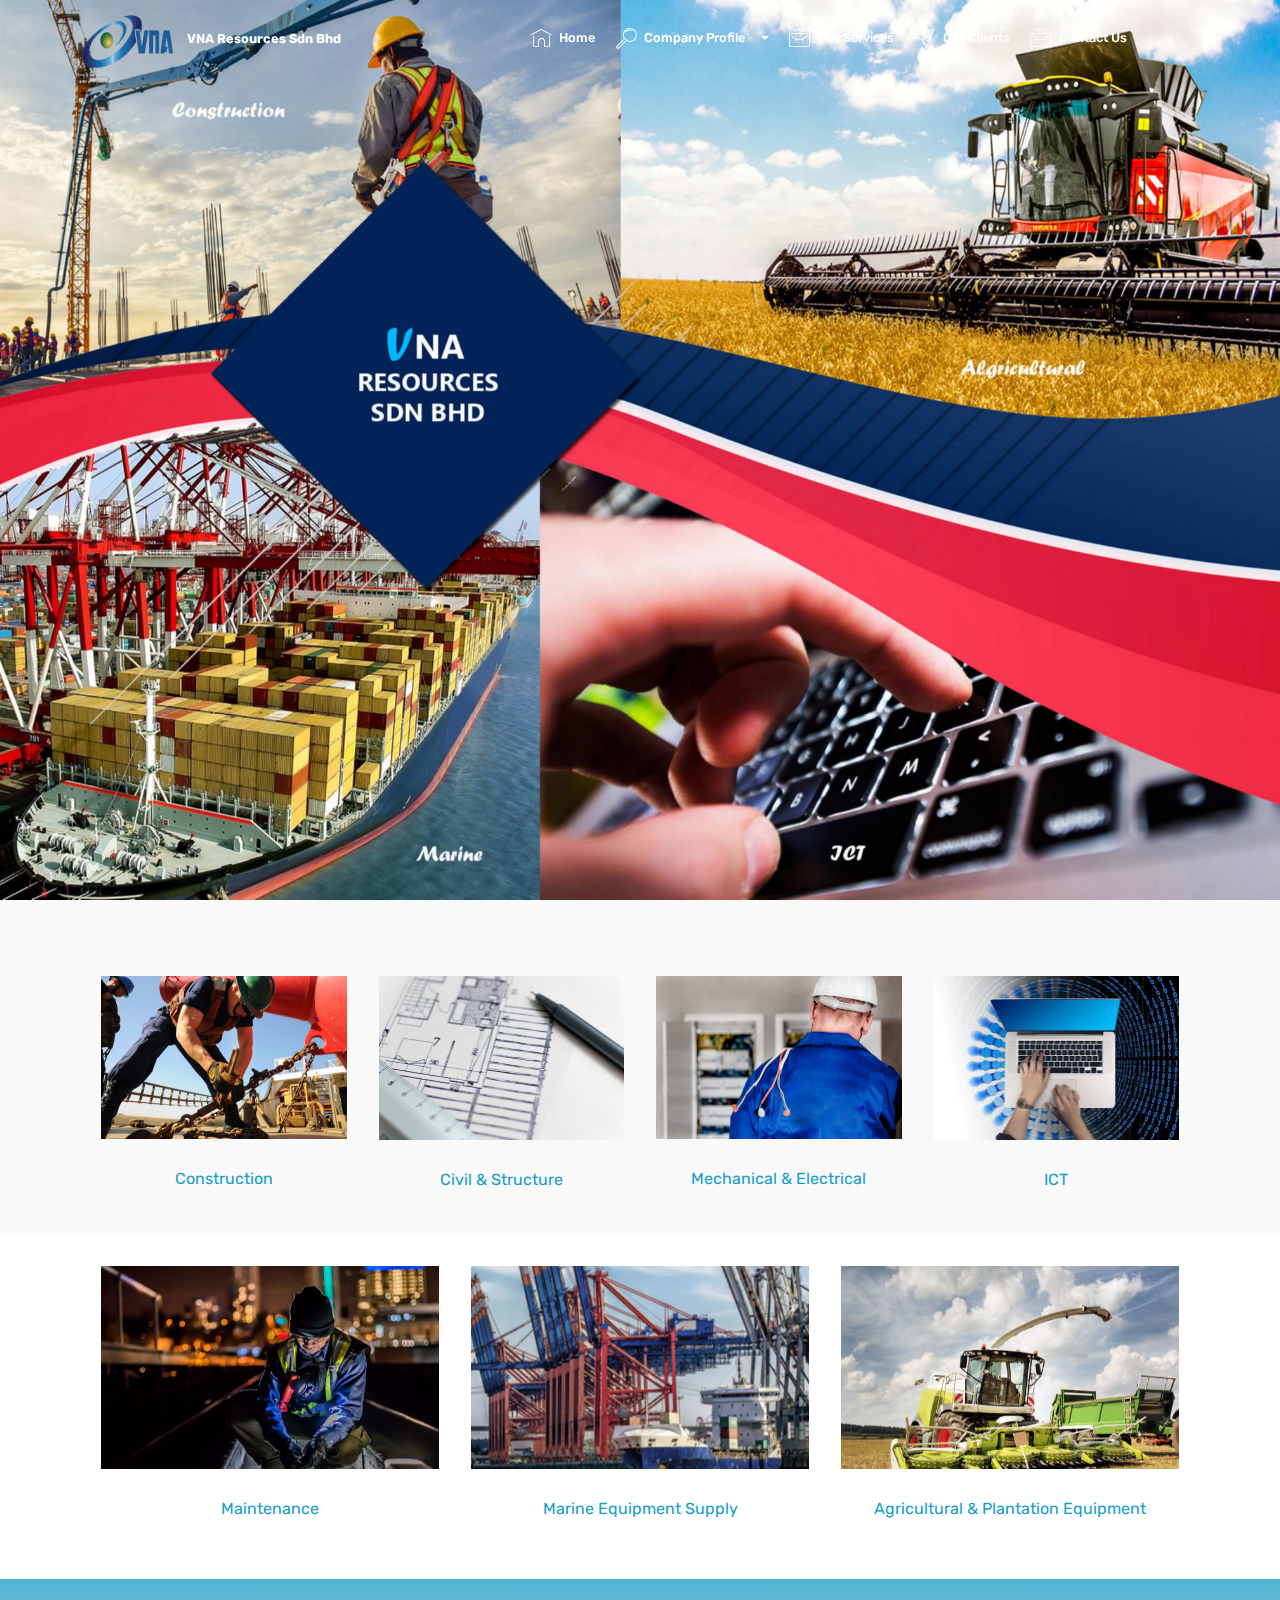
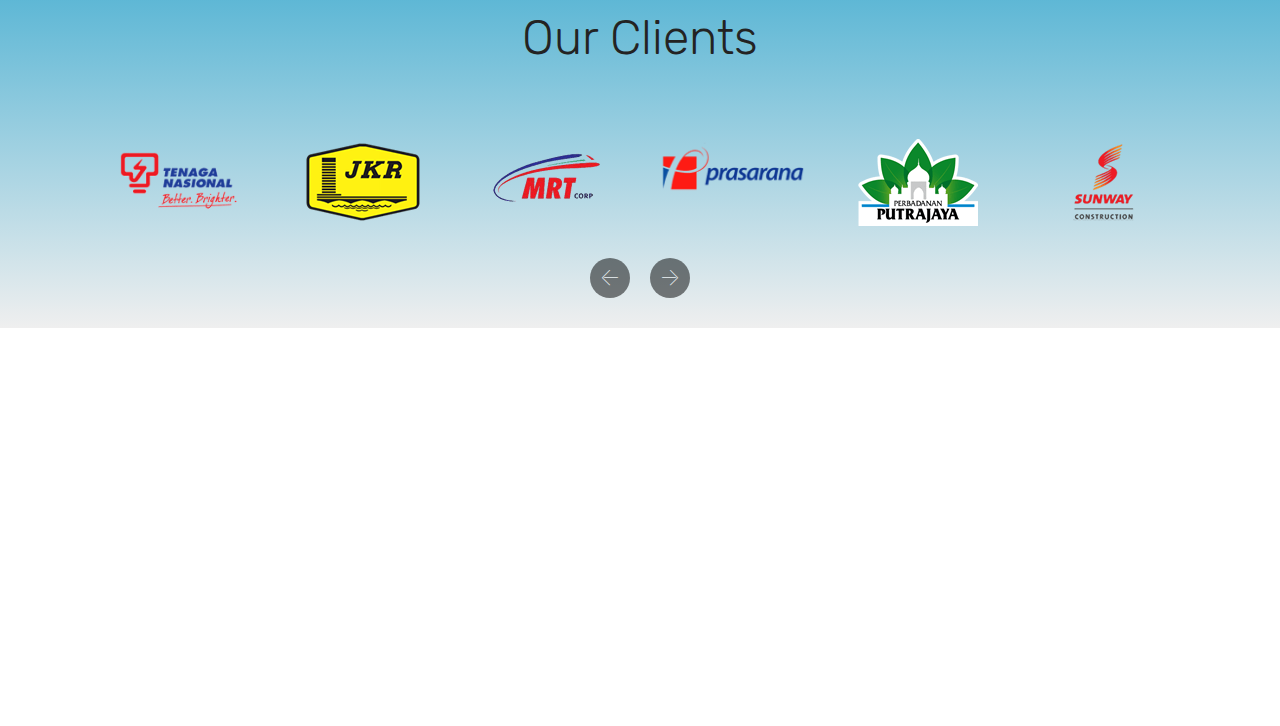
<file: index.html>
<!DOCTYPE html>
<html >
<head>
  <!-- Site made with Mobirise Website Builder v4.8.7, https://mobirise.com -->
  <meta charset="UTF-8">
  <meta http-equiv="X-UA-Compatible" content="IE=edge">
  <meta name="generator" content="Mobirise v4.8.7, mobirise.com">
  <meta name="viewport" content="width=device-width, initial-scale=1, minimum-scale=1">
  <link rel="shortcut icon" href="assets/images/logo-vna-122x78.png" type="image/x-icon">
  <meta name="description" content="VNA Resources Sdn Bhd Official Website">
  <title>Home</title>
  <link rel="stylesheet" href="assets/web/assets/mobirise-icons/mobirise-icons.css">
  <link rel="stylesheet" href="assets/tether/tether.min.css">
  <link rel="stylesheet" href="assets/bootstrap/css/bootstrap.min.css">
  <link rel="stylesheet" href="assets/bootstrap/css/bootstrap-grid.min.css">
  <link rel="stylesheet" href="assets/bootstrap/css/bootstrap-reboot.min.css">
  <link rel="stylesheet" href="assets/dropdown/css/style.css">
  <link rel="stylesheet" href="assets/socicon/css/styles.css">
  <link rel="stylesheet" href="assets/theme/css/style.css">
  <link rel="stylesheet" href="assets/mobirise/css/mbr-additional.css" type="text/css">
  
  
  
</head>
<body>
  <section class="menu cid-raR8tHqZSZ" once="menu" id="menu1-k">

    

    <nav class="navbar navbar-expand beta-menu navbar-dropdown align-items-center navbar-fixed-top navbar-toggleable-sm bg-color transparent">
        <button class="navbar-toggler navbar-toggler-right" type="button" data-toggle="collapse" data-target="#navbarSupportedContent" aria-controls="navbarSupportedContent" aria-expanded="false" aria-label="Toggle navigation">
            <div class="hamburger">
                <span></span>
                <span></span>
                <span></span>
                <span></span>
            </div>
        </button>
        <div class="menu-logo">
            <div class="navbar-brand">
                <span class="navbar-logo">
                    <a href="https://mobirise.co">
                         <img src="assets/images/logo-vna-122x78.png" alt="Mobirise" title="" style="height: 3.8rem;">
                    </a>
                </span>
                <span class="navbar-caption-wrap"><a class="navbar-caption text-white display-4" href="index.html#header2-j">
                        VNA Resources Sdn Bhd</a></span>
            </div>
        </div>
        <div class="collapse navbar-collapse" id="navbarSupportedContent">
            <ul class="navbar-nav nav-dropdown nav-right" data-app-modern-menu="true"><li class="nav-item"><a class="nav-link link text-white display-4" href="index.html#header2-j"><span class="mbri-home mbr-iconfont mbr-iconfont-btn"></span>
                        Home</a></li><li class="nav-item dropdown"><a class="nav-link link text-white dropdown-toggle display-4" href="page3.html#content5-1a" data-toggle="dropdown-submenu" aria-expanded="false">
                        <span class="mbri-search mbr-iconfont mbr-iconfont-btn"></span>Company Profile &nbsp; &nbsp;</a><div class="dropdown-menu"><a class="text-white dropdown-item display-4" href="page3.html#content5-1a" aria-expanded="false">About Us</a><a class="text-white dropdown-item display-4" href="page4.html#tabs3-1v">Our Team</a></div></li><li class="nav-item">
                    <a class="nav-link link text-white display-4" href="page2.html#content5-16"><span class="mbri-briefcase mbr-iconfont mbr-iconfont-btn"></span>
                        Our Services
                    </a>
                </li><li class="nav-item"><a class="nav-link link text-white display-4" href="index.html#clients-7"><span class="mbri-paper-plane mbr-iconfont mbr-iconfont-btn"></span>
                        Our Clients</a></li><li class="nav-item"><a class="nav-link link text-white display-4" href="page1.html#content5-1i"><span class="mbri-briefcase mbr-iconfont mbr-iconfont-btn"></span>
                        Contact Us &nbsp; &nbsp; &nbsp; &nbsp; &nbsp; &nbsp; &nbsp; &nbsp; &nbsp; &nbsp;&nbsp;</a></li></ul>
            
        </div>
    </nav>
</section>

<section class="engine"><a href="https://mobirise.info/e">make a website for free</a></section><section class="cid-raR3frypPi mbr-fullscreen mbr-parallax-background" id="header2-j">

    

    

    <div class="container align-center">
        <div class="row justify-content-md-center">
            <div class="mbr-white col-md-10">
                
                
                
                
            </div>
        </div>
    </div>
    
</section>

<section class="features2 cid-raPEyLXdPZ" id="features2-2">

    

    
    
    <div class="container">
        <div class="media-container-row">
            <div class="card p-3 col-12 col-md-6 col-lg-3">
                <div class="card-wrapper">
                    <div class="card-img">
                        <img src="assets/images/mbr-492x327.jpg" alt="Mobirise" title="">
                    </div>
                    <div class="card-box">
                        <h4 class="card-title pb-3 mbr-fonts-style display-7"><strong><a href="page2.html#content5-16">
                            Construction</a></strong></h4>
                        
                    </div>
                </div>
            </div>

            <div class="card p-3 col-12 col-md-6 col-lg-3">
                <div class="card-wrapper">
                    <div class="card-img">
                        <img src="assets/images/mbr-492x328.jpg" alt="Mobirise" title="">
                    </div>
                    <div class="card-box ">
                        <h4 class="card-title pb-3 mbr-fonts-style display-7"><strong><a href="page2.html#content5-16">
                            Civil &amp; Structure</a></strong></h4>
                        
                    </div>
                </div>
            </div>

            <div class="card p-3 col-12 col-md-6 col-lg-3">
                <div class="card-wrapper">
                    <div class="card-img">
                        <img src="assets/images/mbr-1-492x327.jpg" alt="Mobirise" title="">
                    </div>
                    <div class="card-box">
                        <h4 class="card-title pb-3 mbr-fonts-style display-7"><strong><a href="page2.html#content5-16">
                            Mechanical &amp; Electrical</a></strong></h4>
                        
                    </div>
                </div>
            </div>

            <div class="card p-3 col-12 col-md-6 col-lg-3">
                <div class="card-wrapper">
                    <div class="card-img">
                        <img src="assets/images/mbr-3-492x328.jpg" alt="Mobirise" title="">
                    </div>
                    <div class="card-box">
                        <h4 class="card-title pb-3 mbr-fonts-style display-7"><strong><a href="page2.html#content5-16">
                            ICT</a></strong></h4>
                        
                    </div>
                </div>
            </div>
        </div>
    </div>
</section>

<section class="features2 cid-raPNlnEB3q" id="features2-9">

    

    
    
    <div class="container">
        <div class="media-container-row">
            <div class="card p-3 col-12 col-md-6 col-lg-4">
                <div class="card-wrapper">
                    <div class="card-img">
                        <img src="assets/images/mbr-5-676x451.jpg" alt="Mobirise" title="">
                    </div>
                    <div class="card-box">
                        <h4 class="card-title pb-3 mbr-fonts-style display-7"><strong><a href="page2.html#content5-16">
                            Maintenance</a></strong></h4>
                        
                    </div>
                </div>
            </div>

            <div class="card p-3 col-12 col-md-6 col-lg-4">
                <div class="card-wrapper">
                    <div class="card-img">
                        <img src="assets/images/mbr-13-676x451.jpg" alt="Mobirise" title="">
                    </div>
                    <div class="card-box ">
                        <h4 class="card-title pb-3 mbr-fonts-style display-7"><a href="page2.html#content5-16">
                            Marine Equipment Supply</a></h4>
                        
                    </div>
                </div>
            </div>

            <div class="card p-3 col-12 col-md-6 col-lg-4">
                <div class="card-wrapper">
                    <div class="card-img">
                        <img src="assets/images/mbr-5-676x449.jpg" alt="Mobirise" title="">
                    </div>
                    <div class="card-box">
                        <h4 class="card-title pb-3 mbr-fonts-style display-7"><a href="page2.html#content5-16">
                            Agricultural &amp; Plantation Equipment</a></h4>
                        
                    </div>
                </div>
            </div>

            
        </div>
    </div>
</section>

<section class="clients cid-raPF8wE2M9" id="clients-7">
      

    
        <div class="container mb-5">
            <div class="media-container-row">
                <div class="col-12 align-center">
                    <h2 class="mbr-section-title pb-3 mbr-fonts-style display-2">
                        Our Clients
                    </h2>
                    
                </div>
            </div>
        </div>

    <div class="container">
        <div class="carousel slide" data-ride="carousel" role="listbox">
            <div class="carousel-inner" data-visible="6">
                
                
                
                
                
            <div class="carousel-item ">
                    <div class="media-container-row">
                        <div class="col-md-12">
                            <div class="wrap-img ">
                                <img src="assets/images/logo-tnb-180-180x94.png" class="img-responsive clients-img" alt="" title="">
                            </div>
                        </div>
                    </div>
                </div><div class="carousel-item ">
                    <div class="media-container-row">
                        <div class="col-md-12">
                            <div class="wrap-img ">
                                <img src="assets/images/logo-jkr-120-120x86.png" class="img-responsive clients-img" alt="" title="">
                            </div>
                        </div>
                    </div>
                </div><div class="carousel-item ">
                    <div class="media-container-row">
                        <div class="col-md-12">
                            <div class="wrap-img ">
                                <img src="assets/images/logo-mrt-120-120x79.png" class="img-responsive clients-img" alt="" title="">
                            </div>
                        </div>
                    </div>
                </div><div class="carousel-item ">
                    <div class="media-container-row">
                        <div class="col-md-12">
                            <div class="wrap-img ">
                                <img src="assets/images/prasarana-160-160x60.png" class="img-responsive clients-img" alt="" title="">
                            </div>
                        </div>
                    </div>
                </div><div class="carousel-item ">
                    <div class="media-container-row">
                        <div class="col-md-12">
                            <div class="wrap-img ">
                                <img src="assets/images/logo-perbadanan-putrajaya-120-120x88.png" class="img-responsive clients-img" alt="" title="">
                            </div>
                        </div>
                    </div>
                </div><div class="carousel-item ">
                    <div class="media-container-row">
                        <div class="col-md-12">
                            <div class="wrap-img ">
                                <img src="assets/images/sunway-80-80x88.png" class="img-responsive clients-img" alt="" title="">
                            </div>
                        </div>
                    </div>
                </div><div class="carousel-item ">
                    <div class="media-container-row">
                        <div class="col-md-12">
                            <div class="wrap-img ">
                                <img src="assets/images/perodua-120-120x81.png" class="img-responsive clients-img" alt="" title="">
                            </div>
                        </div>
                    </div>
                </div><div class="carousel-item ">
                    <div class="media-container-row">
                        <div class="col-md-12">
                            <div class="wrap-img ">
                                <img src="assets/images/uda-holding-180-180x79.png" class="img-responsive clients-img" alt="" title="">
                            </div>
                        </div>
                    </div>
                </div><div class="carousel-item ">
                    <div class="media-container-row">
                        <div class="col-md-12">
                            <div class="wrap-img ">
                                <img src="assets/images/moa-140-140x68.png" class="img-responsive clients-img" alt="" title="">
                            </div>
                        </div>
                    </div>
                </div><div class="carousel-item ">
                    <div class="media-container-row">
                        <div class="col-md-12">
                            <div class="wrap-img ">
                                <img src="assets/images/syabas-logo-80-80x89.png" class="img-responsive clients-img" alt="" title="">
                            </div>
                        </div>
                    </div>
                </div><div class="carousel-item ">
                    <div class="media-container-row">
                        <div class="col-md-12">
                            <div class="wrap-img ">
                                <img src="assets/images/felda-100-100x100.png" class="img-responsive clients-img" alt="" title="">
                            </div>
                        </div>
                    </div>
                </div><div class="carousel-item ">
                    <div class="media-container-row">
                        <div class="col-md-12">
                            <div class="wrap-img ">
                                <img src="assets/images/dbkl-logo-100-100x100.png" class="img-responsive clients-img" alt="" title="">
                            </div>
                        </div>
                    </div>
                </div><div class="carousel-item ">
                    <div class="media-container-row">
                        <div class="col-md-12">
                            <div class="wrap-img ">
                                <img src="assets/images/logo-mpsj-60-60x62.png" class="img-responsive clients-img" alt="" title="">
                            </div>
                        </div>
                    </div>
                </div></div>
            <div class="carousel-controls">
                <a data-app-prevent-settings="" class="carousel-control carousel-control-prev" role="button" data-slide="prev">
                    <span aria-hidden="true" class="mbri-left mbr-iconfont"></span>
                    <span class="sr-only">Previous</span>
                </a>
                <a data-app-prevent-settings="" class="carousel-control carousel-control-next" role="button" data-slide="next">
                    <span aria-hidden="true" class="mbri-right mbr-iconfont"></span>
                    <span class="sr-only">Next</span>
                </a>
            </div>
        </div>
    </div>
</section>

<section class="cid-raPFeWIWcJ mbr-reveal" id="footer1-8">

    

    

    <div class="container">
        <div class="media-container-row content text-white">
            <div class="col-12 col-md-3">
                <div class="media-wrap">
                    <a href="https://mobirise.co/">
                        <img src="assets/images/logo-iso-200-200x125.png" alt="Mobirise" title="">
                    </a>
                </div>
            </div>
            <div class="col-12 col-md-3 mbr-fonts-style display-7">
                <h5 class="pb-3">
                    Address
                </h5>
                <p class="mbr-text">7-2-1, 2nd Floor, Block A,
<br>Diamond Square Business Centre, Off Jalan Gombak
<br>Setapak, Wilayah Persekutuan,
<br>53000 Kuala Lumpur, Malaysia</p>
            </div>
            <div class="col-12 col-md-3 mbr-fonts-style display-7">
                <h5 class="pb-3">
                    Contacts
                </h5>
                <p class="mbr-text">
                    Email: enquiry@vnaresources.com
                    <br>Phone: +603 4023 3624&nbsp;<br>Fax: +603 4022 3624</p>
            </div>
            <div class="col-12 col-md-3 mbr-fonts-style display-7">
                <h5 class="pb-3">
                    Links
                </h5>
                <p class="mbr-text"><a href="page3.html#content5-1a">About </a><a href="page3.html#content5-1a">Us&nbsp;</a><br><a class="text-primary" href="page2.html#content5-16">Our Services</a>&nbsp;<br><a class="text-primary" href="page1.html#content5-1i">Contact Us</a></p>
            </div>
        </div>
        <div class="footer-lower">
            <div class="media-container-row">
                <div class="col-sm-12">
                    <hr>
                </div>
            </div>
            <div class="media-container-row mbr-white">
                <div class="col-sm-6 copyright">
                    <p class="mbr-text mbr-fonts-style display-4">
                        © Copyright 2018 VNA Resources Sdn Bhd - All Rights Reserved. <br>Design by Web For SOHO Solution www.webforsoho.com</p>
                </div>
                <div class="col-md-6">
                    
                </div>
            </div>
        </div>
    </div>
</section>


  <script src="assets/web/assets/jquery/jquery.min.js"></script>
  <script src="assets/popper/popper.min.js"></script>
  <script src="assets/tether/tether.min.js"></script>
  <script src="assets/bootstrap/js/bootstrap.min.js"></script>
  <script src="assets/smoothscroll/smooth-scroll.js"></script>
  <script src="assets/dropdown/js/script.min.js"></script>
  <script src="assets/touchswipe/jquery.touch-swipe.min.js"></script>
  <script src="assets/parallax/jarallax.min.js"></script>
  <script src="assets/bootstrapcarouselswipe/bootstrap-carousel-swipe.js"></script>
  <script src="assets/mbr-clients-slider/mbr-clients-slider.js"></script>
  <script src="assets/theme/js/script.js"></script>
  <script src="assets/formoid/formoid.min.js"></script>
  
  
</body>
</html>
</file>
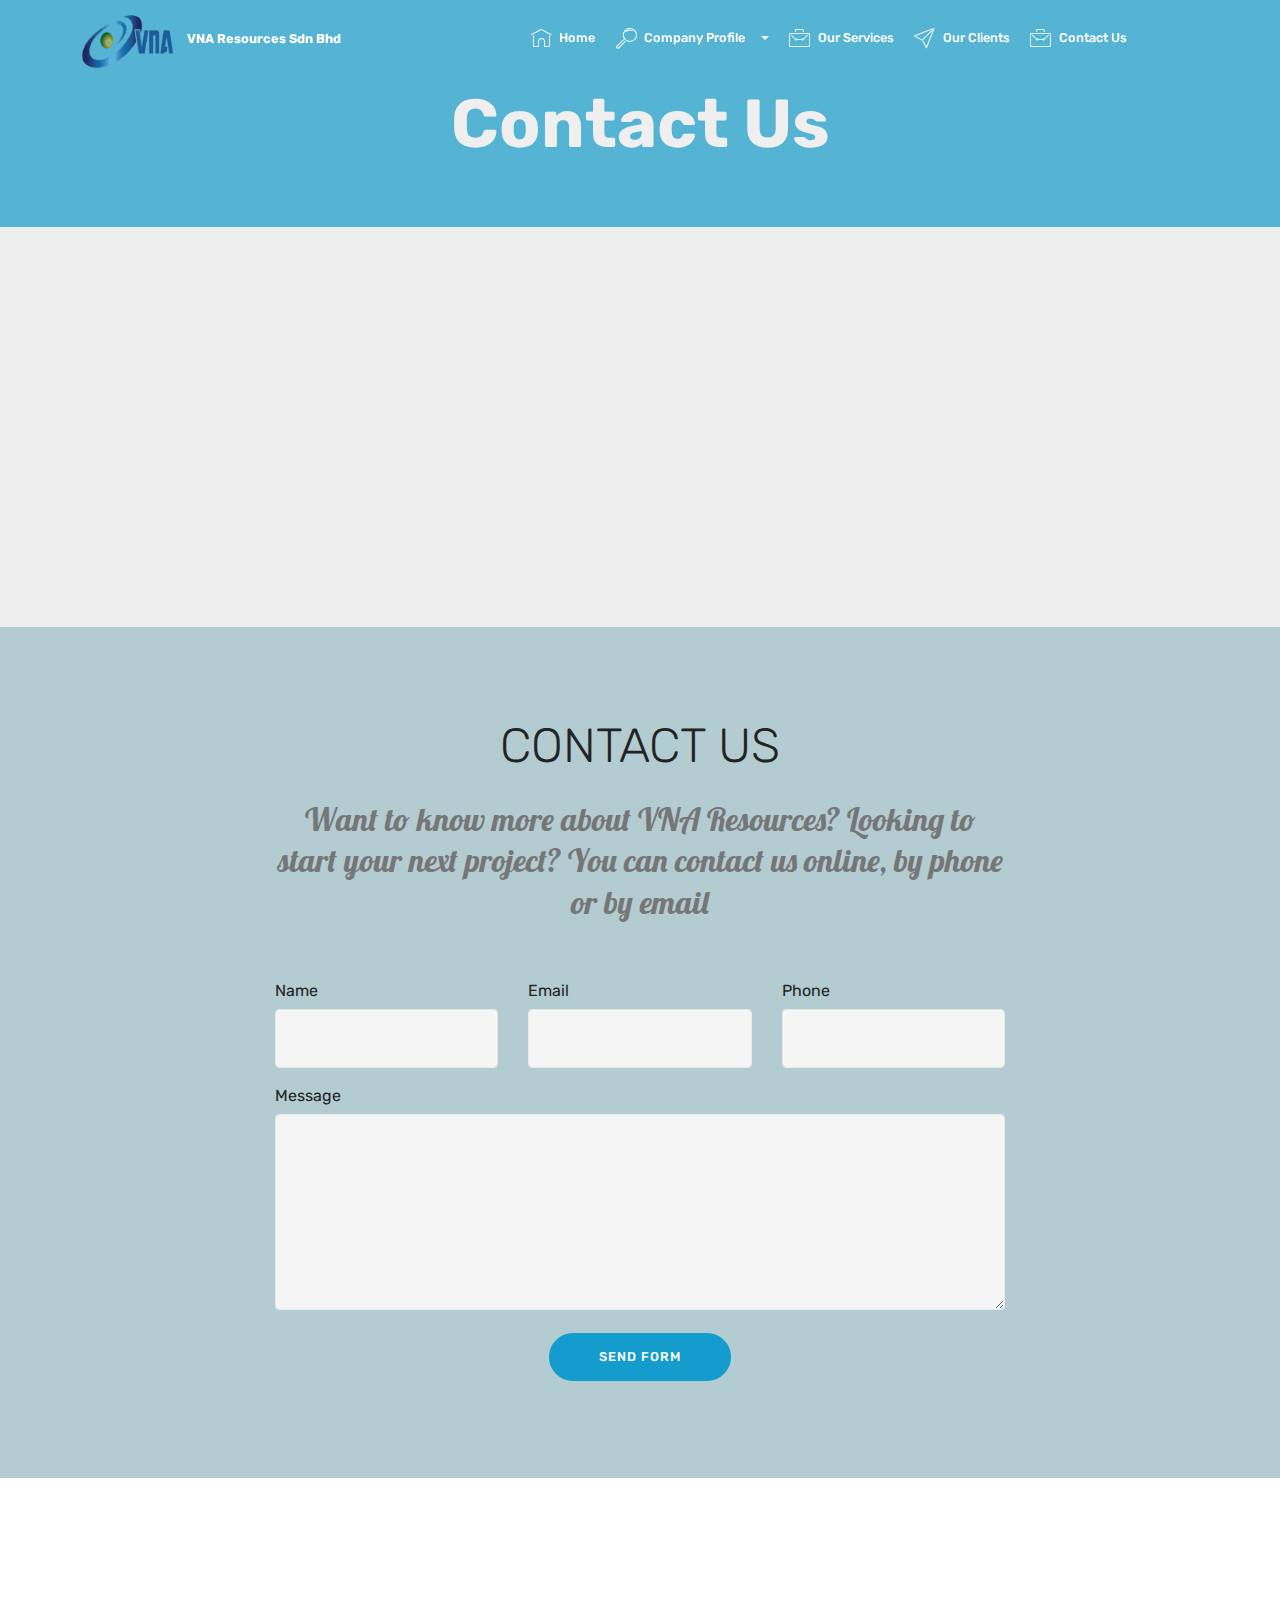
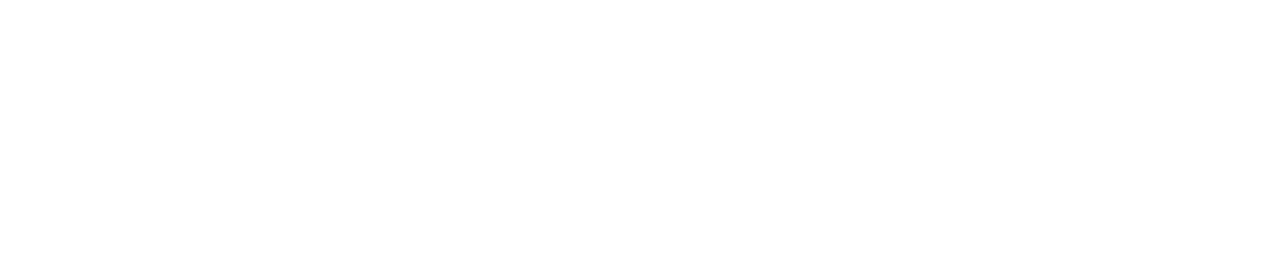
<file: page1.html>
<!DOCTYPE html>
<html >
<head>
  <!-- Site made with Mobirise Website Builder v4.8.7, https://mobirise.com -->
  <meta charset="UTF-8">
  <meta http-equiv="X-UA-Compatible" content="IE=edge">
  <meta name="generator" content="Mobirise v4.8.7, mobirise.com">
  <meta name="viewport" content="width=device-width, initial-scale=1, minimum-scale=1">
  <link rel="shortcut icon" href="assets/images/logo-vna-122x78.png" type="image/x-icon">
  <meta name="description" content="">
  <title>Contact Us</title>
  <link rel="stylesheet" href="assets/web/assets/mobirise-icons/mobirise-icons.css">
  <link rel="stylesheet" href="assets/tether/tether.min.css">
  <link rel="stylesheet" href="assets/bootstrap/css/bootstrap.min.css">
  <link rel="stylesheet" href="assets/bootstrap/css/bootstrap-grid.min.css">
  <link rel="stylesheet" href="assets/bootstrap/css/bootstrap-reboot.min.css">
  <link rel="stylesheet" href="assets/dropdown/css/style.css">
  <link rel="stylesheet" href="assets/socicon/css/styles.css">
  <link rel="stylesheet" href="assets/theme/css/style.css">
  <link rel="stylesheet" href="assets/mobirise/css/mbr-additional.css" type="text/css">
  
  
  
</head>
<body>
  <section class="menu cid-raRaFLuGeJ" once="menu" id="menu1-n">

    

    <nav class="navbar navbar-expand beta-menu navbar-dropdown align-items-center navbar-fixed-top navbar-toggleable-sm bg-color transparent">
        <button class="navbar-toggler navbar-toggler-right" type="button" data-toggle="collapse" data-target="#navbarSupportedContent" aria-controls="navbarSupportedContent" aria-expanded="false" aria-label="Toggle navigation">
            <div class="hamburger">
                <span></span>
                <span></span>
                <span></span>
                <span></span>
            </div>
        </button>
        <div class="menu-logo">
            <div class="navbar-brand">
                <span class="navbar-logo">
                    <a href="https://mobirise.co">
                         <img src="assets/images/logo-vna-122x78.png" alt="Mobirise" title="" style="height: 3.8rem;">
                    </a>
                </span>
                <span class="navbar-caption-wrap"><a class="navbar-caption text-white display-4" href="index.html#header2-j">
                        VNA Resources Sdn Bhd</a></span>
            </div>
        </div>
        <div class="collapse navbar-collapse" id="navbarSupportedContent">
            <ul class="navbar-nav nav-dropdown nav-right" data-app-modern-menu="true"><li class="nav-item"><a class="nav-link link text-white display-4" href="index.html#header2-j"><span class="mbri-home mbr-iconfont mbr-iconfont-btn"></span>
                        Home</a></li><li class="nav-item dropdown"><a class="nav-link link text-white dropdown-toggle display-4" href="page3.html#content5-1a" data-toggle="dropdown-submenu" aria-expanded="false">
                        <span class="mbri-search mbr-iconfont mbr-iconfont-btn"></span>Company Profile &nbsp; &nbsp;</a><div class="dropdown-menu"><a class="text-white dropdown-item display-4" href="page3.html#content5-1a" aria-expanded="false">About Us</a><a class="text-white dropdown-item display-4" href="page4.html#tabs3-1v">Our Team</a></div></li><li class="nav-item">
                    <a class="nav-link link text-white display-4" href="page2.html#content5-16"><span class="mbri-briefcase mbr-iconfont mbr-iconfont-btn"></span>
                        Our Services
                    </a>
                </li><li class="nav-item"><a class="nav-link link text-white display-4" href="index.html#clients-7"><span class="mbri-paper-plane mbr-iconfont mbr-iconfont-btn"></span>
                        Our Clients</a></li><li class="nav-item"><a class="nav-link link text-white display-4" href="page1.html#content5-1i"><span class="mbri-briefcase mbr-iconfont mbr-iconfont-btn"></span>
                        Contact Us &nbsp; &nbsp; &nbsp; &nbsp; &nbsp; &nbsp; &nbsp; &nbsp; &nbsp; &nbsp;&nbsp;</a></li></ul>
            
        </div>
    </nav>
</section>

<section class="engine"><a href="https://mobirise.info/j">website templates</a></section><section class="mbr-section content5 cid-raSq9yt4PB" id="content5-1i">

    

    

    <div class="container">
        <div class="media-container-row">
            <div class="title col-12 col-md-8">
                <h2 class="align-center mbr-bold mbr-white pb-3 mbr-fonts-style display-1">
                    Contact Us</h2>
                
                
                
            </div>
        </div>
    </div>
</section>

<section class="map1 cid-raRbnQwEAM" id="map1-11">

     

    <div class="google-map"><iframe frameborder="0" style="border:0" src="https://www.google.com/maps/embed/v1/place?key=AIzaSyA0Dx_boXQiwvdz8sJHoYeZNVTdoWONYkU&amp;q=place_id:ChIJGcvUU_9HzDERBjjh7gF1Rws" allowfullscreen=""></iframe></div>
</section>

<section class="mbr-section form1 cid-raRbjn8qLc" id="form1-10">

    

    
    <div class="container">
        <div class="row justify-content-center">
            <div class="title col-12 col-lg-8">
                <h2 class="mbr-section-title align-center pb-3 mbr-fonts-style display-2">
                    CONTACT US</h2>
                <h3 class="mbr-section-subtitle align-center mbr-light pb-3 mbr-fonts-style display-5">Want to know more about VNA Resources? Looking to start your next project? You can contact us online, by phone or by email</h3>
            </div>
        </div>
    </div>
    <div class="container">
        <div class="row justify-content-center">
            <div class="media-container-column col-lg-8" data-form-type="formoid">
                    <div data-form-alert="" hidden="">
                        Thanks for filling out the form!
                    </div>
            
                    <form class="mbr-form" action="https://mobirise.com/" method="post" data-form-title="Mobirise Form"><input type="hidden" name="email" data-form-email="true" value="lgi6ut5VanmFThzU0BYfQoZ7tAwcxMsdWDB+P/qBsP4YNXaYlcyXMujdjIWq7ZeSbHCdp6K58w2RFacHymSRJXoNXzZ4OvXGOamgKLVatIqjFRfZtEnKyrwtwdN2PEw7">
                        <div class="row row-sm-offset">
                            <div class="col-md-4 multi-horizontal" data-for="name">
                                <div class="form-group">
                                    <label class="form-control-label mbr-fonts-style display-7" for="name-form1-10">Name</label>
                                    <input type="text" class="form-control" name="name" data-form-field="Name" required="" id="name-form1-10">
                                </div>
                            </div>
                            <div class="col-md-4 multi-horizontal" data-for="email">
                                <div class="form-group">
                                    <label class="form-control-label mbr-fonts-style display-7" for="email-form1-10">Email</label>
                                    <input type="email" class="form-control" name="email" data-form-field="Email" required="" id="email-form1-10">
                                </div>
                            </div>
                            <div class="col-md-4 multi-horizontal" data-for="phone">
                                <div class="form-group">
                                    <label class="form-control-label mbr-fonts-style display-7" for="phone-form1-10">Phone</label>
                                    <input type="tel" class="form-control" name="phone" data-form-field="Phone" id="phone-form1-10">
                                </div>
                            </div>
                        </div>
                        <div class="form-group" data-for="message">
                            <label class="form-control-label mbr-fonts-style display-7" for="message-form1-10">Message</label>
                            <textarea type="text" class="form-control" name="message" rows="7" data-form-field="Message" id="message-form1-10"></textarea>
                        </div>
            
                        <span class="input-group-btn">
                            <button href="" type="submit" class="btn btn-primary btn-form display-4">SEND FORM</button>
                        </span>
                    </form>
            </div>
        </div>
    </div>
</section>

<section class="cid-raVHemTyI1 mbr-reveal" id="footer1-24">

    

    

    <div class="container">
        <div class="media-container-row content text-white">
            <div class="col-12 col-md-3">
                <div class="media-wrap">
                    <a href="https://mobirise.co/">
                        <img src="assets/images/logo-iso-200-200x125.png" alt="Mobirise" title="">
                    </a>
                </div>
            </div>
            <div class="col-12 col-md-3 mbr-fonts-style display-7">
                <h5 class="pb-3">
                    Address
                </h5>
                <p class="mbr-text">7-2-1, 2nd Floor, Block A,
<br>Diamond Square Business Centre, Off Jalan Gombak
<br>Setapak, Wilayah Persekutuan,
<br>53000 Kuala Lumpur, Malaysia</p>
            </div>
            <div class="col-12 col-md-3 mbr-fonts-style display-7">
                <h5 class="pb-3">
                    Contacts
                </h5>
                <p class="mbr-text">
                    Email: enquiry@vnaresources.com
                    <br>Phone: +603 4023 3624&nbsp;<br>Fax: +603 4022 3624</p>
            </div>
            <div class="col-12 col-md-3 mbr-fonts-style display-7">
                <h5 class="pb-3">
                    Links
                </h5>
                <p class="mbr-text"><a href="page3.html#content5-1a">About </a><a href="page3.html#content5-1a">Us&nbsp;</a><br><a class="text-primary" href="page2.html#content5-16">Our Services</a>&nbsp;<br><a class="text-primary" href="page1.html#content5-1i">Contact Us</a></p>
            </div>
        </div>
        <div class="footer-lower">
            <div class="media-container-row">
                <div class="col-sm-12">
                    <hr>
                </div>
            </div>
            <div class="media-container-row mbr-white">
                <div class="col-sm-6 copyright">
                    <p class="mbr-text mbr-fonts-style display-4">
                        © Copyright 2018 VNA Resources Sdn Bhd - All Rights Reserved. <br>Design by Web For SOHO Solution www.webforsoho.com</p>
                </div>
                <div class="col-md-6">
                    
                </div>
            </div>
        </div>
    </div>
</section>


  <script src="assets/web/assets/jquery/jquery.min.js"></script>
  <script src="assets/popper/popper.min.js"></script>
  <script src="assets/tether/tether.min.js"></script>
  <script src="assets/bootstrap/js/bootstrap.min.js"></script>
  <script src="assets/smoothscroll/smooth-scroll.js"></script>
  <script src="assets/dropdown/js/script.min.js"></script>
  <script src="assets/touchswipe/jquery.touch-swipe.min.js"></script>
  <script src="assets/theme/js/script.js"></script>
  <script src="assets/formoid/formoid.min.js"></script>
  
  
</body>
</html>
</file>
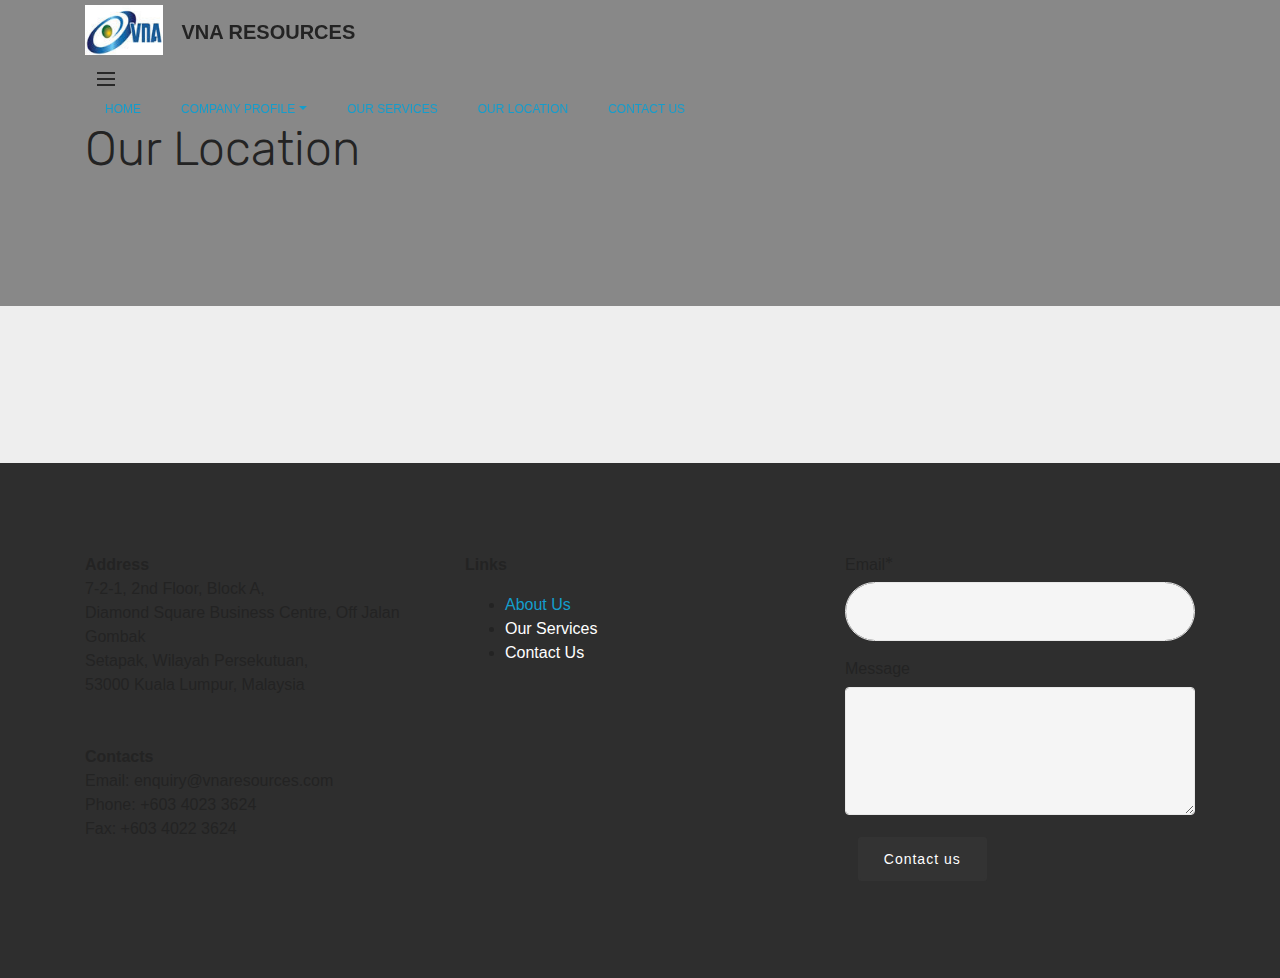
<file: page10.html>
<!DOCTYPE html>
<html >
<head>
  <!-- Site made with Mobirise Website Builder v4.8.7, https://mobirise.com -->
  <meta charset="UTF-8">
  <meta http-equiv="X-UA-Compatible" content="IE=edge">
  <meta name="generator" content="Mobirise v4.8.7, mobirise.com">
  <meta name="viewport" content="width=device-width, initial-scale=1, minimum-scale=1">
  <link rel="shortcut icon" href="assets/images/logo-1-100x64.jpg" type="image/x-icon">
  <meta name="description" content="Website Builder Description">
  <title>Our Location</title>
  <link rel="stylesheet" href="https://fonts.googleapis.com/css?family=Montserrat:400,700">
  <link rel="stylesheet" href="https://fonts.googleapis.com/css?family=Raleway:100,100i,200,200i,300,300i,400,400i,500,500i,600,600i,700,700i,800,800i,900,900i">
  <link rel="stylesheet" href="https://fonts.googleapis.com/css?family=Lora:400,700,400italic,700italic&subset=latin">
  <link rel="stylesheet" href="assets/tether/tether.min.css">
  <link rel="stylesheet" href="assets/bootstrap/css/bootstrap.min.css">
  <link rel="stylesheet" href="assets/dropdown/css/style.css">
  <link rel="stylesheet" href="assets/animate.css/animate.min.css">
  <link rel="stylesheet" href="assets/theme/css/style.css">
  <link rel="stylesheet" href="assets/mobirise/css/mbr-additional.css" type="text/css">
  
  
  
</head>
<body>
  <section id="menu-1j" data-rv-view="173">

    <nav class="navbar navbar-dropdown transparent navbar-fixed-top bg-color">
        <div class="container">

            <div class="mbr-table">
                <div class="mbr-table-cell">

                    <div class="navbar-brand">
                        <a href="https://mobirise.com" class="navbar-logo"><img src="assets/images/logo-1-100x64.jpg" alt="Mobirise"></a>
                        <a class="navbar-caption" href="index.html">VNA RESOURCES</a>
                    </div>

                </div>
                <div class="mbr-table-cell">

                    <button class="navbar-toggler pull-xs-right hidden-md-up" type="button" data-toggle="collapse" data-target="#exCollapsingNavbar">
                        <div class="hamburger-icon"></div>
                    </button>

                    <ul class="nav-dropdown collapse pull-xs-right nav navbar-nav navbar-toggleable-sm" id="exCollapsingNavbar"><li class="nav-item"><a class="nav-link link" href="index.html">HOME</a></li><li class="nav-item dropdown"><a class="nav-link link dropdown-toggle" href="https://mobirise.com/" data-toggle="dropdown-submenu" aria-expanded="false">COMPANY PROFILE</a><div class="dropdown-menu"><a class="dropdown-item" href="page4.html#msg-box8-p">About Us</a><a class="dropdown-item" href="page6.html#msg-box8-12" aria-expanded="false">Company Objective</a><a class="dropdown-item" href="page8.html#msg-box8-1d" aria-expanded="false">Company Director</a><a class="dropdown-item" href="page9.html#msg-box8-1h" aria-expanded="false">Company Executive</a><a class="dropdown-item" href="page7.html#msg-box8-19" aria-expanded="false">Organization Chart</a></div></li><li class="nav-item"><a class="nav-link link" href="page5.html#msg-box8-x">OUR SERVICES</a></li><li class="nav-item"><a class="nav-link link" href="page10.html">OUR LOCATION</a></li><li class="nav-item"><a class="nav-link link" href="page1.html" aria-expanded="false">CONTACT US</a></li></ul>
                    <button hidden="" class="navbar-toggler navbar-close" type="button" data-toggle="collapse" data-target="#exCollapsingNavbar">
                        <div class="close-icon"></div>
                    </button>

                </div>
            </div>

        </div>
    </nav>

</section>

<section class="engine"><a href="https://mobirise.info/m">website design templates</a></section><section class="mbr-section article mbr-parallax-background mbr-after-navbar" id="msg-box8-1m" data-rv-view="175" style="background-image: url(assets/images/mbr-2-1920x1440.jpg); padding-top: 120px; padding-bottom: 120px;">

    <div class="mbr-overlay" style="opacity: 0.5; background-color: rgb(34, 34, 34);">
    </div>
    <div class="container">
        <div class="row">
            <div class="col-md-8 col-md-offset-2 text-xs-center">
                <h3 class="mbr-section-title display-2">Our Location</h3>
                
                
            </div>
        </div>
    </div>

</section>

<section class="mbr-section mbr-section-nopadding" id="map1-1l" data-rv-view="178">
    <div class="mbr-map"><iframe frameborder="0" style="border:0" src="https://www.google.com/maps/embed/v1/place?key=AIzaSyA0Dx_boXQiwvdz8sJHoYeZNVTdoWONYkU&amp;q=place_id:ChIJq6qqqjq2zTERILTwOhOl4bc" allowfullscreen=""></iframe></div>
</section>

<section class="mbr-footer footer4 mbr-section mbr-section-md-padding" id="contacts4-1k" data-rv-view="180" style="background-color: rgb(46, 46, 46); padding-top: 90px; padding-bottom: 90px;">
    
    <div class="container">
        <div class="mbr-contacts row">
            <div class="col-sm-8">
                <div class="row">
                    <div class="col-sm-6">
                        <p><strong>Address</strong><br>7-2-1, 2nd Floor, Block A,<br>Diamond Square Business Centre, Off Jalan Gombak<br>Setapak, Wilayah Persekutuan,<br>53000 Kuala Lumpur, Malaysia<br><br><br>
<strong>Contacts</strong><br>
Email: enquiry@vnaresources.com<br>
Phone: +603 4023 3624<br>
Fax: +603 4022 3624</p>
                    </div>
                    <div class="col-sm-6"><p class="mbr-contacts__text"><strong>Links</strong></p><ul class="mbr-contacts__list"><li><a href="page4.html#msg-box8-p">About Us</a></li><li><a class="text-white" href="page5.html#msg-box8-x">Our Services</a></li><li><a class="text-white" href="page1.html#form1-b">Contact Us</a></li></ul></div>
                </div>
            </div>
            <div class="col-sm-4" data-form-type="formoid">
                <div data-form-alert="true">
                    <div hidden="" data-form-alert-success="true">Thanks for filling out form!</div>
                </div>
                <form action="https://mobirise.com/" method="post" data-form-title="MESSAGE">
                    <input type="hidden" value="p2E1buhBZdORmFop0LR30FZsFvUL1uAzlzIxI974aiTujLPme9fKjR9+7cGbCaJHGdr30K6oL0TNCWkJ40VY6Df5pvo7k7RwyVFpZc0oPdjw1MlGMJmj061Eu+zHkhET" data-form-email="true">
                    
                    <div class="form-group">
                        <label class="form-control-label" for="contacts4-1k-email">Email<span class="form-asterisk">*</span></label>
                        <input type="email" class="form-control input-sm input-inverse" name="email" required="" data-form-field="Email" id="contacts4-1k-email">
                    </div>
                    
                    <div class="form-group">
                        <label class="form-control-label" for="contacts4-1k-message">Message</label>
                        <textarea class="form-control input-sm input-inverse" name="message" data-form-field="Message" rows="4" id="contacts4-1k-message"></textarea>
                    </div>
                    <div class="mbr-buttons mbr-buttons--right btn-inverse"><button type="submit" class="btn btn-sm btn-black">Contact us</button></div>
                </form>
            </div>
        </div>
    </div>
</section>


  <script src="assets/web/assets/jquery/jquery.min.js"></script>
  <script src="assets/tether/tether.min.js"></script>
  <script src="assets/bootstrap/js/bootstrap.min.js"></script>
  <script src="assets/jarallax/jarallax.js"></script>
  <script src="assets/smooth-scroll/smooth-scroll.js"></script>
  <script src="assets/dropdown/js/script.min.js"></script>
  <script src="assets/touch-swipe/jquery.touch-swipe.min.js"></script>
  <script src="assets/viewport-checker/jquery.viewportchecker.js"></script>
  <script src="assets/theme/js/script.js"></script>
  <script src="assets/formoid/formoid.min.js"></script>
  
  
  <input name="animation" type="hidden">
  </body>
</html>
</file>
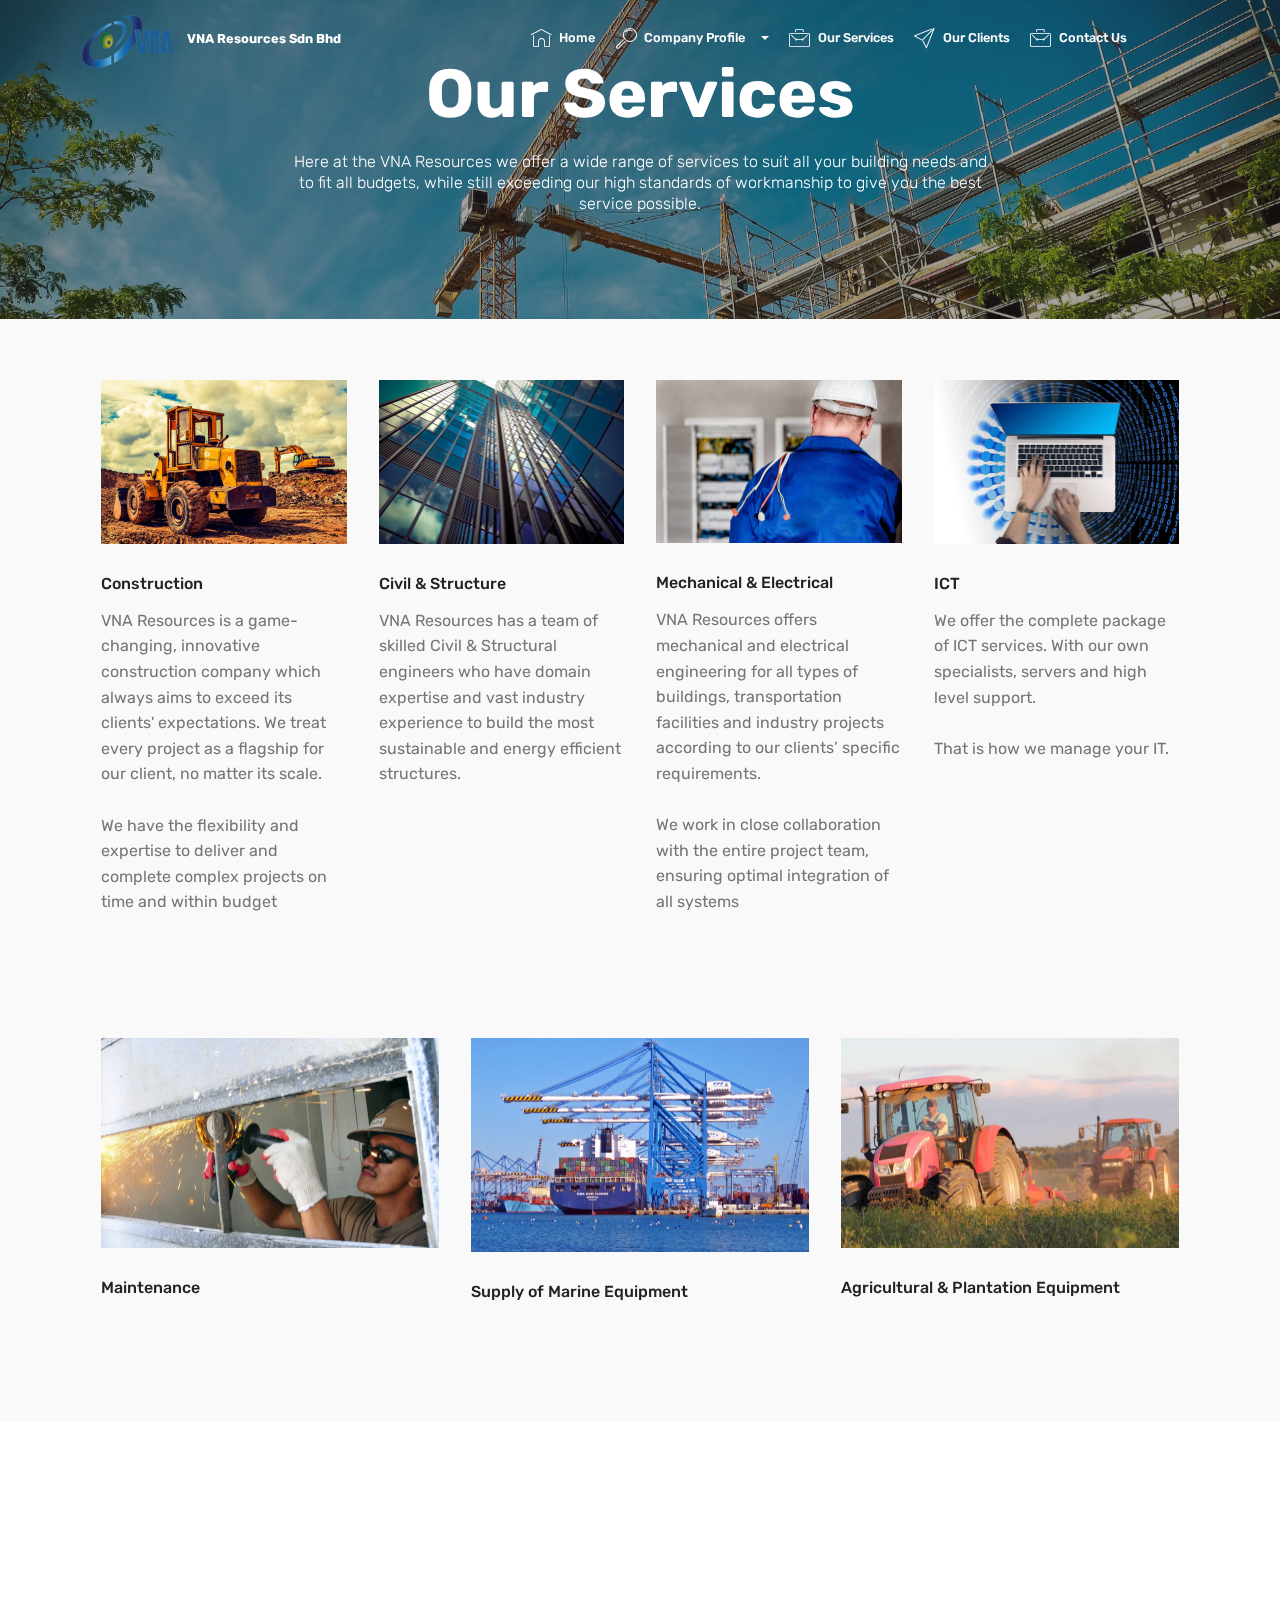
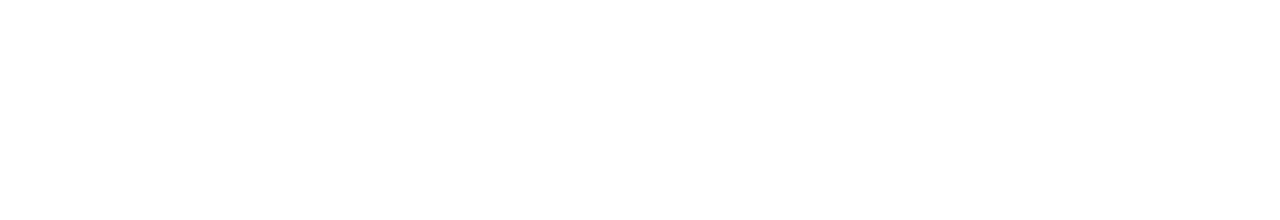
<file: page2.html>
<!DOCTYPE html>
<html >
<head>
  <!-- Site made with Mobirise Website Builder v4.8.7, https://mobirise.com -->
  <meta charset="UTF-8">
  <meta http-equiv="X-UA-Compatible" content="IE=edge">
  <meta name="generator" content="Mobirise v4.8.7, mobirise.com">
  <meta name="viewport" content="width=device-width, initial-scale=1, minimum-scale=1">
  <link rel="shortcut icon" href="assets/images/logo-vna-122x78.png" type="image/x-icon">
  <meta name="description" content="">
  <title>Our Services</title>
  <link rel="stylesheet" href="assets/web/assets/mobirise-icons/mobirise-icons.css">
  <link rel="stylesheet" href="assets/tether/tether.min.css">
  <link rel="stylesheet" href="assets/bootstrap/css/bootstrap.min.css">
  <link rel="stylesheet" href="assets/bootstrap/css/bootstrap-grid.min.css">
  <link rel="stylesheet" href="assets/bootstrap/css/bootstrap-reboot.min.css">
  <link rel="stylesheet" href="assets/socicon/css/styles.css">
  <link rel="stylesheet" href="assets/dropdown/css/style.css">
  <link rel="stylesheet" href="assets/theme/css/style.css">
  <link rel="stylesheet" href="assets/mobirise/css/mbr-additional.css" type="text/css">
  
  
  
</head>
<body>
  <section class="menu cid-raRcwaEGTc" once="menu" id="menu1-12">

    

    <nav class="navbar navbar-expand beta-menu navbar-dropdown align-items-center navbar-fixed-top navbar-toggleable-sm bg-color transparent">
        <button class="navbar-toggler navbar-toggler-right" type="button" data-toggle="collapse" data-target="#navbarSupportedContent" aria-controls="navbarSupportedContent" aria-expanded="false" aria-label="Toggle navigation">
            <div class="hamburger">
                <span></span>
                <span></span>
                <span></span>
                <span></span>
            </div>
        </button>
        <div class="menu-logo">
            <div class="navbar-brand">
                <span class="navbar-logo">
                    <a href="https://mobirise.co">
                         <img src="assets/images/logo-vna-122x78.png" alt="Mobirise" title="" style="height: 3.8rem;">
                    </a>
                </span>
                <span class="navbar-caption-wrap"><a class="navbar-caption text-white display-4" href="index.html#header2-j">
                        VNA Resources Sdn Bhd</a></span>
            </div>
        </div>
        <div class="collapse navbar-collapse" id="navbarSupportedContent">
            <ul class="navbar-nav nav-dropdown nav-right" data-app-modern-menu="true"><li class="nav-item"><a class="nav-link link text-white display-4" href="index.html#header2-j"><span class="mbri-home mbr-iconfont mbr-iconfont-btn"></span>
                        Home</a></li><li class="nav-item dropdown"><a class="nav-link link text-white dropdown-toggle display-4" href="page3.html#content5-1a" data-toggle="dropdown-submenu" aria-expanded="false">
                        <span class="mbri-search mbr-iconfont mbr-iconfont-btn"></span>Company Profile &nbsp; &nbsp;</a><div class="dropdown-menu"><a class="text-white dropdown-item display-4" href="page3.html#content5-1a" aria-expanded="false">About Us</a><a class="text-white dropdown-item display-4" href="page4.html#tabs3-1v">Our Team</a></div></li><li class="nav-item">
                    <a class="nav-link link text-white display-4" href="page2.html#content5-16"><span class="mbri-briefcase mbr-iconfont mbr-iconfont-btn"></span>
                        Our Services
                    </a>
                </li><li class="nav-item"><a class="nav-link link text-white display-4" href="index.html#clients-7"><span class="mbri-paper-plane mbr-iconfont mbr-iconfont-btn"></span>
                        Our Clients</a></li><li class="nav-item"><a class="nav-link link text-white display-4" href="page1.html#content5-1i"><span class="mbri-briefcase mbr-iconfont mbr-iconfont-btn"></span>
                        Contact Us &nbsp; &nbsp; &nbsp; &nbsp; &nbsp; &nbsp; &nbsp; &nbsp; &nbsp; &nbsp;&nbsp;</a></li></ul>
            
        </div>
    </nav>
</section>

<section class="engine"><a href="https://mobirise.info/j">website templates</a></section><section class="mbr-section content5 cid-raRcSrCw3N mbr-parallax-background" id="content5-16">

    

    <div class="mbr-overlay" style="opacity: 0.4; background-color: rgb(35, 35, 35);">
    </div>

    <div class="container">
        <div class="media-container-row">
            <div class="title col-12 col-md-8">
                <h2 class="align-center mbr-bold mbr-white pb-3 mbr-fonts-style display-1">
                    Our Services</h2>
                <h3 class="mbr-section-subtitle align-center mbr-light mbr-white pb-3 mbr-fonts-style display-7">Here at the VNA Resources we offer a wide range of services to suit all your building needs and to fit all budgets, while still exceeding our high standards of workmanship to give you the best service possible.
<div><br></div></h3>
                
                
            </div>
        </div>
    </div>
</section>

<section class="features2 cid-raRcWM5Ytr" id="features2-17">

    

    
    
    <div class="container">
        <div class="media-container-row">
            <div class="card p-3 col-12 col-md-6 col-lg-3">
                <div class="card-wrapper">
                    <div class="card-img">
                        <img src="assets/images/mbr-1-492x328.jpg" alt="Mobirise" title="">
                    </div>
                    <div class="card-box">
                        <h4 class="card-title pb-3 mbr-fonts-style display-7">
                            Construction</h4>
                        <p class="mbr-text mbr-fonts-style display-7">VNA Resources is a game-changing, innovative construction company which always aims to exceed its clients' expectations. We treat every project as a flagship for our client, no matter its scale.
<br>
<br>We have the flexibility and expertise to deliver and complete complex projects on time and within budget</p>
                    </div>
                </div>
            </div>

            <div class="card p-3 col-12 col-md-6 col-lg-3">
                <div class="card-wrapper">
                    <div class="card-img">
                        <img src="assets/images/mbr-2-492x328.jpg" alt="Mobirise" title="">
                    </div>
                    <div class="card-box ">
                        <h4 class="card-title pb-3 mbr-fonts-style display-7">
                            Civil &amp; Structure</h4>
                        <p class="mbr-text mbr-fonts-style display-7">VNA Resources has a team of skilled Civil &amp; Structural engineers who have domain expertise and vast industry experience to build the most sustainable and energy efficient structures.
<br>
<br><br></p>
                    </div>
                </div>
            </div>

            <div class="card p-3 col-12 col-md-6 col-lg-3">
                <div class="card-wrapper">
                    <div class="card-img">
                        <img src="assets/images/mbr-1-492x327.jpg" alt="Mobirise" title="">
                    </div>
                    <div class="card-box">
                        <h4 class="card-title pb-3 mbr-fonts-style display-7">
                            Mechanical &amp; Electrical</h4>
                        <p class="mbr-text mbr-fonts-style display-7">VNA Resources offers mechanical and electrical engineering for all types of buildings, transportation facilities and industry projects according to our clients’ specific requirements.
<br>
<br>We work in close collaboration with the entire project team, ensuring optimal integration of all systems&nbsp;<br></p>
                    </div>
                </div>
            </div>

            <div class="card p-3 col-12 col-md-6 col-lg-3">
                <div class="card-wrapper">
                    <div class="card-img">
                        <img src="assets/images/mbr-3-492x328.jpg" alt="Mobirise" title="">
                    </div>
                    <div class="card-box">
                        <h4 class="card-title pb-3 mbr-fonts-style display-7">
                            ICT</h4>
                        <p class="mbr-text mbr-fonts-style display-7">We offer the complete package of ICT services. With our own specialists, servers and high level support.
<br><br>That is how we manage your IT.</p>
                    </div>
                </div>
            </div>
        </div>
    </div>
</section>

<section class="features2 cid-raRNoPW33a" id="features2-18">

    

    
    
    <div class="container">
        <div class="media-container-row">
            <div class="card p-3 col-12 col-md-6 col-lg-4">
                <div class="card-wrapper">
                    <div class="card-img">
                        <img src="assets/images/mbr-676x421.jpg" alt="Mobirise" title="">
                    </div>
                    <div class="card-box">
                        <h4 class="card-title pb-3 mbr-fonts-style display-7">
                            Maintenance</h4>
                        
                    </div>
                </div>
            </div>

            <div class="card p-3 col-12 col-md-6 col-lg-4">
                <div class="card-wrapper">
                    <div class="card-img">
                        <img src="assets/images/mbr-1-676x543.jpg" alt="Mobirise" title="">
                    </div>
                    <div class="card-box ">
                        <h4 class="card-title pb-3 mbr-fonts-style display-7">
                            Supply of Marine Equipment</h4>
                        
                    </div>
                </div>
            </div>

            <div class="card p-3 col-12 col-md-6 col-lg-4">
                <div class="card-wrapper">
                    <div class="card-img">
                        <img src="assets/images/mbr-4-676x451.jpg" alt="Mobirise" title="">
                    </div>
                    <div class="card-box">
                        <h4 class="card-title pb-3 mbr-fonts-style display-7">Agricultural &amp; Plantation Equipment</h4>
                        
                    </div>
                </div>
            </div>

            
        </div>
    </div>
</section>

<section class="cid-raVHxfGyaa mbr-reveal" id="footer1-25">

    

    

    <div class="container">
        <div class="media-container-row content text-white">
            <div class="col-12 col-md-3">
                <div class="media-wrap">
                    <a href="https://mobirise.co/">
                        <img src="assets/images/logo-iso-200-200x125.png" alt="Mobirise" title="">
                    </a>
                </div>
            </div>
            <div class="col-12 col-md-3 mbr-fonts-style display-7">
                <h5 class="pb-3">
                    Address
                </h5>
                <p class="mbr-text">7-2-1, 2nd Floor, Block A,
<br>Diamond Square Business Centre, Off Jalan Gombak
<br>Setapak, Wilayah Persekutuan,
<br>53000 Kuala Lumpur, Malaysia</p>
            </div>
            <div class="col-12 col-md-3 mbr-fonts-style display-7">
                <h5 class="pb-3">
                    Contacts
                </h5>
                <p class="mbr-text">
                    Email: enquiry@vnaresources.com
                    <br>Phone: +603 4023 3624&nbsp;<br>Fax: +603 4022 3624</p>
            </div>
            <div class="col-12 col-md-3 mbr-fonts-style display-7">
                <h5 class="pb-3">
                    Links
                </h5>
                <p class="mbr-text"><a href="page3.html#content5-1a">About </a><a href="page3.html#content5-1a">Us&nbsp;</a><br><a class="text-primary" href="page2.html#content5-16">Our Services</a>&nbsp;<br><a class="text-primary" href="page1.html#content5-1i">Contact Us</a></p>
            </div>
        </div>
        <div class="footer-lower">
            <div class="media-container-row">
                <div class="col-sm-12">
                    <hr>
                </div>
            </div>
            <div class="media-container-row mbr-white">
                <div class="col-sm-6 copyright">
                    <p class="mbr-text mbr-fonts-style display-4">
                        © Copyright 2018 VNA Resources Sdn Bhd - All Rights Reserved. <br>Design by Web For SOHO Solution www.webforsoho.com</p>
                </div>
                <div class="col-md-6">
                    
                </div>
            </div>
        </div>
    </div>
</section>


  <script src="assets/web/assets/jquery/jquery.min.js"></script>
  <script src="assets/popper/popper.min.js"></script>
  <script src="assets/tether/tether.min.js"></script>
  <script src="assets/bootstrap/js/bootstrap.min.js"></script>
  <script src="assets/dropdown/js/script.min.js"></script>
  <script src="assets/touchswipe/jquery.touch-swipe.min.js"></script>
  <script src="assets/parallax/jarallax.min.js"></script>
  <script src="assets/smoothscroll/smooth-scroll.js"></script>
  <script src="assets/theme/js/script.js"></script>
  
  
</body>
</html>
</file>
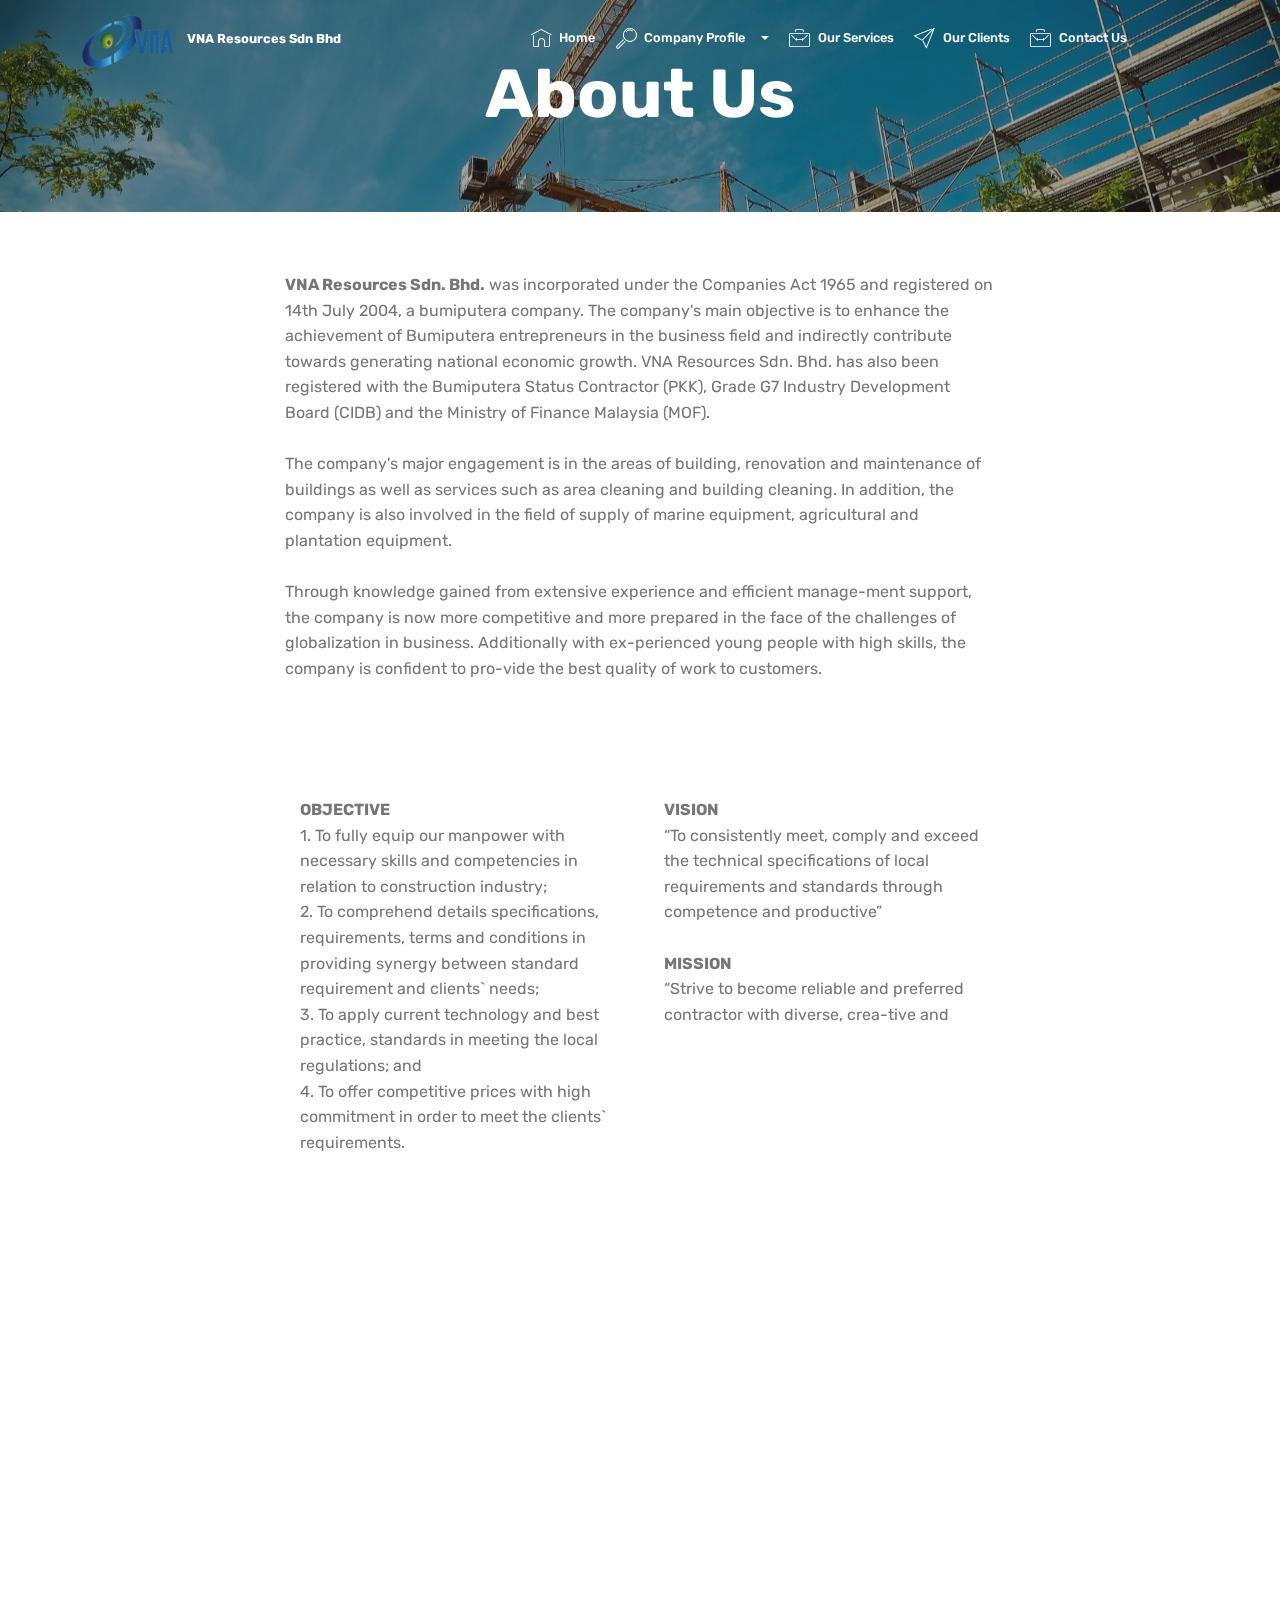
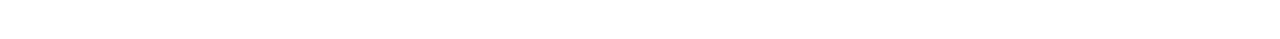
<file: page3.html>
<!DOCTYPE html>
<html >
<head>
  <!-- Site made with Mobirise Website Builder v4.8.7, https://mobirise.com -->
  <meta charset="UTF-8">
  <meta http-equiv="X-UA-Compatible" content="IE=edge">
  <meta name="generator" content="Mobirise v4.8.7, mobirise.com">
  <meta name="viewport" content="width=device-width, initial-scale=1, minimum-scale=1">
  <link rel="shortcut icon" href="assets/images/logo-vna-122x78.png" type="image/x-icon">
  <meta name="description" content="">
  <title>About Us</title>
  <link rel="stylesheet" href="assets/web/assets/mobirise-icons/mobirise-icons.css">
  <link rel="stylesheet" href="assets/tether/tether.min.css">
  <link rel="stylesheet" href="assets/bootstrap/css/bootstrap.min.css">
  <link rel="stylesheet" href="assets/bootstrap/css/bootstrap-grid.min.css">
  <link rel="stylesheet" href="assets/bootstrap/css/bootstrap-reboot.min.css">
  <link rel="stylesheet" href="assets/socicon/css/styles.css">
  <link rel="stylesheet" href="assets/dropdown/css/style.css">
  <link rel="stylesheet" href="assets/theme/css/style.css">
  <link rel="stylesheet" href="assets/mobirise/css/mbr-additional.css" type="text/css">
  
  
  
</head>
<body>
  <section class="menu cid-raRRJ5eE2u" once="menu" id="menu1-19">

    

    <nav class="navbar navbar-expand beta-menu navbar-dropdown align-items-center navbar-fixed-top navbar-toggleable-sm bg-color transparent">
        <button class="navbar-toggler navbar-toggler-right" type="button" data-toggle="collapse" data-target="#navbarSupportedContent" aria-controls="navbarSupportedContent" aria-expanded="false" aria-label="Toggle navigation">
            <div class="hamburger">
                <span></span>
                <span></span>
                <span></span>
                <span></span>
            </div>
        </button>
        <div class="menu-logo">
            <div class="navbar-brand">
                <span class="navbar-logo">
                    <a href="https://mobirise.co">
                         <img src="assets/images/logo-vna-122x78.png" alt="Mobirise" title="" style="height: 3.8rem;">
                    </a>
                </span>
                <span class="navbar-caption-wrap"><a class="navbar-caption text-white display-4" href="index.html#header2-j">
                        VNA Resources Sdn Bhd</a></span>
            </div>
        </div>
        <div class="collapse navbar-collapse" id="navbarSupportedContent">
            <ul class="navbar-nav nav-dropdown nav-right" data-app-modern-menu="true"><li class="nav-item"><a class="nav-link link text-white display-4" href="index.html#header2-j"><span class="mbri-home mbr-iconfont mbr-iconfont-btn"></span>
                        Home</a></li><li class="nav-item dropdown"><a class="nav-link link text-white dropdown-toggle display-4" href="page3.html#content5-1a" data-toggle="dropdown-submenu" aria-expanded="false">
                        <span class="mbri-search mbr-iconfont mbr-iconfont-btn"></span>Company Profile &nbsp; &nbsp;</a><div class="dropdown-menu"><a class="text-white dropdown-item display-4" href="page3.html#content5-1a" aria-expanded="false">About Us</a><a class="text-white dropdown-item display-4" href="page4.html#tabs3-1v">Our Team</a></div></li><li class="nav-item">
                    <a class="nav-link link text-white display-4" href="page2.html#content5-16"><span class="mbri-briefcase mbr-iconfont mbr-iconfont-btn"></span>
                        Our Services
                    </a>
                </li><li class="nav-item"><a class="nav-link link text-white display-4" href="index.html#clients-7"><span class="mbri-paper-plane mbr-iconfont mbr-iconfont-btn"></span>
                        Our Clients</a></li><li class="nav-item"><a class="nav-link link text-white display-4" href="page1.html#content5-1i"><span class="mbri-briefcase mbr-iconfont mbr-iconfont-btn"></span>
                        Contact Us &nbsp; &nbsp; &nbsp; &nbsp; &nbsp; &nbsp; &nbsp; &nbsp; &nbsp; &nbsp;&nbsp;</a></li></ul>
            
        </div>
    </nav>
</section>

<section class="engine"><a href="https://mobirise.info/e">how to make a website for free</a></section><section class="mbr-section content5 cid-raRRJ7WsmW mbr-parallax-background" id="content5-1a">

    

    <div class="mbr-overlay" style="opacity: 0.4; background-color: rgb(35, 35, 35);">
    </div>

    <div class="container">
        <div class="media-container-row">
            <div class="title col-12 col-md-8">
                <h2 class="align-center mbr-bold mbr-white pb-3 mbr-fonts-style display-1">
                    About Us</h2>
                
                
                
            </div>
        </div>
    </div>
</section>

<section class="mbr-section article content1 cid-raRSRVVWix" id="content1-1g">
    
     

    <div class="container">
        <div class="media-container-row">
            <div class="mbr-text col-12 col-md-8 mbr-fonts-style display-7"><div><span style="font-size: 1rem;"><strong>VNA Resources Sdn. Bhd.</strong> was incorporated under the Companies Act 1965 and registered on 14th July 2004, a bumiputera company. The company's main objective is to enhance the achievement of Bumiputera entrepreneurs in the business field and indirectly contribute towards generating national economic growth. VNA Resources Sdn. Bhd. has also been registered with the Bumiputera Status Contractor (PKK), Grade G7 Industry Development Board (CIDB) and the Ministry of Finance Malaysia (MOF).&nbsp;<br></span><br></div><div>
</div><div>The company's major engagement is in the areas of building, renovation and maintenance of buildings as well as services such as area cleaning and building cleaning. In addition, the company is also involved in the field of supply of marine equipment, agricultural and plantation equipment.
<br><br></div><div>
</div><div>Through knowledge gained from extensive experience and efficient manage-ment support, the company is now more competitive and more prepared in the face of the challenges of globalization in business. Additionally with ex-perienced young people with high skills, the company is confident to pro-vide the best quality of work to customers.
</div><div>
</div><div><strong><br></strong></div></div>
        </div>
    </div>
</section>

<section class="mbr-section article content3 cid-raRT5z1Icf" id="content3-1h">
      
     

    <div class="container">
        <div class="media-container-row">
            <div class="row col-12 col-md-8">
                <div class="col-12 col-md-6 pr-lg-4 mbr-text mbr-fonts-style display-7"><strong>
                     OBJECTIVE</strong>
                <div>
<span style="font-size: 1rem;">1. To fully equip our manpower with necessary skills and competencies in relation to construction industry;&nbsp;</span></div><div>
</div><div>2. To comprehend details specifications, requirements, terms and conditions in providing synergy between standard requirement and clients` needs;
</div><div>
</div><div>3. To apply current technology and best practice, standards in meeting the local regulations; and
</div><div>
</div><div>4. To offer competitive prices with high commitment in order to meet the clients` requirements.</div><div>
</div><div><br></div></div>
                <div class="col-12 col-md-6 pl-lg-4 mbr-text mbr-fonts-style display-7"><strong>
                     VISION</strong>
                <div>
</div><div>“To consistently meet, comply and exceed the technical specifications of local requirements and standards through competence and productive”
<br><br></div><div>
</div><div>
</div><div><strong>MISSION
</strong></div><div>
</div><div>“Strive to become reliable and preferred contractor with diverse, crea-tive and
</div><div><br></div></div>
            </div>
        </div>
    </div>
</section>

<section class="cid-raVHG5i1eF mbr-reveal" id="footer1-26">

    

    

    <div class="container">
        <div class="media-container-row content text-white">
            <div class="col-12 col-md-3">
                <div class="media-wrap">
                    <a href="https://mobirise.co/">
                        <img src="assets/images/logo-iso-200-200x125.png" alt="Mobirise" title="">
                    </a>
                </div>
            </div>
            <div class="col-12 col-md-3 mbr-fonts-style display-7">
                <h5 class="pb-3">
                    Address
                </h5>
                <p class="mbr-text">7-2-1, 2nd Floor, Block A,
<br>Diamond Square Business Centre, Off Jalan Gombak
<br>Setapak, Wilayah Persekutuan,
<br>53000 Kuala Lumpur, Malaysia</p>
            </div>
            <div class="col-12 col-md-3 mbr-fonts-style display-7">
                <h5 class="pb-3">
                    Contacts
                </h5>
                <p class="mbr-text">
                    Email: enquiry@vnaresources.com
                    <br>Phone: +603 4023 3624&nbsp;<br>Fax: +603 4022 3624</p>
            </div>
            <div class="col-12 col-md-3 mbr-fonts-style display-7">
                <h5 class="pb-3">
                    Links
                </h5>
                <p class="mbr-text"><a href="page3.html#content5-1a">About </a><a href="page3.html#content5-1a">Us&nbsp;</a><br><a class="text-primary" href="page2.html#content5-16">Our Services</a>&nbsp;<br><a class="text-primary" href="page1.html#content5-1i">Contact Us</a></p>
            </div>
        </div>
        <div class="footer-lower">
            <div class="media-container-row">
                <div class="col-sm-12">
                    <hr>
                </div>
            </div>
            <div class="media-container-row mbr-white">
                <div class="col-sm-6 copyright">
                    <p class="mbr-text mbr-fonts-style display-4">
                        © Copyright 2018 VNA Resources Sdn Bhd - All Rights Reserved. <br>Design by Web For SOHO Solution www.webforsoho.com</p>
                </div>
                <div class="col-md-6">
                    
                </div>
            </div>
        </div>
    </div>
</section>


  <script src="assets/web/assets/jquery/jquery.min.js"></script>
  <script src="assets/popper/popper.min.js"></script>
  <script src="assets/tether/tether.min.js"></script>
  <script src="assets/bootstrap/js/bootstrap.min.js"></script>
  <script src="assets/parallax/jarallax.min.js"></script>
  <script src="assets/dropdown/js/script.min.js"></script>
  <script src="assets/touchswipe/jquery.touch-swipe.min.js"></script>
  <script src="assets/smoothscroll/smooth-scroll.js"></script>
  <script src="assets/theme/js/script.js"></script>
  
  
</body>
</html>
</file>
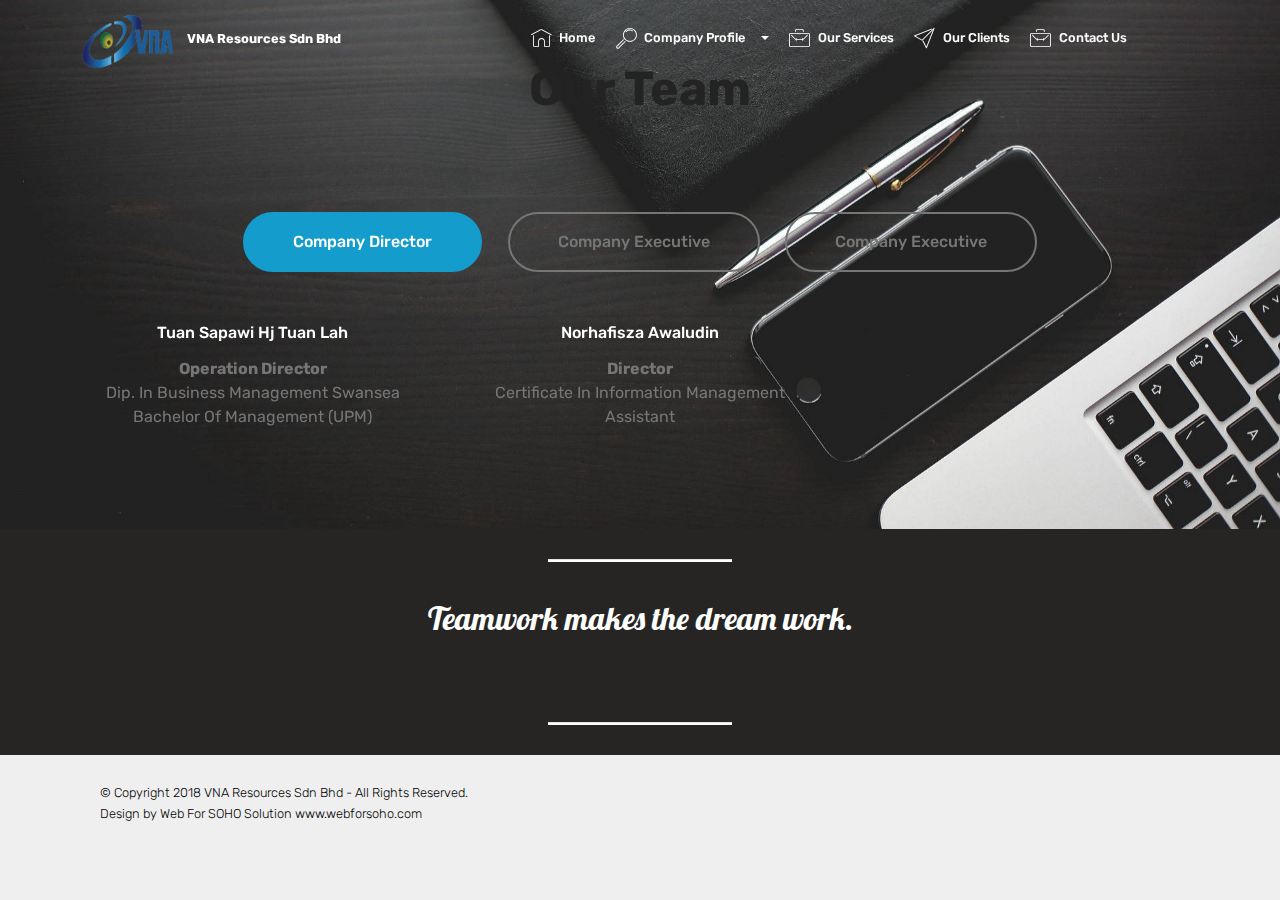
<file: page4.html>
<!DOCTYPE html>
<html >
<head>
  <!-- Site made with Mobirise Website Builder v4.8.7, https://mobirise.com -->
  <meta charset="UTF-8">
  <meta http-equiv="X-UA-Compatible" content="IE=edge">
  <meta name="generator" content="Mobirise v4.8.7, mobirise.com">
  <meta name="viewport" content="width=device-width, initial-scale=1, minimum-scale=1">
  <link rel="shortcut icon" href="assets/images/logo-vna-122x78.png" type="image/x-icon">
  <meta name="description" content="">
  <title>Our Team</title>
  <link rel="stylesheet" href="assets/web/assets/mobirise-icons2/mobirise2.css">
  <link rel="stylesheet" href="assets/web/assets/mobirise-icons/mobirise-icons.css">
  <link rel="stylesheet" href="assets/tether/tether.min.css">
  <link rel="stylesheet" href="assets/bootstrap/css/bootstrap.min.css">
  <link rel="stylesheet" href="assets/bootstrap/css/bootstrap-grid.min.css">
  <link rel="stylesheet" href="assets/bootstrap/css/bootstrap-reboot.min.css">
  <link rel="stylesheet" href="assets/socicon/css/styles.css">
  <link rel="stylesheet" href="assets/dropdown/css/style.css">
  <link rel="stylesheet" href="assets/theme/css/style.css">
  <link rel="stylesheet" href="assets/mobirise/css/mbr-additional.css" type="text/css">
  
  
  
</head>
<body>
  <section class="menu cid-raTEV67PL2" once="menu" id="menu1-1r">

    

    <nav class="navbar navbar-expand beta-menu navbar-dropdown align-items-center navbar-fixed-top navbar-toggleable-sm bg-color transparent">
        <button class="navbar-toggler navbar-toggler-right" type="button" data-toggle="collapse" data-target="#navbarSupportedContent" aria-controls="navbarSupportedContent" aria-expanded="false" aria-label="Toggle navigation">
            <div class="hamburger">
                <span></span>
                <span></span>
                <span></span>
                <span></span>
            </div>
        </button>
        <div class="menu-logo">
            <div class="navbar-brand">
                <span class="navbar-logo">
                    <a href="https://mobirise.co">
                         <img src="assets/images/logo-vna-122x78.png" alt="Mobirise" title="" style="height: 3.8rem;">
                    </a>
                </span>
                <span class="navbar-caption-wrap"><a class="navbar-caption text-white display-4" href="index.html#header2-j">
                        VNA Resources Sdn Bhd</a></span>
            </div>
        </div>
        <div class="collapse navbar-collapse" id="navbarSupportedContent">
            <ul class="navbar-nav nav-dropdown nav-right" data-app-modern-menu="true"><li class="nav-item"><a class="nav-link link text-white display-4" href="index.html#header2-j"><span class="mbri-home mbr-iconfont mbr-iconfont-btn"></span>
                        Home</a></li><li class="nav-item dropdown"><a class="nav-link link text-white dropdown-toggle display-4" href="page3.html#content5-1a" data-toggle="dropdown-submenu" aria-expanded="false">
                        <span class="mbri-search mbr-iconfont mbr-iconfont-btn"></span>Company Profile &nbsp; &nbsp;</a><div class="dropdown-menu"><a class="text-white dropdown-item display-4" href="page3.html#content5-1a" aria-expanded="false">About Us</a><a class="text-white dropdown-item display-4" href="page4.html#tabs3-1v">Our Team</a></div></li><li class="nav-item">
                    <a class="nav-link link text-white display-4" href="page2.html#content5-16"><span class="mbri-briefcase mbr-iconfont mbr-iconfont-btn"></span>
                        Our Services
                    </a>
                </li><li class="nav-item"><a class="nav-link link text-white display-4" href="index.html#clients-7"><span class="mbri-paper-plane mbr-iconfont mbr-iconfont-btn"></span>
                        Our Clients</a></li><li class="nav-item"><a class="nav-link link text-white display-4" href="page1.html#content5-1i"><span class="mbri-briefcase mbr-iconfont mbr-iconfont-btn"></span>
                        Contact Us &nbsp; &nbsp; &nbsp; &nbsp; &nbsp; &nbsp; &nbsp; &nbsp; &nbsp; &nbsp;&nbsp;</a></li></ul>
            
        </div>
    </nav>
</section>

<section class="engine"><a href="https://mobirise.info/r">free bootstrap templates</a></section><section class="tabs3 cid-raTEVieVvF mbr-parallax-background" id="tabs3-1v">

    

    

    <div class="container">
        <h2 class="mbr-section-title align-center pb-3 mbr-fonts-style display-2"><strong>
           Our Team</strong></h2>
        
    </div>
    <div class="container-fluid">
        <div class="row tabcont">
            <ul class="nav nav-tabs pt-3 mt-5" role="tablist">
                <li class="nav-item mbr-fonts-style"><a class="nav-link active show display-7" role="tab" data-toggle="tab" href="#tabs3-1l_tab0" aria-selected="true">Company Director</a></li>
                <li class="nav-item mbr-fonts-style"><a class="nav-link display-7" role="tab" data-toggle="tab" href="#tabs3-1l_tab1" aria-selected="false">
                        Company Executive</a></li>
                <li class="nav-item mbr-fonts-style"><a class="nav-link display-7" role="tab" data-toggle="tab" href="#tabs3-1l_tab2" aria-selected="false">
                        Company Executive</a></li>
                
                
                
            </ul>
        </div>
    </div>

    <div class="container">
        <div class="row px-1">
            <div class="tab-content">
                <div id="tab1" class="tab-pane in active mbr-table" role="tabpanel">
                    <div class="row tab-content-row">
                        <div class="col-xs-12 col-md-6 col-lg-4">
                            
                            <h4 class="mbr-element-title  align-center mbr-fonts-style pb-2 display-7">
                                Tuan Sapawi Hj Tuan Lah</h4>
                            <p class="mbr-section-text  align-center mbr-fonts-style display-7"><strong>Operation Director</strong><br>Dip. In Business Management Swansea
<br>Bachelor Of Management (UPM)<br><br></p>
                        </div>

                        <div class="col-xs-12 col-md-6 col-lg-4">
                            
                            <h4 class="mbr-element-title  align-center mbr-fonts-style pb-2 display-7">
                                Norhafisza Awaludin</h4>
                            <p class="mbr-section-text  align-center mbr-fonts-style display-7"><strong>
                                Director</strong><br>Certificate In Information Management Assistant<br></p>
                        </div>

                        <div class="col-xs-12 col-md-6 col-lg-4">
                            
                            <h4 class="mbr-element-title  align-center mbr-fonts-style pb-2 display-7"></h4>
                            <p class="mbr-section-text  align-center mbr-fonts-style display-7"></p>
                        </div>

                        
                    </div>
                </div>

                <div id="tab2" class="tab-pane  mbr-table" role="tabpanel">
                    <div class="row tab-content-row">
                        <div class="col-xs-12 col-md-6 col-lg-4">
                            
                            <h4 class="mbr-element-title  align-center mbr-fonts-style pb-2 display-7">
                                Mohd Khazani Kassim</h4>
                            <p class="mbr-section-text  align-center mbr-fonts-style display-7"><strong>General Manager</strong>
<br>BA (HONS) Accounting &amp; Finance 
<br>Manchester Metropolitan University United Kingdom</p>
                        </div>

                        <div class="col-xs-12 col-md-6 col-lg-4">
                            
                            <h4 class="mbr-element-title  align-center mbr-fonts-style pb-2 display-7">
                                Mohd Shahriman Mat Shuib</h4>
                            <p class="mbr-section-text  align-center mbr-fonts-style display-7"><strong>
                                Project Manager<br></strong>MSU<br><br></p>
                        </div>

                        <div class="col-xs-12 col-md-6 col-lg-4">
                            
                            <h4 class="mbr-element-title  align-center mbr-fonts-style pb-2 display-7">Marzuki Mohammad</h4>
                            <p class="mbr-section-text  align-center mbr-fonts-style display-7"><strong>Engineer (C&amp;S)</strong><br>Bachelor In Engineering with (Hons) Electrical (UiTM)</p>
                        </div>

                        
                    </div>
                </div>

                <div id="tab3" class="tab-pane  mbr-table" role="tabpanel">
                    <div class="row tab-content-row">
                        <div class="col-xs-12 col-md-6 col-lg-4">
                            
                            <h4 class="mbr-element-title  align-center mbr-fonts-style pb-2 display-7">Erna Shafina Bt Mois</h4>
                            <p class="mbr-section-text  align-center mbr-fonts-style display-7"><strong>Technical &amp; Quantity Surveying Manager</strong><br>Bachelor of Quantity Surveying (UITM)</p>
                        </div>

                        <div class="col-xs-12 col-md-6 col-lg-4">
                            
                            <h4 class="mbr-element-title  align-center mbr-fonts-style pb-2 display-7">Wan Nur Amalin Bt Ab Razak</h4>
                            <p class="mbr-section-text  align-center mbr-fonts-style display-7"><strong>
                                Technical Executive</strong><br>Bachelor In Science Computer (KUPTM KL)<br><br></p>
                        </div>

                        <div class="col-xs-12 col-md-6 col-lg-4">
                            
                            <h4 class="mbr-element-title  align-center mbr-fonts-style pb-2 display-7">Muhammad `Ammar Bin Ismail</h4>
                            <p class="mbr-section-text  align-center mbr-fonts-style display-7"><strong>Site Engineer</strong><br>Bachelor In Engineering with (Hons) Electrical (UniKl)<br></p>
                        </div>

                        
                    </div>
                </div>

                <div id="tab4" class="tab-pane  mbr-table" role="tabpanel">
                    <div class="row tab-content-row">
                        <div class="col-xs-12 col-md-6 col-lg-4">
                            
                            <h4 class="mbr-element-title  align-center mbr-fonts-style pb-2 display-5">
                                MOBILE FRIENDLY
                            </h4>
                            <p class="mbr-section-text  align-center mbr-fonts-style display-7">
                                No special actions required, all sites you make with Mobirise are mobile-friendly. You don't have to create a special mobile version of your site, it will adapt automagically.
                            </p>
                        </div>

                        <div class="col-xs-12 col-md-6 col-lg-4">
                            
                            <h4 class="mbr-element-title  align-center mbr-fonts-style pb-2 display-5">
                                MOBILE FRIENDLY
                            </h4>
                            <p class="mbr-section-text  align-center mbr-fonts-style display-7">
                                No special actions required, all sites you make with Mobirise are mobile-friendly. You don't have to create a special mobile version of your site, it will adapt automagically.
                            </p>
                        </div>

                        <div class="col-xs-12 col-md-6 col-lg-4">
                            
                            <h4 class="mbr-element-title  align-center mbr-fonts-style pb-2 display-5">
                                MOBILE FRIENDLY
                            </h4>
                            <p class="mbr-section-text  align-center mbr-fonts-style display-7">
                                No special actions required, all sites you make with Mobirise are mobile-friendly. You don't have to create a special mobile version of your site, it will adapt automagically.
                            </p>
                        </div>

                        
                    </div>
                </div>

                <div id="tab5" class="tab-pane  mbr-table" role="tabpanel">
                    <div class="row tab-content-row">
                        <div class="col-xs-12 col-md-6 col-lg-4">
                            
                            <h4 class="mbr-element-title  align-center mbr-fonts-style pb-2 display-5">
                                IT'S EASY AND SIMPLE
                            </h4>
                            <p class="mbr-section-text  align-center mbr-fonts-style display-7">
                                Cut down the development time with drag-and-drop website builder. Drop the blocks into the page, edit content inline and publish - no technical skills required.
                            </p>
                        </div>

                        <div class="col-xs-12 col-md-6 col-lg-4">
                            
                            <h4 class="mbr-element-title  align-center mbr-fonts-style pb-2 display-5">
                                IT'S EASY AND SIMPLE
                            </h4>
                            <p class="mbr-section-text  align-center mbr-fonts-style display-7">
                                Cut down the development time with drag-and-drop website builder. Drop the blocks into the page, edit content inline and publish - no technical skills required.
                            </p>
                        </div>

                        <div class="col-xs-12 col-md-6 col-lg-4">
                            
                            <h4 class="mbr-element-title  align-center mbr-fonts-style pb-2 display-5">
                                IT'S EASY AND SIMPLE
                            </h4>
                            <p class="mbr-section-text  align-center mbr-fonts-style display-7">
                                Cut down the development time with drag-and-drop website builder. Drop the blocks into the page, edit content inline and publish - no technical skills required.
                            </p>
                        </div>

                        
                    </div>
                </div>

                <div id="tab6" class="tab-pane  mbr-table" role="tabpanel">
                    <div class="row tab-content-row">
                        <div class="col-xs-12 col-md-6 col-lg-4">
                            
                            <h4 class="mbr-element-title  align-center mbr-fonts-style pb-2 display-5">
                                TRENDY WEBSITE BLOCKS
                            </h4>
                            <p class="mbr-section-text  align-center mbr-fonts-style display-7">
                                Choose from the large selection  pre-made blocks - full-screen intro, bootstrap carousel, slider, responsive image gallery with, parallax scrolling, sticky header and more.
                            </p>
                        </div>

                        <div class="col-xs-12 col-md-6 col-lg-4">
                            
                            <h4 class="mbr-element-title  align-center mbr-fonts-style pb-2 display-5">
                                TRENDY WEBSITE BLOCKS
                            </h4>
                            <p class="mbr-section-text  align-center mbr-fonts-style display-7">
                                Choose from the large selection  pre-made blocks - full-screen intro, bootstrap carousel, slider, responsive image gallery with, parallax scrolling, sticky header and more.
                            </p>
                        </div>

                        <div class="col-xs-12 col-md-6 col-lg-4">
                            
                            <h4 class="mbr-element-title  align-center mbr-fonts-style pb-2 display-5">
                                TRENDY WEBSITE BLOCKS
                            </h4>
                            <p class="mbr-section-text  align-center mbr-fonts-style display-7">
                                Choose from the large selection  pre-made blocks - full-screen intro, bootstrap carousel, slider, responsive image gallery with, parallax scrolling, sticky header and more.
                            </p>
                        </div>

                        
                    </div>
                </div>
            </div>
        </div>
    </div>
</section>

<section class="mbr-section article content10 cid-raVLlDnxHq" id="content10-28">
    
     

    <div class="container">
        <div class="inner-container" style="width: 66%;">
            <hr class="line" style="width: 25%;">
            <div class="section-text align-center mbr-white mbr-fonts-style display-5">Teamwork makes the dream work.
<div><br></div></div>
            <hr class="line" style="width: 25%;">
        </div>
    </div>
</section>

<section class="cid-raVJkIqmOn mbr-reveal" id="footer1-27">

    

    

    <div class="container">
        <div class="media-container-row content text-white">
            <div class="col-12 col-md-3">
                <div class="media-wrap">
                    <a href="https://mobirise.co/">
                        <img src="assets/images/logo-iso-200-200x125.png" alt="Mobirise" title="">
                    </a>
                </div>
            </div>
            <div class="col-12 col-md-3 mbr-fonts-style display-7">
                <h5 class="pb-3">
                    Address
                </h5>
                <p class="mbr-text">7-2-1, 2nd Floor, Block A,
<br>Diamond Square Business Centre, Off Jalan Gombak
<br>Setapak, Wilayah Persekutuan,
<br>53000 Kuala Lumpur, Malaysia</p>
            </div>
            <div class="col-12 col-md-3 mbr-fonts-style display-7">
                <h5 class="pb-3">
                    Contacts
                </h5>
                <p class="mbr-text">
                    Email: enquiry@vnaresources.com
                    <br>Phone: +603 4023 3624&nbsp;<br>Fax: +603 4022 3624</p>
            </div>
            <div class="col-12 col-md-3 mbr-fonts-style display-7">
                <h5 class="pb-3">
                    Links
                </h5>
                <p class="mbr-text"><a href="page3.html#content5-1a">About </a><a href="page3.html#content5-1a">Us&nbsp;</a><br><a class="text-primary" href="page2.html#content5-16">Our Services</a>&nbsp;<br><a class="text-primary" href="page1.html#content5-1i">Contact Us</a></p>
            </div>
        </div>
        <div class="footer-lower">
            <div class="media-container-row">
                <div class="col-sm-12">
                    <hr>
                </div>
            </div>
            <div class="media-container-row mbr-white">
                <div class="col-sm-6 copyright">
                    <p class="mbr-text mbr-fonts-style display-4">
                        © Copyright 2018 VNA Resources Sdn Bhd - All Rights Reserved. <br>Design by Web For SOHO Solution www.webforsoho.com</p>
                </div>
                <div class="col-md-6">
                    
                </div>
            </div>
        </div>
    </div>
</section>


  <script src="assets/web/assets/jquery/jquery.min.js"></script>
  <script src="assets/popper/popper.min.js"></script>
  <script src="assets/tether/tether.min.js"></script>
  <script src="assets/bootstrap/js/bootstrap.min.js"></script>
  <script src="assets/touchswipe/jquery.touch-swipe.min.js"></script>
  <script src="assets/mbr-tabs/mbr-tabs.js"></script>
  <script src="assets/parallax/jarallax.min.js"></script>
  <script src="assets/smoothscroll/smooth-scroll.js"></script>
  <script src="assets/dropdown/js/script.min.js"></script>
  <script src="assets/theme/js/script.js"></script>
  
  
</body>
</html>
</file>
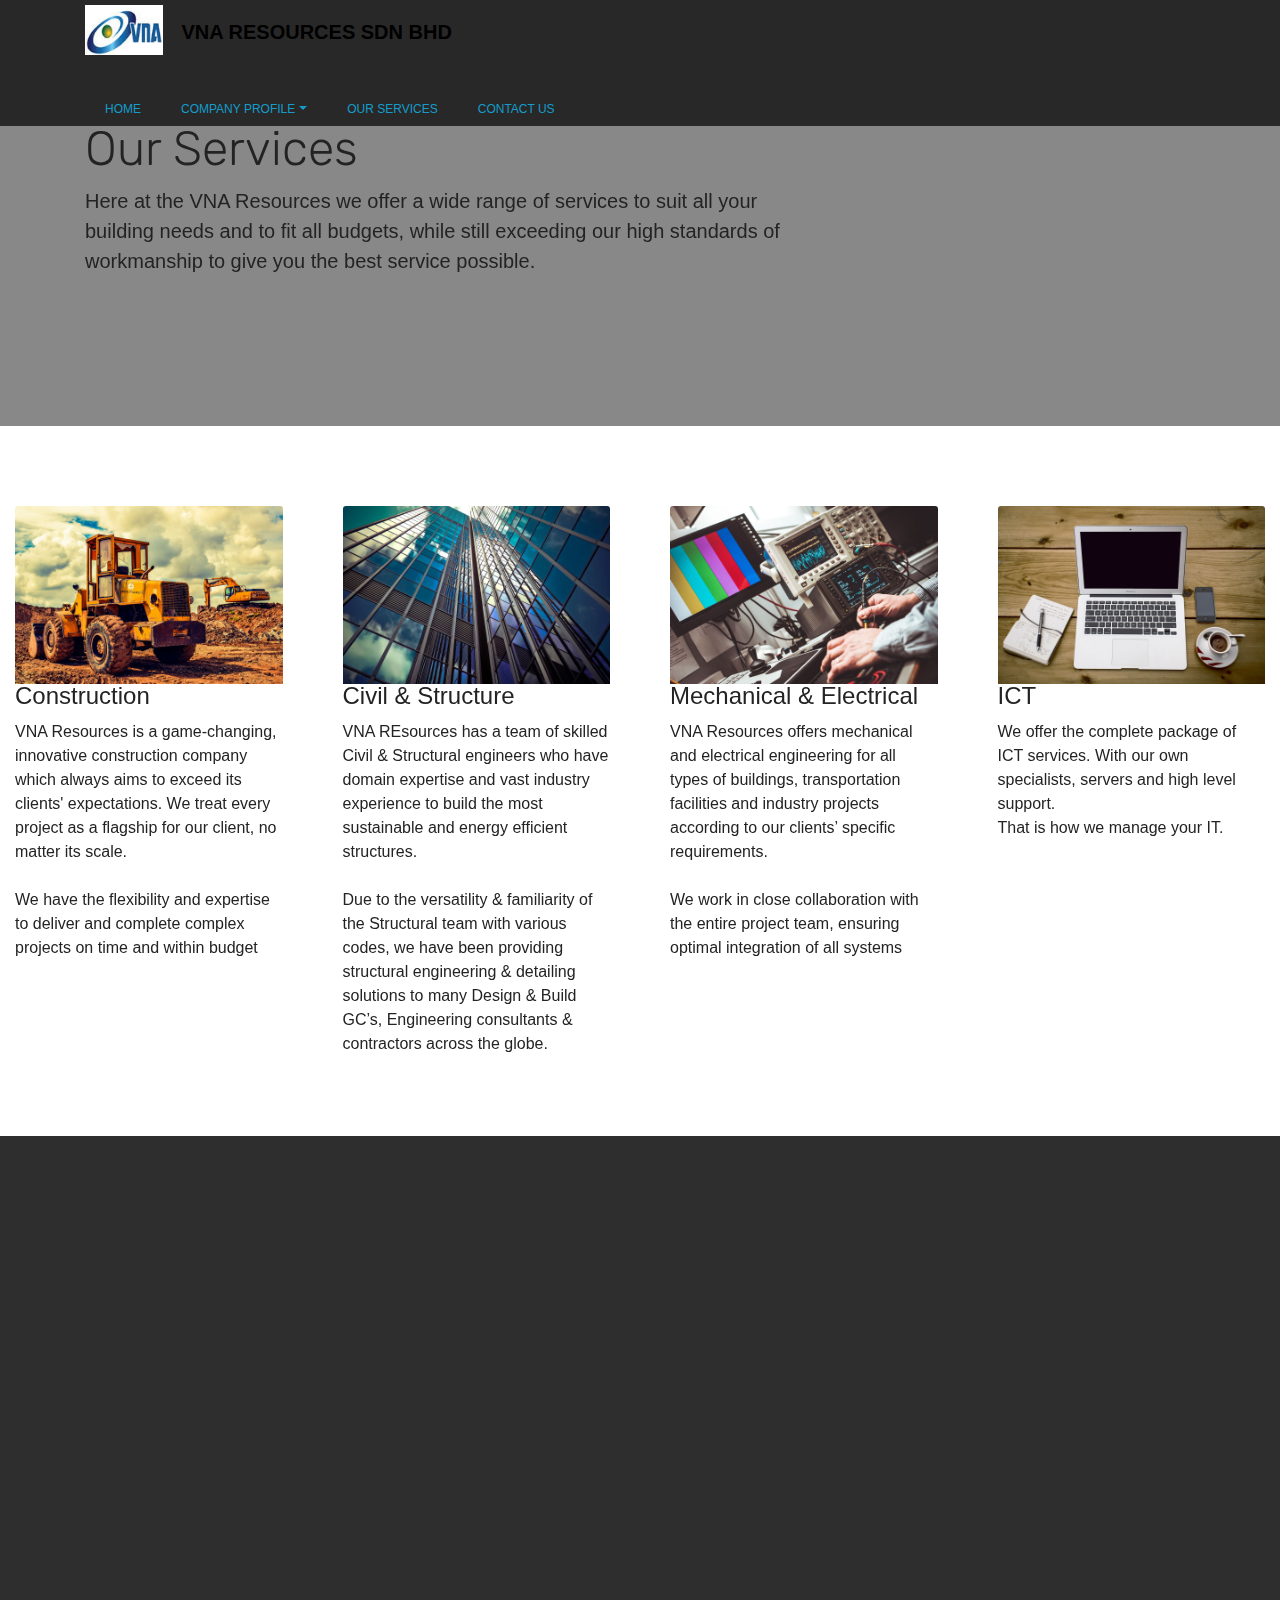
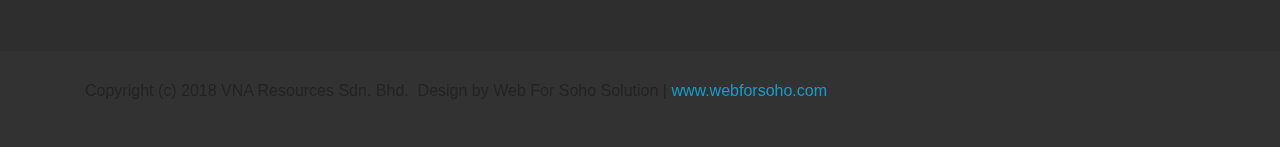
<file: page5.html>
<!DOCTYPE html>
<html >
<head>
  <!-- Site made with Mobirise Website Builder v4.8.7, https://mobirise.com -->
  <meta charset="UTF-8">
  <meta http-equiv="X-UA-Compatible" content="IE=edge">
  <meta name="generator" content="Mobirise v4.8.7, mobirise.com">
  <meta name="viewport" content="width=device-width, initial-scale=1, minimum-scale=1">
  <link rel="shortcut icon" href="assets/images/logo-1-100x64.jpg" type="image/x-icon">
  <meta name="description" content="Web Site Generator Description">
  <title>Our Services</title>
  <link rel="stylesheet" href="https://fonts.googleapis.com/css?family=Montserrat:400,700">
  <link rel="stylesheet" href="https://fonts.googleapis.com/css?family=Raleway:100,100i,200,200i,300,300i,400,400i,500,500i,600,600i,700,700i,800,800i,900,900i">
  <link rel="stylesheet" href="https://fonts.googleapis.com/css?family=Lora:400,700,400italic,700italic&subset=latin">
  <link rel="stylesheet" href="assets/tether/tether.min.css">
  <link rel="stylesheet" href="assets/bootstrap/css/bootstrap.min.css">
  <link rel="stylesheet" href="assets/dropdown/css/style.css">
  <link rel="stylesheet" href="assets/animate.css/animate.min.css">
  <link rel="stylesheet" href="assets/theme/css/style.css">
  <link rel="stylesheet" href="assets/mobirise/css/mbr-additional.css" type="text/css">
  
  
  
</head>
<body>
  <section id="menu-v" data-rv-view="89">

    <nav class="navbar navbar-dropdown">
        <div class="container">

            <div class="mbr-table">
                <div class="mbr-table-cell">

                    <div class="navbar-brand">
                        <a href="https://mobirise.com" class="navbar-logo"><img src="assets/images/logo-1-100x64.jpg" alt="Mobirise"></a>
                        <a class="navbar-caption text-black" href="index.html">VNA RESOURCES SDN BHD</a>
                    </div>

                </div>
                <div class="mbr-table-cell">

                    <button class="navbar-toggler pull-xs-right hidden-md-up" type="button" data-toggle="collapse" data-target="#exCollapsingNavbar">
                        <div class="hamburger-icon"></div>
                    </button>

                    <ul class="nav-dropdown collapse pull-xs-right nav navbar-nav navbar-toggleable-sm" id="exCollapsingNavbar"><li class="nav-item"><a class="nav-link link" href="index.html">HOME</a></li><li class="nav-item dropdown"><a class="nav-link link dropdown-toggle" href="https://mobirise.com/" data-toggle="dropdown-submenu" aria-expanded="false">COMPANY PROFILE</a><div class="dropdown-menu"><a class="dropdown-item" href="page4.html#msg-box8-p">About Us</a><a class="dropdown-item" href="page8.html#msg-box8-1d" aria-expanded="false">Company Director</a><a class="dropdown-item" href="page9.html#msg-box8-1h" aria-expanded="false">Company Executive</a></div></li><li class="nav-item"><a class="nav-link link" href="page5.html#msg-box8-x">OUR SERVICES</a></li><li class="nav-item"><a class="nav-link link" href="page1.html" aria-expanded="false">CONTACT US</a></li></ul>
                    <button hidden="" class="navbar-toggler navbar-close" type="button" data-toggle="collapse" data-target="#exCollapsingNavbar">
                        <div class="close-icon"></div>
                    </button>

                </div>
            </div>

        </div>
    </nav>

</section>

<section class="engine"><a href="https://mobirise.info/f">simple site builder</a></section><section class="mbr-section article mbr-parallax-background mbr-after-navbar" id="msg-box8-x" data-rv-view="91" style="background-image: url(assets/images/mbr-4-1920x1280.jpg); padding-top: 120px; padding-bottom: 120px;">

    <div class="mbr-overlay" style="opacity: 0.5; background-color: rgb(34, 34, 34);">
    </div>
    <div class="container">
        <div class="row">
            <div class="col-md-8 col-md-offset-2 text-xs-center">
                <h3 class="mbr-section-title display-2">Our Services</h3>
                <div class="lead">Here at the VNA Resources we offer a wide range of services to suit all your building needs and to fit all budgets, while still exceeding our high standards of workmanship to give you the best service possible. 
<div>
</div><div>&nbsp;</div></div>
                
            </div>
        </div>
    </div>

</section>

<section class="mbr-cards mbr-section mbr-section-nopadding" id="features3-z" data-rv-view="94" style="background-color: rgb(255, 255, 255);">

    

    <div class="mbr-cards-row row">
        <div class="mbr-cards-col col-xs-12 col-lg-3" style="padding-top: 80px; padding-bottom: 80px;">
            <div class="container">
              <div class="card cart-block">
                  <div class="card-img"><img src="assets/images/mbr-5-600x400.jpg" class="card-img-top"></div>
                  <div class="card-block">
                    <h4 class="card-title">Construction</h4>
                    
                    <p class="card-text">VNA Resources is a game-changing, innovative construction company which always aims to exceed its clients' expectations. We treat every project as a flagship for our client, no matter its scale.<br><br>We have the flexibility and expertise to deliver and complete complex projects on time and within budget<br></p>
                    
                    </div>
                </div>
            </div>
        </div>
        <div class="mbr-cards-col col-xs-12 col-lg-3" style="padding-top: 80px; padding-bottom: 80px;">
            <div class="container">
                <div class="card cart-block">
                    <div class="card-img"><img src="assets/images/mbr-6-600x400.jpg" class="card-img-top"></div>
                    <div class="card-block">
                        <h4 class="card-title">Civil &amp; Structure</h4>
                        
                        <p class="card-text">VNA REsources has a team of skilled Civil &amp; Structural engineers who have domain expertise and vast industry experience to build the most sustainable and energy efficient structures.
<br>
<br>Due to the versatility &amp; familiarity of the Structural team with various codes, we have been providing structural engineering &amp; detailing solutions to many Design &amp; Build GC’s, Engineering consultants &amp; contractors across the globe.&nbsp;</p>
                        
                    </div>
                </div>
            </div>
        </div>
        <div class="mbr-cards-col col-xs-12 col-lg-3" style="padding-top: 80px; padding-bottom: 80px;">
            <div class="container">
                <div class="card cart-block">
                    <div class="card-img"><img src="assets/images/mbr-1-600x400.jpg" class="card-img-top"></div>
                    <div class="card-block">
                        <h4 class="card-title">Mechanical &amp; Electrical</h4>
                        
                        <p class="card-text">VNA Resources offers mechanical and electrical engineering for all types of buildings, transportation facilities and industry projects according to our clients’ specific requirements. <br><br>We work in close collaboration with the entire project team, ensuring optimal integration of all systems</p>
                        
                    </div>
                </div>
            </div>
        </div>
        <div class="mbr-cards-col col-xs-12 col-lg-3" style="padding-top: 80px; padding-bottom: 80px;">
            <div class="container">
                <div class="card cart-block">
                    <div class="card-img"><img src="assets/images/mbr-7-600x400.jpg" class="card-img-top"></div>
                    <div class="card-block">
                        <h4 class="card-title">ICT</h4>
                        
                        <p class="card-text">We offer the complete package of ICT services.
With our own specialists, servers and high level support.
<br>That is how we manage your IT.</p>
                        
                    </div>
                </div>
            </div>
        </div>
        
        
    </div>
</section>

<section class="mbr-footer footer4 mbr-section mbr-section-md-padding" id="contacts4-w" data-rv-view="97" style="background-color: rgb(46, 46, 46); padding-top: 90px; padding-bottom: 90px;">
    
    <div class="container">
        <div class="mbr-contacts row">
            <div class="col-sm-8">
                <div class="row">
                    <div class="col-sm-6">
                        <p><strong>Address</strong><br>7-2-1, 2nd Floor, Block A,<br>Diamond Square Business Centre, Off Jalan Gombak<br>Setapak, Wilayah Persekutuan,<br>53000 Kuala Lumpur, Malaysia<br><br><br>
<strong>Contacts</strong><br>
Email: enquiry@vnaresources.com<br>
Phone: +603 4023 3624<br>
Fax: +603 4022 3624</p>
                    </div>
                    <div class="col-sm-6"><p class="mbr-contacts__text"><strong>Links</strong></p><ul class="mbr-contacts__list"><li><a href="page4.html#msg-box8-p">About Us</a></li><li><a class="text-white" href="page5.html#msg-box8-x">Our Services</a></li><li><a class="text-white" href="page1.html#form1-b">Contact Us</a></li></ul></div>
                </div>
            </div>
            <div class="col-sm-4" data-form-type="formoid">
                <div data-form-alert="true">
                    <div hidden="" data-form-alert-success="true">Thanks for filling out form!</div>
                </div>
                <form action="https://mobirise.com/" method="post" data-form-title="MESSAGE">
                    <input type="hidden" value="EoeYZrWNC2WR4Ghd0ybY/U+UCR8jcGeoGKt9TRv5kxKU6HBJjCJcP5a5BVUfGp6xDrPfU54PoWbnBdpCRMUKlK6sX0/DtBAs1M59Cx9FPCkzVynDPIVVK4hydDLAkRzA" data-form-email="true">
                    
                    <div class="form-group">
                        <label class="form-control-label" for="contacts4-w-email">Email<span class="form-asterisk">*</span></label>
                        <input type="email" class="form-control input-sm input-inverse" name="email" required="" data-form-field="Email" id="contacts4-w-email">
                    </div>
                    
                    <div class="form-group">
                        <label class="form-control-label" for="contacts4-w-message">Message</label>
                        <textarea class="form-control input-sm input-inverse" name="message" data-form-field="Message" rows="4" id="contacts4-w-message"></textarea>
                    </div>
                    <div class="mbr-buttons mbr-buttons--right btn-inverse"><button type="submit" class="btn btn-sm btn-black">Contact us</button></div>
                </form>
            </div>
        </div>
    </div>
</section>

<footer class="mbr-small-footer mbr-section mbr-section-nopadding" id="footer1-1r" data-rv-view="106" style="background-color: rgb(50, 50, 50); padding-top: 1.75rem; padding-bottom: 1.75rem;">
    
    <div class="container text-xs-center">
        <p>Copyright (c) 2018 VNA Resources Sdn. Bhd. &nbsp;Design by Web For Soho Solution | <a href="https://webforsoho.com">www.webforsoho.com</a></p>
    </div>
</footer>


  <script src="assets/web/assets/jquery/jquery.min.js"></script>
  <script src="assets/tether/tether.min.js"></script>
  <script src="assets/bootstrap/js/bootstrap.min.js"></script>
  <script src="assets/jarallax/jarallax.js"></script>
  <script src="assets/smooth-scroll/smooth-scroll.js"></script>
  <script src="assets/dropdown/js/script.min.js"></script>
  <script src="assets/touch-swipe/jquery.touch-swipe.min.js"></script>
  <script src="assets/viewport-checker/jquery.viewportchecker.js"></script>
  <script src="assets/theme/js/script.js"></script>
  <script src="assets/formoid/formoid.min.js"></script>
  
  
  <input name="animation" type="hidden">
  </body>
</html>
</file>
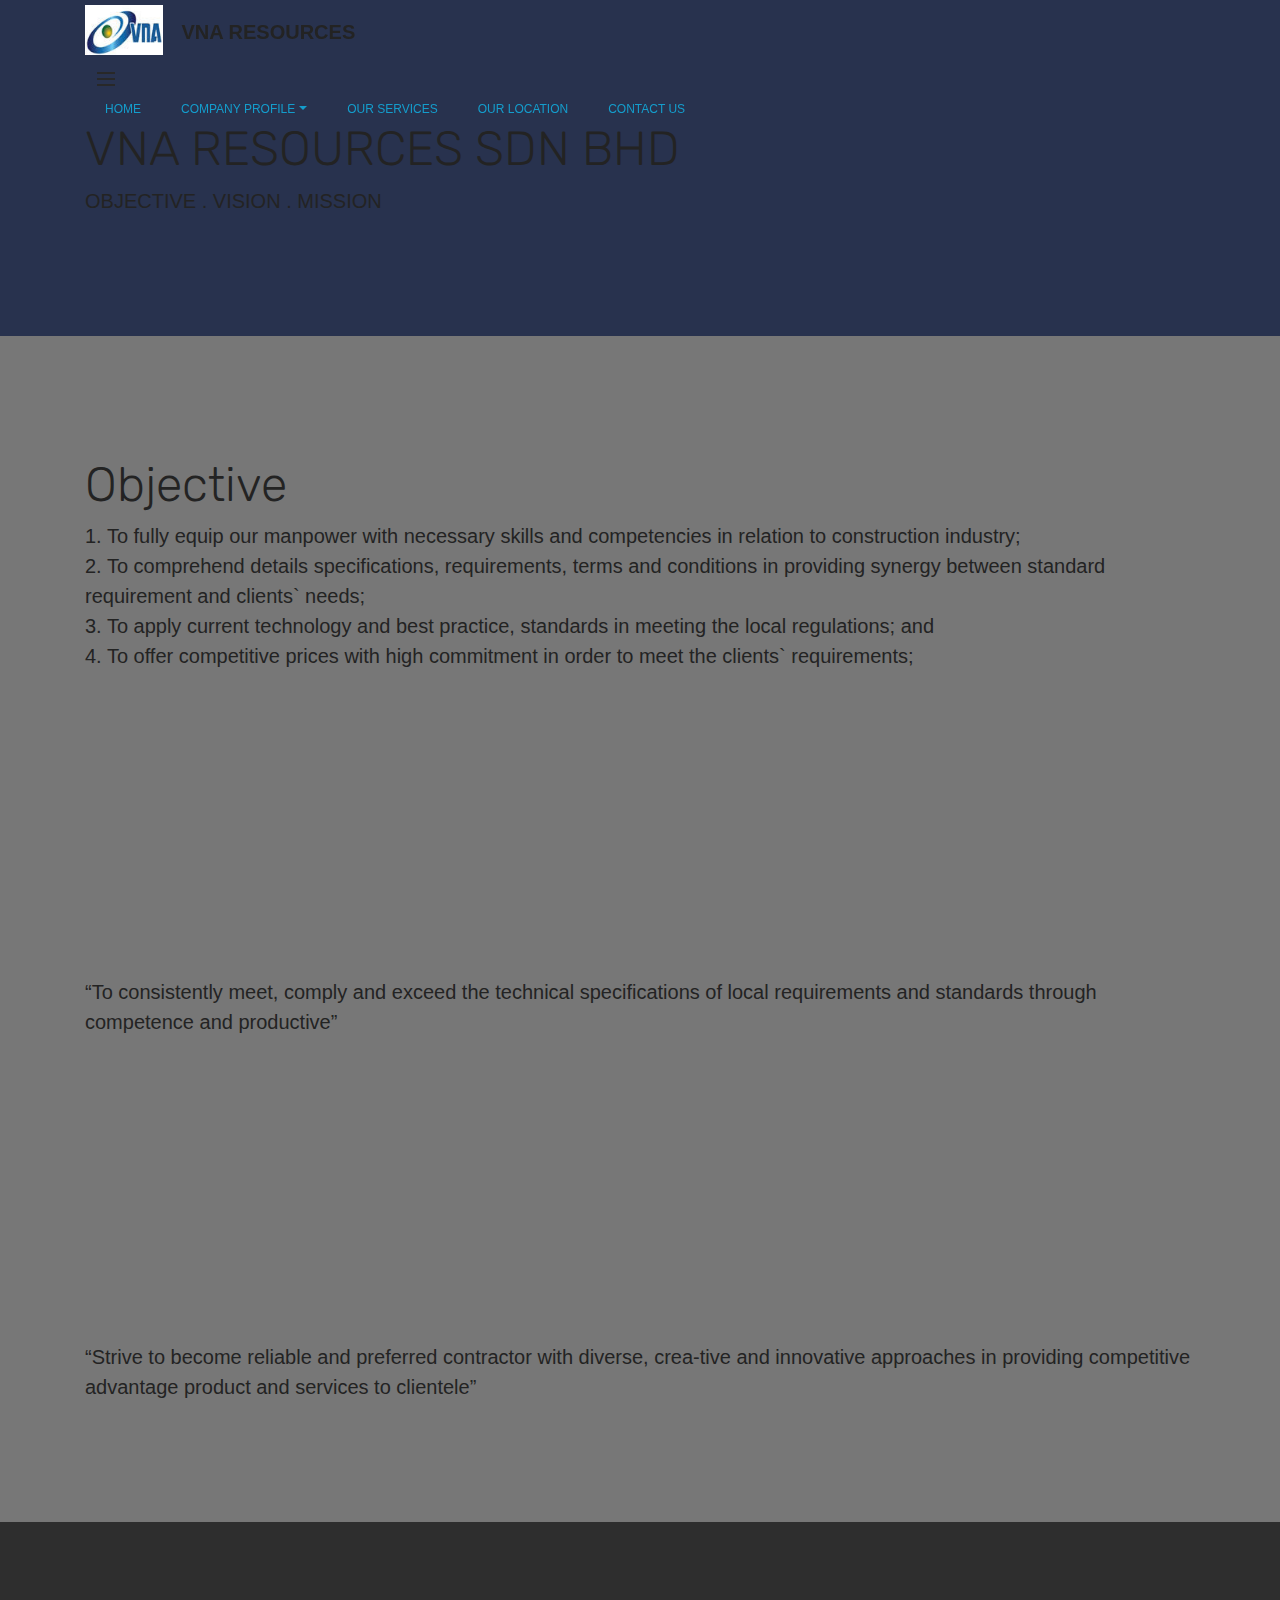
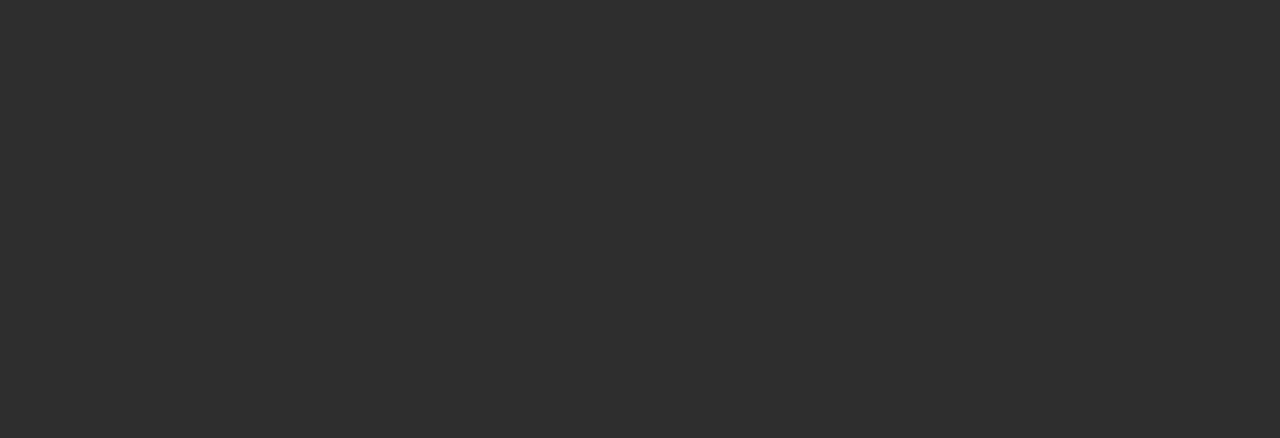
<file: page6.html>
<!DOCTYPE html>
<html >
<head>
  <!-- Site made with Mobirise Website Builder v4.8.7, https://mobirise.com -->
  <meta charset="UTF-8">
  <meta http-equiv="X-UA-Compatible" content="IE=edge">
  <meta name="generator" content="Mobirise v4.8.7, mobirise.com">
  <meta name="viewport" content="width=device-width, initial-scale=1, minimum-scale=1">
  <link rel="shortcut icon" href="assets/images/logo-1-100x64.jpg" type="image/x-icon">
  <meta name="description" content="Site Builder Description">
  <title>Company Objective</title>
  <link rel="stylesheet" href="https://fonts.googleapis.com/css?family=Montserrat:400,700">
  <link rel="stylesheet" href="https://fonts.googleapis.com/css?family=Raleway:100,100i,200,200i,300,300i,400,400i,500,500i,600,600i,700,700i,800,800i,900,900i">
  <link rel="stylesheet" href="https://fonts.googleapis.com/css?family=Lora:400,700,400italic,700italic&subset=latin">
  <link rel="stylesheet" href="assets/tether/tether.min.css">
  <link rel="stylesheet" href="assets/bootstrap/css/bootstrap.min.css">
  <link rel="stylesheet" href="assets/dropdown/css/style.css">
  <link rel="stylesheet" href="assets/animate.css/animate.min.css">
  <link rel="stylesheet" href="assets/theme/css/style.css">
  <link rel="stylesheet" href="assets/mobirise/css/mbr-additional.css" type="text/css">
  
  
  
</head>
<body>
  <section id="menu-10" data-rv-view="102">

    <nav class="navbar navbar-dropdown transparent navbar-fixed-top bg-color">
        <div class="container">

            <div class="mbr-table">
                <div class="mbr-table-cell">

                    <div class="navbar-brand">
                        <a href="https://mobirise.com" class="navbar-logo"><img src="assets/images/logo-1-100x64.jpg" alt="Mobirise"></a>
                        <a class="navbar-caption" href="index.html">VNA RESOURCES</a>
                    </div>

                </div>
                <div class="mbr-table-cell">

                    <button class="navbar-toggler pull-xs-right hidden-md-up" type="button" data-toggle="collapse" data-target="#exCollapsingNavbar">
                        <div class="hamburger-icon"></div>
                    </button>

                    <ul class="nav-dropdown collapse pull-xs-right nav navbar-nav navbar-toggleable-sm" id="exCollapsingNavbar"><li class="nav-item"><a class="nav-link link" href="index.html">HOME</a></li><li class="nav-item dropdown"><a class="nav-link link dropdown-toggle" href="https://mobirise.com/" data-toggle="dropdown-submenu" aria-expanded="false">COMPANY PROFILE</a><div class="dropdown-menu"><a class="dropdown-item" href="page4.html#msg-box8-p">About Us</a><a class="dropdown-item" href="page6.html#msg-box8-12" aria-expanded="false">Company Objective</a><a class="dropdown-item" href="page8.html#msg-box8-1d" aria-expanded="false">Company Director</a><a class="dropdown-item" href="page9.html#msg-box8-1h" aria-expanded="false">Company Executive</a><a class="dropdown-item" href="page7.html#msg-box8-19" aria-expanded="false">Organization Chart</a></div></li><li class="nav-item"><a class="nav-link link" href="page5.html#msg-box8-x">OUR SERVICES</a></li><li class="nav-item"><a class="nav-link link" href="page10.html">OUR LOCATION</a></li><li class="nav-item"><a class="nav-link link" href="page1.html" aria-expanded="false">CONTACT US</a></li></ul>
                    <button hidden="" class="navbar-toggler navbar-close" type="button" data-toggle="collapse" data-target="#exCollapsingNavbar">
                        <div class="close-icon"></div>
                    </button>

                </div>
            </div>

        </div>
    </nav>

</section>

<section class="engine"><a href="https://mobirise.info/w">free html5 templates</a></section><section class="mbr-section article mbr-after-navbar" id="msg-box8-12" data-rv-view="104" style="background-color: rgb(40, 50, 78); padding-top: 120px; padding-bottom: 120px;">

    
    <div class="container">
        <div class="row">
            <div class="col-md-8 col-md-offset-2 text-xs-center">
                <h3 class="mbr-section-title display-2">VNA RESOURCES SDN BHD</h3>
                <div class="lead">OBJECTIVE . VISION . MISSION</div>
                
            </div>
        </div>
    </div>

</section>

<section class="mbr-section mbr-parallax-background" id="content5-14" data-rv-view="107" style="background-image: url(assets/images/desert2.jpg); padding-top: 120px; padding-bottom: 120px;">

    <div class="mbr-overlay" style="opacity: 0.5; background-color: rgb(0, 0, 0);">
    </div>

    <div class="container">
        <h3 class="mbr-section-title display-2">Objective</h3>
        <div class="lead">1. To fully equip our manpower with necessary skills and competencies in relation to construction industry;
<div>2. To comprehend details specifications, requirements, terms and conditions in providing synergy between standard requirement and clients` needs;
</div><div>3. To apply current technology and best practice, standards in meeting the local regulations; and
</div><div>4. To offer competitive prices with high commitment in order to meet the clients` requirements;</div></div>
    </div>

</section>

<section class="mbr-section mbr-parallax-background" id="content5-15" data-rv-view="110" style="background-image: url(assets/images/desert2.jpg); padding-top: 120px; padding-bottom: 120px;">

    <div class="mbr-overlay" style="opacity: 0.5; background-color: rgb(0, 0, 0);">
    </div>

    <div class="container">
        <h3 class="mbr-section-title display-2">VISION</h3>
        <div class="lead">“To consistently meet, comply and exceed the technical specifications of local requirements and standards through competence and productive”</div>
    </div>

</section>

<section class="mbr-section mbr-parallax-background" id="content5-16" data-rv-view="113" style="background-image: url(assets/images/desert2.jpg); padding-top: 120px; padding-bottom: 120px;">

    <div class="mbr-overlay" style="opacity: 0.5; background-color: rgb(0, 0, 0);">
    </div>

    <div class="container">
        <h3 class="mbr-section-title display-2">MISSION</h3>
        <div class="lead">“Strive to become reliable and preferred contractor with diverse, crea-tive and innovative approaches in providing competitive advantage product and services to clientele”</div>
    </div>

</section>

<section class="mbr-footer footer4 mbr-section mbr-section-md-padding" id="contacts4-11" data-rv-view="116" style="background-color: rgb(46, 46, 46); padding-top: 90px; padding-bottom: 90px;">
    
    <div class="container">
        <div class="mbr-contacts row">
            <div class="col-sm-8">
                <div class="row">
                    <div class="col-sm-6">
                        <p><strong>Address</strong><br>7-2-1, 2nd Floor, Block A,<br>Diamond Square Business Centre, Off Jalan Gombak<br>Setapak, Wilayah Persekutuan,<br>53000 Kuala Lumpur, Malaysia<br><br><br>
<strong>Contacts</strong><br>
Email: enquiry@vnaresources.com<br>
Phone: +603 4023 3624<br>
Fax: +603 4022 3624</p>
                    </div>
                    <div class="col-sm-6"><p class="mbr-contacts__text"><strong>Links</strong></p><ul class="mbr-contacts__list"><li><a href="page4.html#msg-box8-p">About Us</a></li><li><a class="text-white" href="page5.html#msg-box8-x">Our Services</a></li><li><a class="text-white" href="page1.html#form1-b">Contact Us</a></li></ul></div>
                </div>
            </div>
            <div class="col-sm-4" data-form-type="formoid">
                <div data-form-alert="true">
                    <div hidden="" data-form-alert-success="true">Thanks for filling out form!</div>
                </div>
                <form action="https://mobirise.com/" method="post" data-form-title="MESSAGE">
                    <input type="hidden" value="c/N3GAVnILBrUoFOtJ+1ctbf8QmrWy4xZMhDKk9hyD+EDU248h7Hq5tlWIdXxh/FV+cpU3dzbvJLPHqb2Wej4EOsCSG5BwnZIQ+gEWxmTr+l5N3+rPW/57oi7UEyhlfN" data-form-email="true">
                    
                    <div class="form-group">
                        <label class="form-control-label" for="contacts4-11-email">Email<span class="form-asterisk">*</span></label>
                        <input type="email" class="form-control input-sm input-inverse" name="email" required="" data-form-field="Email" id="contacts4-11-email">
                    </div>
                    
                    <div class="form-group">
                        <label class="form-control-label" for="contacts4-11-message">Message</label>
                        <textarea class="form-control input-sm input-inverse" name="message" data-form-field="Message" rows="4" id="contacts4-11-message"></textarea>
                    </div>
                    <div class="mbr-buttons mbr-buttons--right btn-inverse"><button type="submit" class="btn btn-sm btn-black">Contact us</button></div>
                </form>
            </div>
        </div>
    </div>
</section>


  <script src="assets/web/assets/jquery/jquery.min.js"></script>
  <script src="assets/tether/tether.min.js"></script>
  <script src="assets/bootstrap/js/bootstrap.min.js"></script>
  <script src="assets/jarallax/jarallax.js"></script>
  <script src="assets/smooth-scroll/smooth-scroll.js"></script>
  <script src="assets/dropdown/js/script.min.js"></script>
  <script src="assets/touch-swipe/jquery.touch-swipe.min.js"></script>
  <script src="assets/viewport-checker/jquery.viewportchecker.js"></script>
  <script src="assets/theme/js/script.js"></script>
  <script src="assets/formoid/formoid.min.js"></script>
  
  
  <input name="animation" type="hidden">
  </body>
</html>
</file>
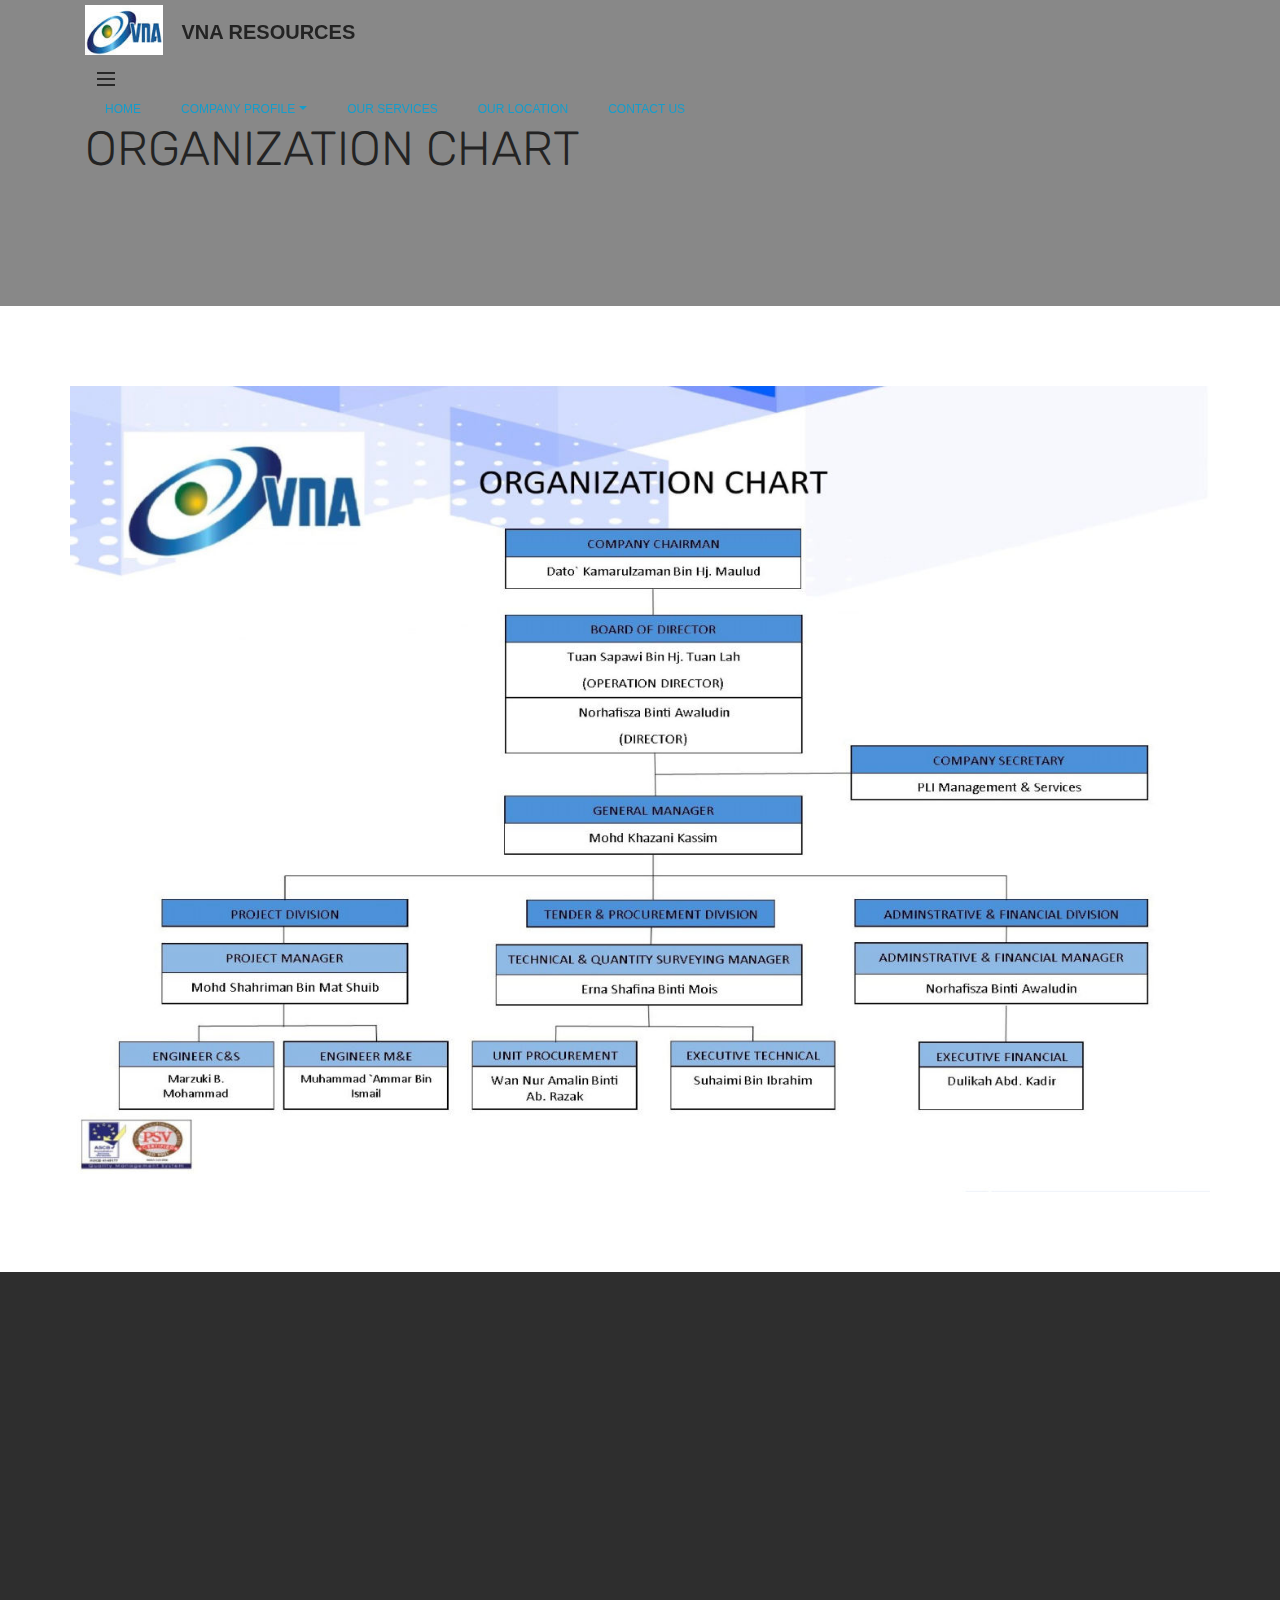
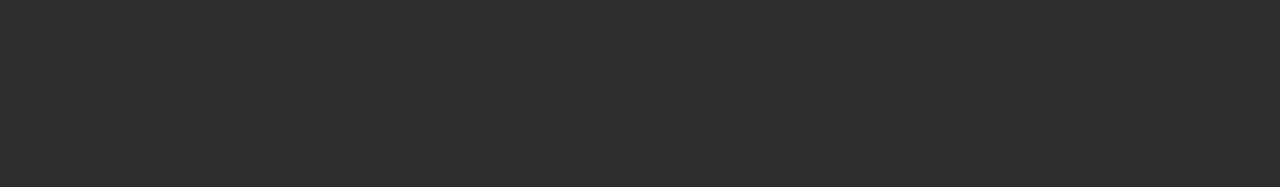
<file: page7.html>
<!DOCTYPE html>
<html >
<head>
  <!-- Site made with Mobirise Website Builder v4.8.7, https://mobirise.com -->
  <meta charset="UTF-8">
  <meta http-equiv="X-UA-Compatible" content="IE=edge">
  <meta name="generator" content="Mobirise v4.8.7, mobirise.com">
  <meta name="viewport" content="width=device-width, initial-scale=1, minimum-scale=1">
  <link rel="shortcut icon" href="assets/images/logo-1-100x64.jpg" type="image/x-icon">
  <meta name="description" content="Web Builder Description">
  <title>Organization Chart</title>
  <link rel="stylesheet" href="https://fonts.googleapis.com/css?family=Montserrat:400,700">
  <link rel="stylesheet" href="https://fonts.googleapis.com/css?family=Raleway:100,100i,200,200i,300,300i,400,400i,500,500i,600,600i,700,700i,800,800i,900,900i">
  <link rel="stylesheet" href="https://fonts.googleapis.com/css?family=Lora:400,700,400italic,700italic&subset=latin">
  <link rel="stylesheet" href="assets/tether/tether.min.css">
  <link rel="stylesheet" href="assets/bootstrap/css/bootstrap.min.css">
  <link rel="stylesheet" href="assets/dropdown/css/style.css">
  <link rel="stylesheet" href="assets/animate.css/animate.min.css">
  <link rel="stylesheet" href="assets/theme/css/style.css">
  <link rel="stylesheet" href="assets/mobirise/css/mbr-additional.css" type="text/css">
  
  
  
</head>
<body>
  <section id="menu-17" data-rv-view="125">

    <nav class="navbar navbar-dropdown transparent navbar-fixed-top bg-color">
        <div class="container">

            <div class="mbr-table">
                <div class="mbr-table-cell">

                    <div class="navbar-brand">
                        <a href="https://mobirise.com" class="navbar-logo"><img src="assets/images/logo-1-100x64.jpg" alt="Mobirise"></a>
                        <a class="navbar-caption" href="index.html">VNA RESOURCES</a>
                    </div>

                </div>
                <div class="mbr-table-cell">

                    <button class="navbar-toggler pull-xs-right hidden-md-up" type="button" data-toggle="collapse" data-target="#exCollapsingNavbar">
                        <div class="hamburger-icon"></div>
                    </button>

                    <ul class="nav-dropdown collapse pull-xs-right nav navbar-nav navbar-toggleable-sm" id="exCollapsingNavbar"><li class="nav-item"><a class="nav-link link" href="index.html">HOME</a></li><li class="nav-item dropdown"><a class="nav-link link dropdown-toggle" href="https://mobirise.com/" data-toggle="dropdown-submenu" aria-expanded="false">COMPANY PROFILE</a><div class="dropdown-menu"><a class="dropdown-item" href="page4.html#msg-box8-p">About Us</a><a class="dropdown-item" href="page6.html#msg-box8-12" aria-expanded="false">Company Objective</a><a class="dropdown-item" href="page8.html#msg-box8-1d" aria-expanded="false">Company Director</a><a class="dropdown-item" href="page9.html#msg-box8-1h" aria-expanded="false">Company Executive</a><a class="dropdown-item" href="page7.html#msg-box8-19" aria-expanded="false">Organization Chart</a></div></li><li class="nav-item"><a class="nav-link link" href="page5.html#msg-box8-x">OUR SERVICES</a></li><li class="nav-item"><a class="nav-link link" href="page10.html">OUR LOCATION</a></li><li class="nav-item"><a class="nav-link link" href="page1.html" aria-expanded="false">CONTACT US</a></li></ul>
                    <button hidden="" class="navbar-toggler navbar-close" type="button" data-toggle="collapse" data-target="#exCollapsingNavbar">
                        <div class="close-icon"></div>
                    </button>

                </div>
            </div>

        </div>
    </nav>

</section>

<section class="engine"><a href="https://mobirise.info/j">website templates</a></section><section class="mbr-section article mbr-parallax-background mbr-after-navbar" id="msg-box8-19" data-rv-view="127" style="background-image: url(assets/images/mbr-11-1920x1280.jpg); padding-top: 120px; padding-bottom: 120px;">

    <div class="mbr-overlay" style="opacity: 0.5; background-color: rgb(34, 34, 34);">
    </div>
    <div class="container">
        <div class="row">
            <div class="col-md-8 col-md-offset-2 text-xs-center">
                <h3 class="mbr-section-title display-2">ORGANIZATION CHART</h3>
                
                
            </div>
        </div>
    </div>

</section>

<section class="mbr-section mbr-section__container" id="image2-1a" data-rv-view="130" style="background-color: rgb(255, 255, 255); padding-top: 80px; padding-bottom: 80px;">
    <div class="container">
        <div class="row">
            <div class="col-xs-12">
                <figure class="mbr-figure">
                    <div><img src="assets/images/orgaanization-chart-1400x990.jpg"></div>

                    

                </figure>
            </div>
        </div>
    </div>
</section>

<section class="mbr-footer footer4 mbr-section mbr-section-md-padding" id="contacts4-18" data-rv-view="132" style="background-color: rgb(46, 46, 46); padding-top: 90px; padding-bottom: 90px;">
    
    <div class="container">
        <div class="mbr-contacts row">
            <div class="col-sm-8">
                <div class="row">
                    <div class="col-sm-6">
                        <p><strong>Address</strong><br>7-2-1, 2nd Floor, Block A,<br>Diamond Square Business Centre, Off Jalan Gombak<br>Setapak, Wilayah Persekutuan,<br>53000 Kuala Lumpur, Malaysia<br><br><br>
<strong>Contacts</strong><br>
Email: enquiry@vnaresources.com<br>
Phone: +603 4023 3624<br>
Fax: +603 4022 3624</p>
                    </div>
                    <div class="col-sm-6"><p class="mbr-contacts__text"><strong>Links</strong></p><ul class="mbr-contacts__list"><li><a href="page4.html#msg-box8-p">About Us</a></li><li><a class="text-white" href="page5.html#msg-box8-x">Our Services</a></li><li><a class="text-white" href="page1.html#form1-b">Contact Us</a></li></ul></div>
                </div>
            </div>
            <div class="col-sm-4" data-form-type="formoid">
                <div data-form-alert="true">
                    <div hidden="" data-form-alert-success="true">Thanks for filling out form!</div>
                </div>
                <form action="https://mobirise.com/" method="post" data-form-title="MESSAGE">
                    <input type="hidden" value="vD4fNCmfUNowkexrnm38hPE3T2G3v/73S77d/lAzHnPn94c/c0MqMrsIRu9ypN5i7On4Fh/9wiholH6Xo4xvWwKp/13GrNcJXnD4NAuQmWl8iFyV8K6KdCcl838hDddm" data-form-email="true">
                    
                    <div class="form-group">
                        <label class="form-control-label" for="contacts4-18-email">Email<span class="form-asterisk">*</span></label>
                        <input type="email" class="form-control input-sm input-inverse" name="email" required="" data-form-field="Email" id="contacts4-18-email">
                    </div>
                    
                    <div class="form-group">
                        <label class="form-control-label" for="contacts4-18-message">Message</label>
                        <textarea class="form-control input-sm input-inverse" name="message" data-form-field="Message" rows="4" id="contacts4-18-message"></textarea>
                    </div>
                    <div class="mbr-buttons mbr-buttons--right btn-inverse"><button type="submit" class="btn btn-sm btn-black">Contact us</button></div>
                </form>
            </div>
        </div>
    </div>
</section>


  <script src="assets/web/assets/jquery/jquery.min.js"></script>
  <script src="assets/tether/tether.min.js"></script>
  <script src="assets/bootstrap/js/bootstrap.min.js"></script>
  <script src="assets/jarallax/jarallax.js"></script>
  <script src="assets/smooth-scroll/smooth-scroll.js"></script>
  <script src="assets/dropdown/js/script.min.js"></script>
  <script src="assets/touch-swipe/jquery.touch-swipe.min.js"></script>
  <script src="assets/viewport-checker/jquery.viewportchecker.js"></script>
  <script src="assets/theme/js/script.js"></script>
  <script src="assets/formoid/formoid.min.js"></script>
  
  
  <input name="animation" type="hidden">
  </body>
</html>
</file>
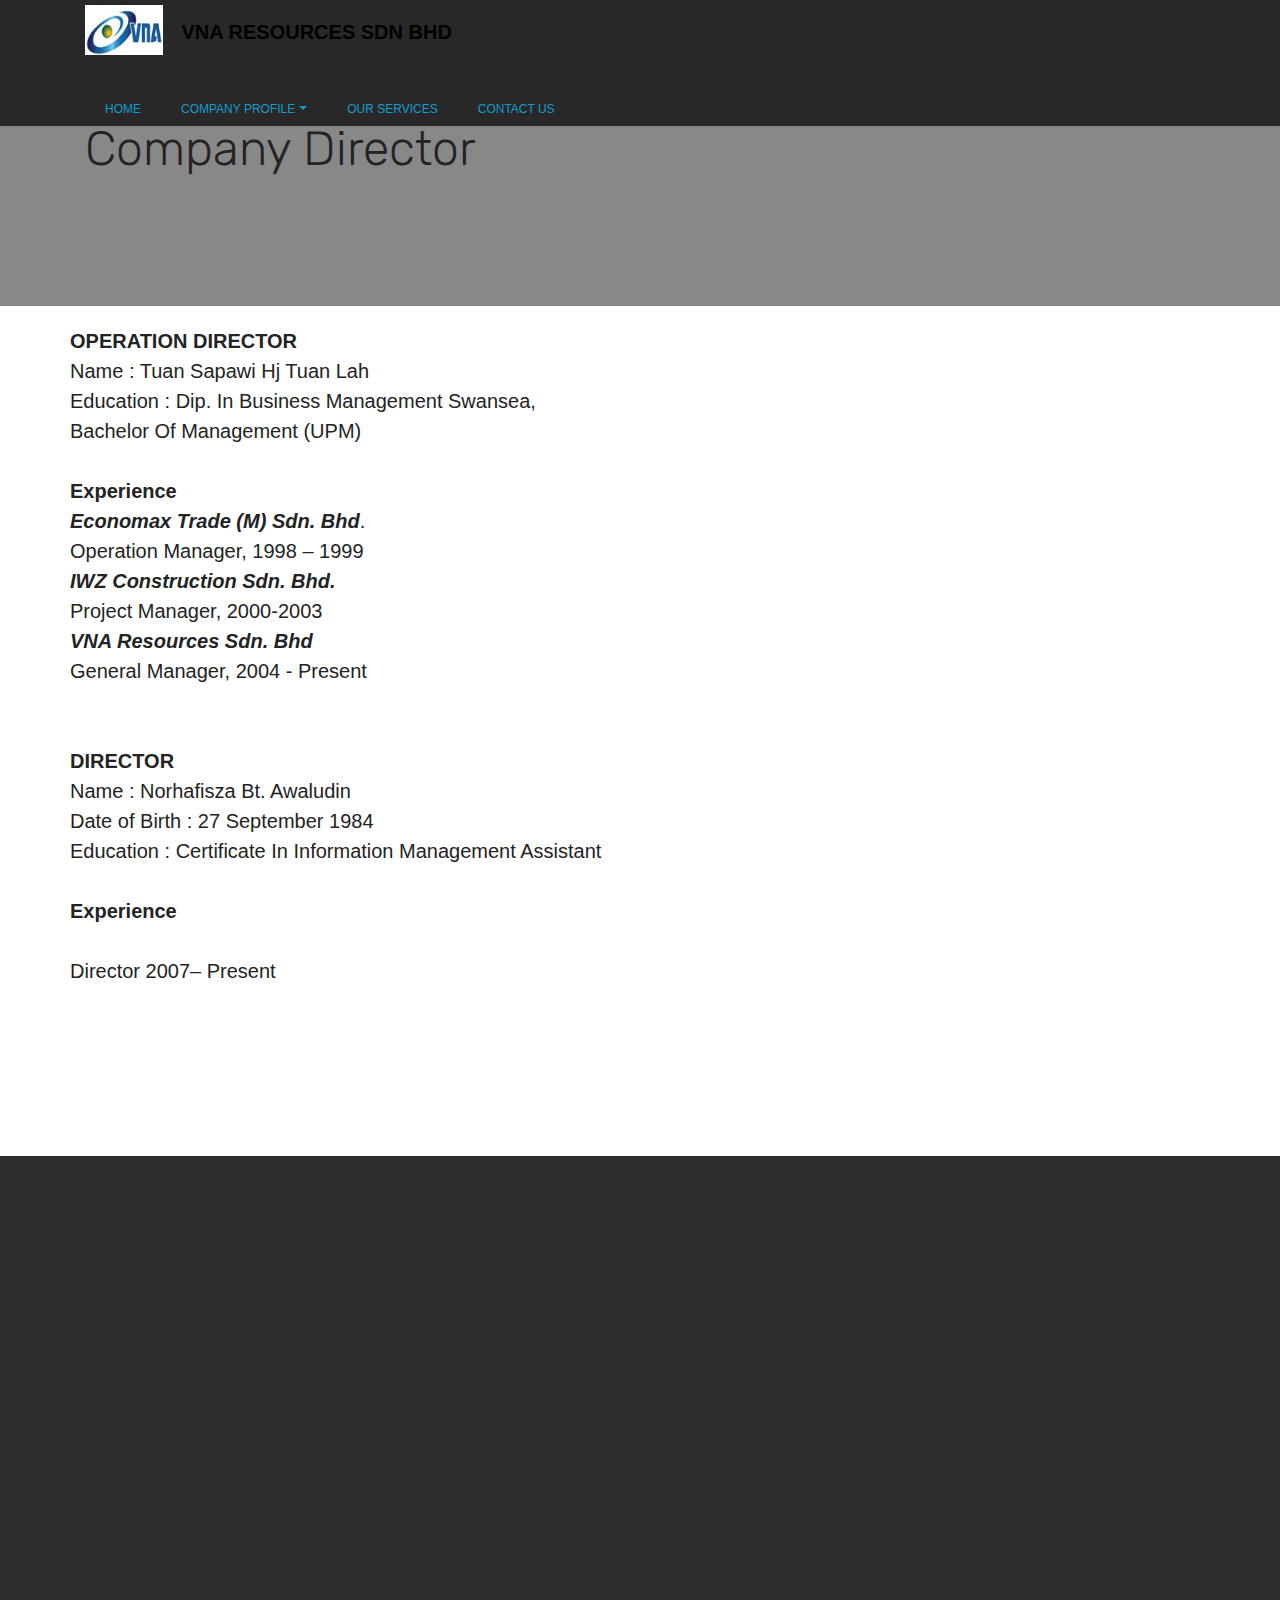
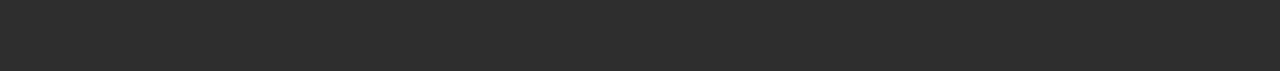
<file: page8.html>
<!DOCTYPE html>
<html >
<head>
  <!-- Site made with Mobirise Website Builder v4.8.7, https://mobirise.com -->
  <meta charset="UTF-8">
  <meta http-equiv="X-UA-Compatible" content="IE=edge">
  <meta name="generator" content="Mobirise v4.8.7, mobirise.com">
  <meta name="viewport" content="width=device-width, initial-scale=1, minimum-scale=1">
  <link rel="shortcut icon" href="assets/images/logo-1-100x64.jpg" type="image/x-icon">
  <meta name="description" content="Web Page Builder Description">
  <title>Company Director</title>
  <link rel="stylesheet" href="https://fonts.googleapis.com/css?family=Montserrat:400,700">
  <link rel="stylesheet" href="https://fonts.googleapis.com/css?family=Raleway:100,100i,200,200i,300,300i,400,400i,500,500i,600,600i,700,700i,800,800i,900,900i">
  <link rel="stylesheet" href="https://fonts.googleapis.com/css?family=Lora:400,700,400italic,700italic&subset=latin">
  <link rel="stylesheet" href="assets/tether/tether.min.css">
  <link rel="stylesheet" href="assets/bootstrap/css/bootstrap.min.css">
  <link rel="stylesheet" href="assets/dropdown/css/style.css">
  <link rel="stylesheet" href="assets/animate.css/animate.min.css">
  <link rel="stylesheet" href="assets/theme/css/style.css">
  <link rel="stylesheet" href="assets/mobirise/css/mbr-additional.css" type="text/css">
  
  
  
</head>
<body>
  <section id="menu-1b" data-rv-view="108">

    <nav class="navbar navbar-dropdown">
        <div class="container">

            <div class="mbr-table">
                <div class="mbr-table-cell">

                    <div class="navbar-brand">
                        <a href="https://mobirise.com" class="navbar-logo"><img src="assets/images/logo-1-100x64.jpg" alt="Mobirise"></a>
                        <a class="navbar-caption text-black" href="index.html">VNA RESOURCES SDN BHD</a>
                    </div>

                </div>
                <div class="mbr-table-cell">

                    <button class="navbar-toggler pull-xs-right hidden-md-up" type="button" data-toggle="collapse" data-target="#exCollapsingNavbar">
                        <div class="hamburger-icon"></div>
                    </button>

                    <ul class="nav-dropdown collapse pull-xs-right nav navbar-nav navbar-toggleable-sm" id="exCollapsingNavbar"><li class="nav-item"><a class="nav-link link" href="index.html">HOME</a></li><li class="nav-item dropdown"><a class="nav-link link dropdown-toggle" href="https://mobirise.com/" data-toggle="dropdown-submenu" aria-expanded="false">COMPANY PROFILE</a><div class="dropdown-menu"><a class="dropdown-item" href="page4.html#msg-box8-p">About Us</a><a class="dropdown-item" href="page8.html#msg-box8-1d" aria-expanded="false">Company Director</a><a class="dropdown-item" href="page9.html#msg-box8-1h" aria-expanded="false">Company Executive</a></div></li><li class="nav-item"><a class="nav-link link" href="page5.html#msg-box8-x">OUR SERVICES</a></li><li class="nav-item"><a class="nav-link link" href="page1.html" aria-expanded="false">CONTACT US</a></li></ul>
                    <button hidden="" class="navbar-toggler navbar-close" type="button" data-toggle="collapse" data-target="#exCollapsingNavbar">
                        <div class="close-icon"></div>
                    </button>

                </div>
            </div>

        </div>
    </nav>

</section>

<section class="engine"><a href="https://mobirise.info/g">how to build a site</a></section><section class="mbr-section article mbr-parallax-background mbr-after-navbar" id="msg-box8-1d" data-rv-view="110" style="background-image: url(assets/images/mbr-9-1920x1280.jpg); padding-top: 120px; padding-bottom: 120px;">

    <div class="mbr-overlay" style="opacity: 0.5; background-color: rgb(34, 34, 34);">
    </div>
    <div class="container">
        <div class="row">
            <div class="col-md-8 col-md-offset-2 text-xs-center">
                <h3 class="mbr-section-title display-2">Company Director</h3>
                
                
            </div>
        </div>
    </div>

</section>

<section class="mbr-section article mbr-section__container" id="content1-1e" data-rv-view="113" style="background-color: rgb(255, 255, 255); padding-top: 20px; padding-bottom: 20px;">

    <div class="container">
        <div class="row">
            <div class="col-xs-12 lead"><strong>OPERATION DIRECTOR</strong>
<div>Name : Tuan Sapawi Hj Tuan Lah
</div><div>Education : Dip. In Business Management Swansea,
</div><div>Bachelor Of Management (UPM)
</div><div><br></div><div><strong>Experience</strong></div><div><strong><em>Economax Trade (M) Sdn. Bhd</em></strong>.
</div><div>Operation Manager, 1998 – 1999
</div><div><strong><em>IWZ Construction Sdn. Bhd.
</em></strong></div><div>Project Manager, 2000-2003
</div><div><strong><em>VNA Resources Sdn. Bhd</em></strong>
</div><div>General Manager, 2004 - Present</div><div><br></div><div><br></div><div><strong>DIRECTOR
</strong></div><div>Name : Norhafisza Bt. Awaludin
</div><div>Date of Birth : 27 September 1984
</div><div>Education : Certificate In Information Management Assistant
</div><div><br></div><div><strong>Experience</strong></div><div><em><strong>Vna Resources Sdn. Bhd.
</strong></em></div><div>Director 2007– Present</div><div><br></div><div><br></div><div><br></div><div><br></div><div><br></div></div>
        </div>
    </div>

</section>

<section class="mbr-footer footer4 mbr-section mbr-section-md-padding" id="contacts4-1c" data-rv-view="115" style="background-color: rgb(46, 46, 46); padding-top: 90px; padding-bottom: 90px;">
    
    <div class="container">
        <div class="mbr-contacts row">
            <div class="col-sm-8">
                <div class="row">
                    <div class="col-sm-6">
                        <p><strong>Address</strong><br>7-2-1, 2nd Floor, Block A,<br>Diamond Square Business Centre, Off Jalan Gombak<br>Setapak, Wilayah Persekutuan,<br>53000 Kuala Lumpur, Malaysia<br><br><br>
<strong>Contacts</strong><br>
Email: enquiry@vnaresources.com<br>
Phone: +603 4023 3624<br>
Fax: +603 4022 3624</p>
                    </div>
                    <div class="col-sm-6"><p class="mbr-contacts__text"><strong>Links</strong></p><ul class="mbr-contacts__list"><li><a href="page4.html#msg-box8-p">About Us</a></li><li><a class="text-white" href="page5.html#msg-box8-x">Our Services</a></li><li><a class="text-white" href="page1.html#form1-b">Contact Us</a></li></ul></div>
                </div>
            </div>
            <div class="col-sm-4" data-form-type="formoid">
                <div data-form-alert="true">
                    <div hidden="" data-form-alert-success="true">Thanks for filling out form!</div>
                </div>
                <form action="https://mobirise.com/" method="post" data-form-title="MESSAGE">
                    <input type="hidden" value="5iQ1hotC/NH4OQaQ3LT0zvlSF6XCq21Va8mAW9hkUln9EivW8GA5WqURksUnlxjRJ7VA5fM0pANRuUWDydAH6sxtPiBf5ZqhwHKA2Wz/wn3XcV9L363jPRdfeXFOuPE8" data-form-email="true">
                    
                    <div class="form-group">
                        <label class="form-control-label" for="contacts4-1c-email">Email<span class="form-asterisk">*</span></label>
                        <input type="email" class="form-control input-sm input-inverse" name="email" required="" data-form-field="Email" id="contacts4-1c-email">
                    </div>
                    
                    <div class="form-group">
                        <label class="form-control-label" for="contacts4-1c-message">Message</label>
                        <textarea class="form-control input-sm input-inverse" name="message" data-form-field="Message" rows="4" id="contacts4-1c-message"></textarea>
                    </div>
                    <div class="mbr-buttons mbr-buttons--right btn-inverse"><button type="submit" class="btn btn-sm btn-black">Contact us</button></div>
                </form>
            </div>
        </div>
    </div>
</section>


  <script src="assets/web/assets/jquery/jquery.min.js"></script>
  <script src="assets/tether/tether.min.js"></script>
  <script src="assets/bootstrap/js/bootstrap.min.js"></script>
  <script src="assets/jarallax/jarallax.js"></script>
  <script src="assets/smooth-scroll/smooth-scroll.js"></script>
  <script src="assets/dropdown/js/script.min.js"></script>
  <script src="assets/touch-swipe/jquery.touch-swipe.min.js"></script>
  <script src="assets/viewport-checker/jquery.viewportchecker.js"></script>
  <script src="assets/theme/js/script.js"></script>
  <script src="assets/formoid/formoid.min.js"></script>
  
  
  <input name="animation" type="hidden">
  </body>
</html>
</file>
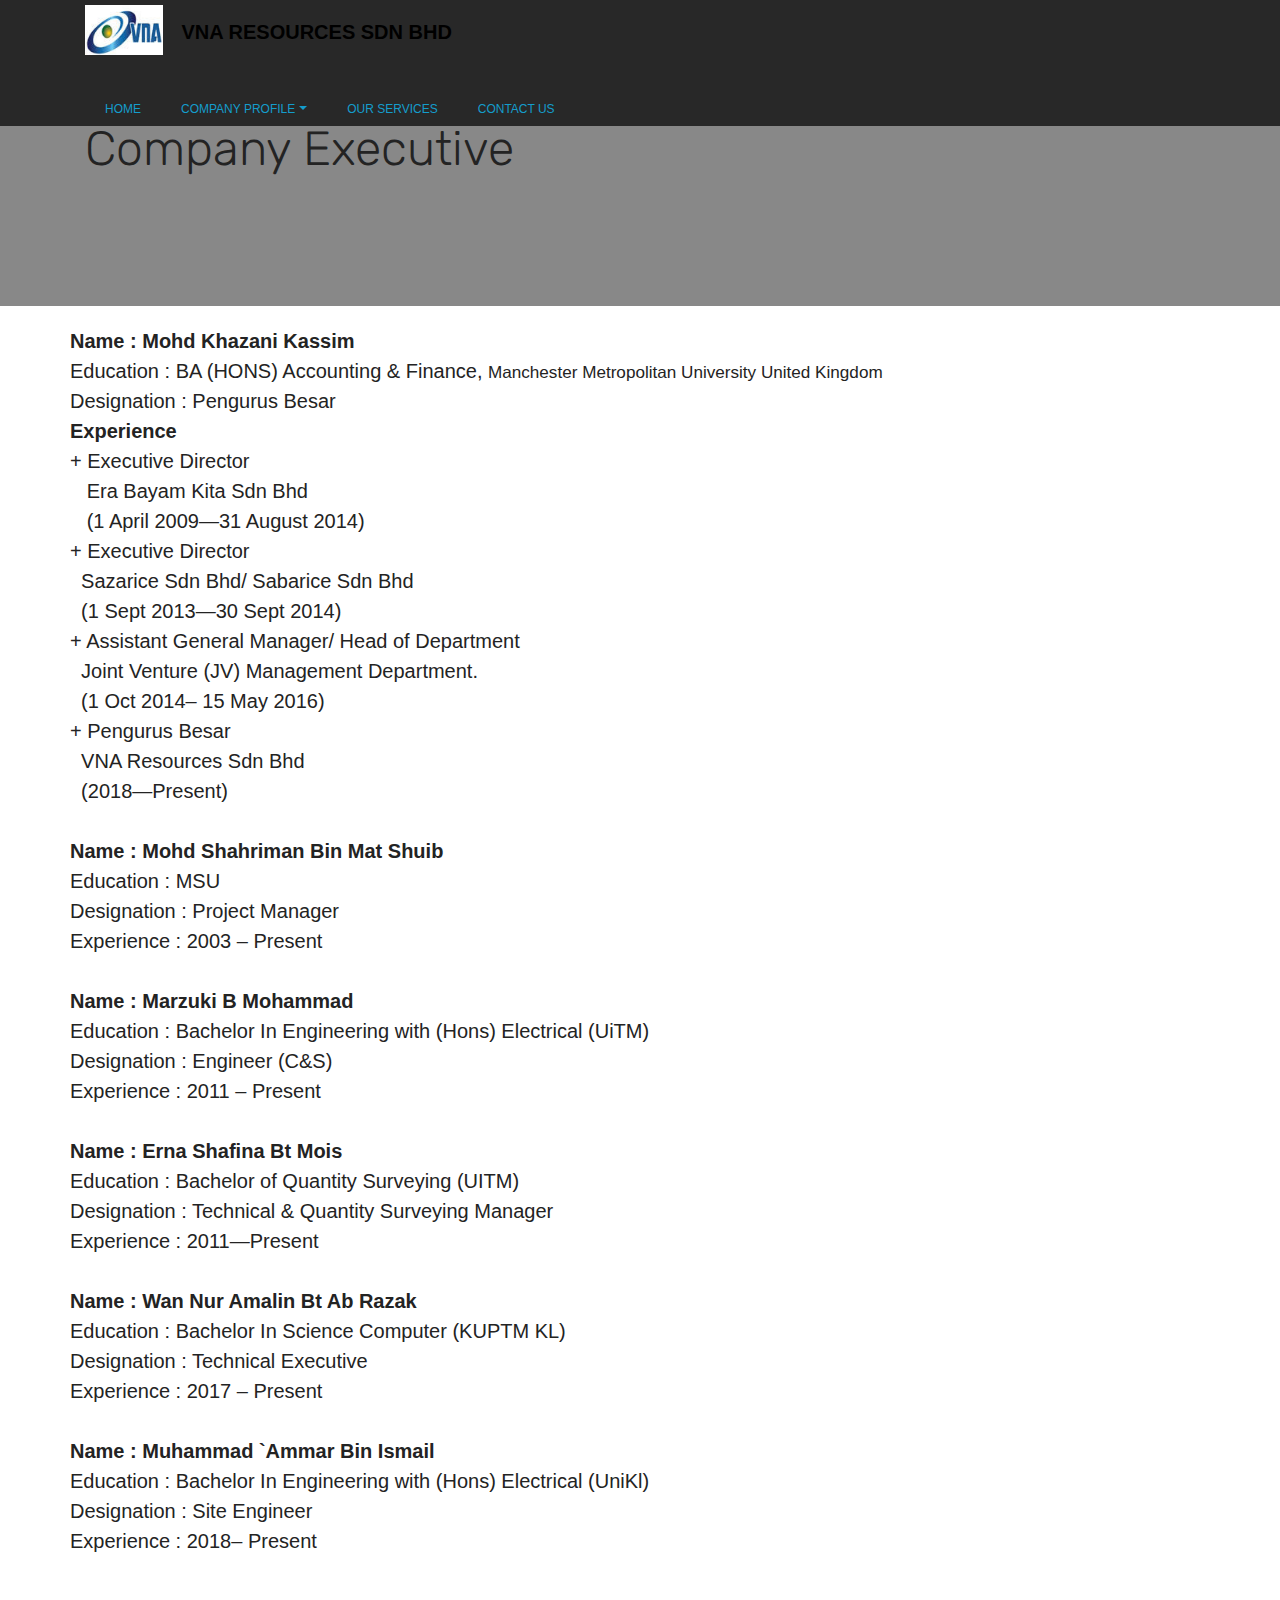
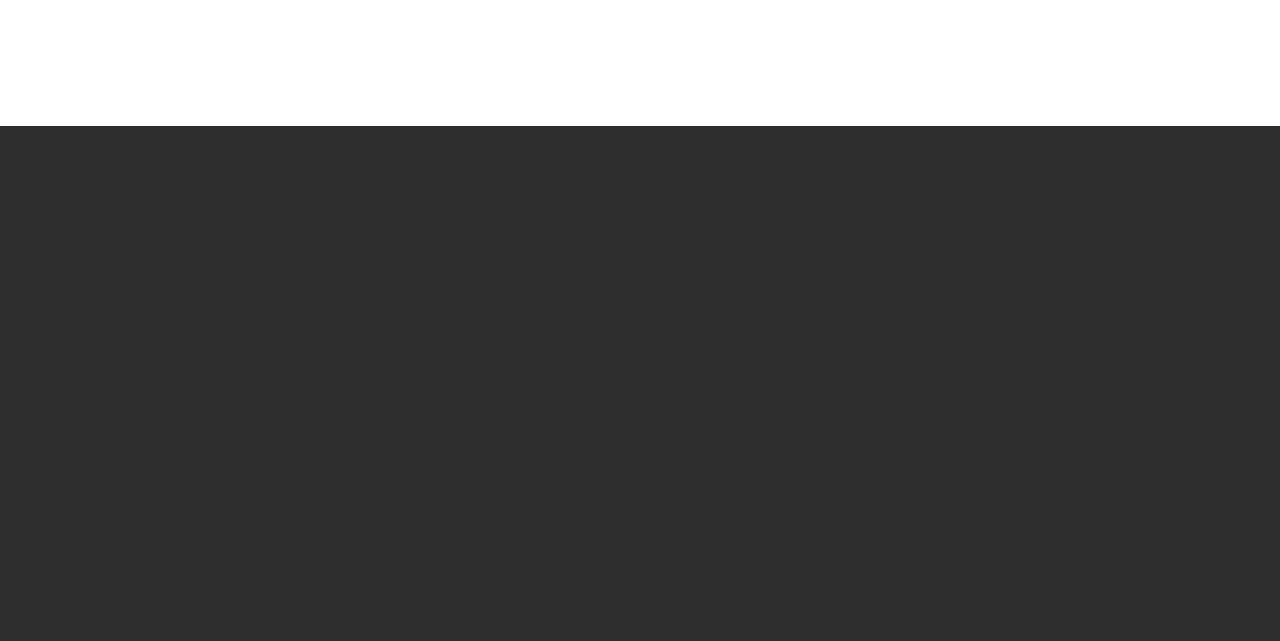
<file: page9.html>
<!DOCTYPE html>
<html >
<head>
  <!-- Site made with Mobirise Website Builder v4.8.7, https://mobirise.com -->
  <meta charset="UTF-8">
  <meta http-equiv="X-UA-Compatible" content="IE=edge">
  <meta name="generator" content="Mobirise v4.8.7, mobirise.com">
  <meta name="viewport" content="width=device-width, initial-scale=1, minimum-scale=1">
  <link rel="shortcut icon" href="assets/images/logo-1-100x64.jpg" type="image/x-icon">
  <meta name="description" content="Web Site Generator Description">
  <title>Company Executive</title>
  <link rel="stylesheet" href="https://fonts.googleapis.com/css?family=Montserrat:400,700">
  <link rel="stylesheet" href="https://fonts.googleapis.com/css?family=Raleway:100,100i,200,200i,300,300i,400,400i,500,500i,600,600i,700,700i,800,800i,900,900i">
  <link rel="stylesheet" href="https://fonts.googleapis.com/css?family=Lora:400,700,400italic,700italic&subset=latin">
  <link rel="stylesheet" href="assets/tether/tether.min.css">
  <link rel="stylesheet" href="assets/bootstrap/css/bootstrap.min.css">
  <link rel="stylesheet" href="assets/dropdown/css/style.css">
  <link rel="stylesheet" href="assets/animate.css/animate.min.css">
  <link rel="stylesheet" href="assets/theme/css/style.css">
  <link rel="stylesheet" href="assets/mobirise/css/mbr-additional.css" type="text/css">
  
  
  
</head>
<body>
  <section id="menu-1f" data-rv-view="124">

    <nav class="navbar navbar-dropdown">
        <div class="container">

            <div class="mbr-table">
                <div class="mbr-table-cell">

                    <div class="navbar-brand">
                        <a href="https://mobirise.com" class="navbar-logo"><img src="assets/images/logo-1-100x64.jpg" alt="Mobirise"></a>
                        <a class="navbar-caption text-black" href="index.html">VNA RESOURCES SDN BHD</a>
                    </div>

                </div>
                <div class="mbr-table-cell">

                    <button class="navbar-toggler pull-xs-right hidden-md-up" type="button" data-toggle="collapse" data-target="#exCollapsingNavbar">
                        <div class="hamburger-icon"></div>
                    </button>

                    <ul class="nav-dropdown collapse pull-xs-right nav navbar-nav navbar-toggleable-sm" id="exCollapsingNavbar"><li class="nav-item"><a class="nav-link link" href="index.html">HOME</a></li><li class="nav-item dropdown"><a class="nav-link link dropdown-toggle" href="https://mobirise.com/" data-toggle="dropdown-submenu" aria-expanded="false">COMPANY PROFILE</a><div class="dropdown-menu"><a class="dropdown-item" href="page4.html#msg-box8-p">About Us</a><a class="dropdown-item" href="page8.html#msg-box8-1d" aria-expanded="false">Company Director</a><a class="dropdown-item" href="page9.html#msg-box8-1h" aria-expanded="false">Company Executive</a></div></li><li class="nav-item"><a class="nav-link link" href="page5.html#msg-box8-x">OUR SERVICES</a></li><li class="nav-item"><a class="nav-link link" href="page1.html" aria-expanded="false">CONTACT US</a></li></ul>
                    <button hidden="" class="navbar-toggler navbar-close" type="button" data-toggle="collapse" data-target="#exCollapsingNavbar">
                        <div class="close-icon"></div>
                    </button>

                </div>
            </div>

        </div>
    </nav>

</section>

<section class="engine"><a href="https://mobirise.info/y">free html website templates</a></section><section class="mbr-section article mbr-parallax-background mbr-after-navbar" id="msg-box8-1h" data-rv-view="126" style="background-image: url(assets/images/mbr-10-1920x1280.jpg); padding-top: 120px; padding-bottom: 120px;">

    <div class="mbr-overlay" style="opacity: 0.5; background-color: rgb(34, 34, 34);">
    </div>
    <div class="container">
        <div class="row">
            <div class="col-md-8 col-md-offset-2 text-xs-center">
                <h3 class="mbr-section-title display-2">Company Executive</h3>
                
                
            </div>
        </div>
    </div>

</section>

<section class="mbr-section article mbr-section__container" id="content1-1i" data-rv-view="129" style="background-color: rgb(255, 255, 255); padding-top: 20px; padding-bottom: 20px;">

    <div class="container">
        <div class="row">
            <div class="col-xs-12 lead"><strong>Name : Mohd Khazani Kassim
</strong><div>Education : BA (HONS) Accounting &amp; Finance,&nbsp;<span style="font-size: 1.07rem;">Manchester Metropolitan University United Kingdom</span></div><div>Designation : Pengurus Besar
</div><div><strong>Experience</strong></div><div>+ Executive Director
</div><div>&nbsp; &nbsp;Era Bayam Kita Sdn Bhd
</div><div>&nbsp; &nbsp;(1 April 2009—31 August 2014)
</div><div>+ Executive Director
</div><div>&nbsp; Sazarice Sdn Bhd/ Sabarice Sdn Bhd
</div><div>&nbsp; (1 Sept 2013—30 Sept 2014)
</div><div>+ Assistant General Manager/ Head of Department
</div><div>&nbsp; Joint Venture (JV) Management Department.
</div><div>&nbsp; (1 Oct 2014– 15 May 2016)
</div><div>+ Pengurus Besar
</div><div>&nbsp; VNA Resources Sdn Bhd
</div><div>&nbsp; (2018—Present)</div><div><br></div><div><strong>Name : Mohd Shahriman Bin Mat Shuib
</strong></div><div>Education : MSU
</div><div>Designation : Project Manager
</div><div>Experience : 2003 – Present
</div><div><br></div><div><strong>Name : Marzuki B Mohammad
</strong></div><div>Education : Bachelor In Engineering with (Hons) Electrical (UiTM)
</div><div>Designation : Engineer (C&amp;S)
</div><div>Experience : 2011 – Present
</div><div><br></div><div><strong>Name : Erna Shafina Bt Mois</strong>
</div><div>Education : Bachelor of Quantity Surveying (UITM)
</div><div>Designation : Technical &amp; Quantity Surveying Manager
</div><div>Experience : 2011—Present
</div><div><br></div><div><strong>Name : Wan Nur Amalin Bt Ab Razak
</strong></div><div>Education : Bachelor In Science Computer (KUPTM KL)
</div><div>Designation : Technical Executive
</div><div>Experience : 2017 – Present
</div><div><br></div><div><strong>Name : Muhammad `Ammar Bin Ismail
</strong></div><div>Education : Bachelor In Engineering with (Hons) Electrical (UniKl)
</div><div>Designation : Site Engineer
</div><div>Experience : 2018– Present</div><div><br></div><div><br></div><div><br></div><div><br></div><div><br></div></div>
        </div>
    </div>

</section>

<section class="mbr-footer footer4 mbr-section mbr-section-md-padding" id="contacts4-1g" data-rv-view="131" style="background-color: rgb(46, 46, 46); padding-top: 90px; padding-bottom: 90px;">
    
    <div class="container">
        <div class="mbr-contacts row">
            <div class="col-sm-8">
                <div class="row">
                    <div class="col-sm-6">
                        <p><strong>Address</strong><br>7-2-1, 2nd Floor, Block A,<br>Diamond Square Business Centre, Off Jalan Gombak<br>Setapak, Wilayah Persekutuan,<br>53000 Kuala Lumpur, Malaysia<br><br><br>
<strong>Contacts</strong><br>
Email: enquiry@vnaresources.com<br>
Phone: +603 4023 3624<br>
Fax: +603 4022 3624</p>
                    </div>
                    <div class="col-sm-6"><p class="mbr-contacts__text"><strong>Links</strong></p><ul class="mbr-contacts__list"><li><a href="page4.html#msg-box8-p">About Us</a></li><li><a class="text-white" href="page5.html#msg-box8-x">Our Services</a></li><li><a class="text-white" href="page1.html#form1-b">Contact Us</a></li></ul></div>
                </div>
            </div>
            <div class="col-sm-4" data-form-type="formoid">
                <div data-form-alert="true">
                    <div hidden="" data-form-alert-success="true">Thanks for filling out form!</div>
                </div>
                <form action="https://mobirise.com/" method="post" data-form-title="MESSAGE">
                    <input type="hidden" value="3Pqc3cuyjaUGIjlgpCON2I19rMWSNU6OmF4GbM/yLVEzPnGArGKY0O495WwCwT9NgNYnOP/byowmGIOII7ZYENje3xKhWu/KnU6Xudh4mWwXUszvxBCkhZLqGTvjhAKz" data-form-email="true">
                    
                    <div class="form-group">
                        <label class="form-control-label" for="contacts4-1g-email">Email<span class="form-asterisk">*</span></label>
                        <input type="email" class="form-control input-sm input-inverse" name="email" required="" data-form-field="Email" id="contacts4-1g-email">
                    </div>
                    
                    <div class="form-group">
                        <label class="form-control-label" for="contacts4-1g-message">Message</label>
                        <textarea class="form-control input-sm input-inverse" name="message" data-form-field="Message" rows="4" id="contacts4-1g-message"></textarea>
                    </div>
                    <div class="mbr-buttons mbr-buttons--right btn-inverse"><button type="submit" class="btn btn-sm btn-black">Contact us</button></div>
                </form>
            </div>
        </div>
    </div>
</section>


  <script src="assets/web/assets/jquery/jquery.min.js"></script>
  <script src="assets/tether/tether.min.js"></script>
  <script src="assets/bootstrap/js/bootstrap.min.js"></script>
  <script src="assets/jarallax/jarallax.js"></script>
  <script src="assets/smooth-scroll/smooth-scroll.js"></script>
  <script src="assets/dropdown/js/script.min.js"></script>
  <script src="assets/touch-swipe/jquery.touch-swipe.min.js"></script>
  <script src="assets/viewport-checker/jquery.viewportchecker.js"></script>
  <script src="assets/theme/js/script.js"></script>
  <script src="assets/formoid/formoid.min.js"></script>
  
  
  <input name="animation" type="hidden">
  </body>
</html>
</file>
<file: assets/web/assets/mobirise-icons/mobirise-icons.css>
@font-face {
  font-family: 'MobiriseIcons';
  src:  url('mobirise-icons.eot?spat4u');
  src:  url('mobirise-icons.eot?spat4u#iefix') format('embedded-opentype'),
    url('mobirise-icons.ttf?spat4u') format('truetype'),
    url('mobirise-icons.woff?spat4u') format('woff'),
    url('mobirise-icons.svg?spat4u#MobiriseIcons') format('svg');
  font-weight: normal;
  font-style: normal;
}

[class^="mbri-"], [class*=" mbri-"] {
  /* use !important to prevent issues with browser extensions that change fonts */
  font-family: MobiriseIcons !important;
  speak: none;
  font-style: normal;
  font-weight: normal;
  font-variant: normal;
  text-transform: none;
  line-height: 1;

  /* Better Font Rendering =========== */
  -webkit-font-smoothing: antialiased;
  -moz-osx-font-smoothing: grayscale;
}

.mbri-add-submenu:before {
  content: "\e900";
}
.mbri-alert:before {
  content: "\e901";
}
.mbri-align-center:before {
  content: "\e902";
}
.mbri-align-justify:before {
  content: "\e903";
}
.mbri-align-left:before {
  content: "\e904";
}
.mbri-align-right:before {
  content: "\e905";
}
.mbri-android:before {
  content: "\e906";
}
.mbri-apple:before {
  content: "\e907";
}
.mbri-arrow-down:before {
  content: "\e908";
}
.mbri-arrow-next:before {
  content: "\e909";
}
.mbri-arrow-prev:before {
  content: "\e90a";
}
.mbri-arrow-up:before {
  content: "\e90b";
}
.mbri-bold:before {
  content: "\e90c";
}
.mbri-bookmark:before {
  content: "\e90d";
}
.mbri-bootstrap:before {
  content: "\e90e";
}
.mbri-briefcase:before {
  content: "\e90f";
}
.mbri-browse:before {
  content: "\e910";
}
.mbri-bulleted-list:before {
  content: "\e911";
}
.mbri-calendar:before {
  content: "\e912";
}
.mbri-camera:before {
  content: "\e913";
}
.mbri-cart-add:before {
  content: "\e914";
}
.mbri-cart-full:before {
  content: "\e915";
}
.mbri-cash:before {
  content: "\e916";
}
.mbri-change-style:before {
  content: "\e917";
}
.mbri-chat:before {
  content: "\e918";
}
.mbri-clock:before {
  content: "\e919";
}
.mbri-close:before {
  content: "\e91a";
}
.mbri-cloud:before {
  content: "\e91b";
}
.mbri-code:before {
  content: "\e91c";
}
.mbri-contact-form:before {
  content: "\e91d";
}
.mbri-credit-card:before {
  content: "\e91e";
}
.mbri-cursor-click:before {
  content: "\e91f";
}
.mbri-cust-feedback:before {
  content: "\e920";
}
.mbri-database:before {
  content: "\e921";
}
.mbri-delivery:before {
  content: "\e922";
}
.mbri-desktop:before {
  content: "\e923";
}
.mbri-devices:before {
  content: "\e924";
}
.mbri-down:before {
  content: "\e925";
}
.mbri-download:before {
  content: "\e989";
}
.mbri-drag-n-drop:before {
  content: "\e927";
}
.mbri-drag-n-drop2:before {
  content: "\e928";
}
.mbri-edit:before {
  content: "\e929";
}
.mbri-edit2:before {
  content: "\e92a";
}
.mbri-error:before {
  content: "\e92b";
}
.mbri-extension:before {
  content: "\e92c";
}
.mbri-features:before {
  content: "\e92d";
}
.mbri-file:before {
  content: "\e92e";
}
.mbri-flag:before {
  content: "\e92f";
}
.mbri-folder:before {
  content: "\e930";
}
.mbri-gift:before {
  content: "\e931";
}
.mbri-github:before {
  content: "\e932";
}
.mbri-globe:before {
  content: "\e933";
}
.mbri-globe-2:before {
  content: "\e934";
}
.mbri-growing-chart:before {
  content: "\e935";
}
.mbri-hearth:before {
  content: "\e936";
}
.mbri-help:before {
  content: "\e937";
}
.mbri-home:before {
  content: "\e938";
}
.mbri-hot-cup:before {
  content: "\e939";
}
.mbri-idea:before {
  content: "\e93a";
}
.mbri-image-gallery:before {
  content: "\e93b";
}
.mbri-image-slider:before {
  content: "\e93c";
}
.mbri-info:before {
  content: "\e93d";
}
.mbri-italic:before {
  content: "\e93e";
}
.mbri-key:before {
  content: "\e93f";
}
.mbri-laptop:before {
  content: "\e940";
}
.mbri-layers:before {
  content: "\e941";
}
.mbri-left-right:before {
  content: "\e942";
}
.mbri-left:before {
  content: "\e943";
}
.mbri-letter:before {
  content: "\e944";
}
.mbri-like:before {
  content: "\e945";
}
.mbri-link:before {
  content: "\e946";
}
.mbri-lock:before {
  content: "\e947";
}
.mbri-login:before {
  content: "\e948";
}
.mbri-logout:before {
  content: "\e949";
}
.mbri-magic-stick:before {
  content: "\e94a";
}
.mbri-map-pin:before {
  content: "\e94b";
}
.mbri-menu:before {
  content: "\e94c";
}
.mbri-mobile:before {
  content: "\e94d";
}
.mbri-mobile2:before {
  content: "\e94e";
}
.mbri-mobirise:before {
  content: "\e94f";
}
.mbri-more-horizontal:before {
  content: "\e950";
}
.mbri-more-vertical:before {
  content: "\e951";
}
.mbri-music:before {
  content: "\e952";
}
.mbri-new-file:before {
  content: "\e953";
}
.mbri-numbered-list:before {
  content: "\e954";
}
.mbri-opened-folder:before {
  content: "\e955";
}
.mbri-pages:before {
  content: "\e956";
}
.mbri-paper-plane:before {
  content: "\e957";
}
.mbri-paperclip:before {
  content: "\e958";
}
.mbri-photo:before {
  content: "\e959";
}
.mbri-photos:before {
  content: "\e95a";
}
.mbri-pin:before {
  content: "\e95b";
}
.mbri-play:before {
  content: "\e95c";
}
.mbri-plus:before {
  content: "\e95d";
}
.mbri-preview:before {
  content: "\e95e";
}
.mbri-print:before {
  content: "\e95f";
}
.mbri-protect:before {
  content: "\e960";
}
.mbri-question:before {
  content: "\e961";
}
.mbri-quote-left:before {
  content: "\e962";
}
.mbri-quote-right:before {
  content: "\e963";
}
.mbri-refresh:before {
  content: "\e964";
}
.mbri-responsive:before {
  content: "\e965";
}
.mbri-right:before {
  content: "\e966";
}
.mbri-rocket:before {
  content: "\e967";
}
.mbri-sad-face:before {
  content: "\e968";
}
.mbri-sale:before {
  content: "\e969";
}
.mbri-save:before {
  content: "\e96a";
}
.mbri-search:before {
  content: "\e96b";
}
.mbri-setting:before {
  content: "\e96c";
}
.mbri-setting2:before {
  content: "\e96d";
}
.mbri-setting3:before {
  content: "\e96e";
}
.mbri-share:before {
  content: "\e96f";
}
.mbri-shopping-bag:before {
  content: "\e970";
}
.mbri-shopping-basket:before {
  content: "\e971";
}
.mbri-shopping-cart:before {
  content: "\e972";
}
.mbri-sites:before {
  content: "\e973";
}
.mbri-smile-face:before {
  content: "\e974";
}
.mbri-speed:before {
  content: "\e975";
}
.mbri-star:before {
  content: "\e976";
}
.mbri-success:before {
  content: "\e977";
}
.mbri-sun:before {
  content: "\e978";
}
.mbri-sun2:before {
  content: "\e979";
}
.mbri-tablet:before {
  content: "\e97a";
}
.mbri-tablet-vertical:before {
  content: "\e97b";
}
.mbri-target:before {
  content: "\e97c";
}
.mbri-timer:before {
  content: "\e97d";
}
.mbri-to-ftp:before {
  content: "\e97e";
}
.mbri-to-local-drive:before {
  content: "\e97f";
}
.mbri-touch-swipe:before {
  content: "\e980";
}
.mbri-touch:before {
  content: "\e981";
}
.mbri-trash:before {
  content: "\e982";
}
.mbri-underline:before {
  content: "\e983";
}
.mbri-unlink:before {
  content: "\e984";
}
.mbri-unlock:before {
  content: "\e985";
}
.mbri-up-down:before {
  content: "\e986";
}
.mbri-up:before {
  content: "\e987";
}
.mbri-update:before {
  content: "\e988";
}
.mbri-upload:before {
 content: "\e926"; 
}
.mbri-user:before {
  content: "\e98a";
}
.mbri-user2:before {
  content: "\e98b";
}
.mbri-users:before {
  content: "\e98c";
}
.mbri-video:before {
  content: "\e98d";
}
.mbri-video-play:before {
  content: "\e98e";
}
.mbri-watch:before {
  content: "\e98f";
}
.mbri-website-theme:before {
  content: "\e990";
}
.mbri-wifi:before {
  content: "\e991";
}
.mbri-windows:before {
  content: "\e992";
}
.mbri-zoom-out:before {
  content: "\e993";
}
.mbri-redo:before {
  content: "\e994";
}
.mbri-undo:before {
  content: "\e995";
}
</file>
<file: assets/dropdown/css/style.css>
.navbar-dropdown {
  left: 0;
  padding: 0;
  position: absolute;
  right: 0;
  top: 0;
  transition: all 0.45s ease;
  z-index: 1030;
  background: #282828; }
  .navbar-dropdown .navbar-logo {
    margin-right: 0.8rem;
    transition: margin 0.3s ease-in-out;
    vertical-align: middle; }
    .navbar-dropdown .navbar-logo img {
      height: 3.125rem;
      transition: all 0.3s ease-in-out; }
    .navbar-dropdown .navbar-logo.mbr-iconfont {
      font-size: 3.125rem;
      line-height: 3.125rem; }
  .navbar-dropdown .navbar-caption {
    font-weight: 700;
    white-space: normal;
    vertical-align: -4px;
    line-height: 3.125rem !important; }
    .navbar-dropdown .navbar-caption, .navbar-dropdown .navbar-caption:hover {
      color: inherit;
      text-decoration: none; }
  .navbar-dropdown .mbr-iconfont + .navbar-caption {
    vertical-align: -1px; }
  .navbar-dropdown.navbar-fixed-top {
    position: fixed; }
  .navbar-dropdown .navbar-brand span {
    vertical-align: -4px; }
  .navbar-dropdown.bg-color.transparent {
    background: none; }
  .navbar-dropdown.navbar-short .navbar-brand {
    padding: 0.625rem 0; }
    .navbar-dropdown.navbar-short .navbar-brand span {
      vertical-align: -1px; }
  .navbar-dropdown.navbar-short .navbar-caption {
    line-height: 2.375rem !important;
    vertical-align: -2px; }
  .navbar-dropdown.navbar-short .navbar-logo {
    margin-right: 0.5rem; }
    .navbar-dropdown.navbar-short .navbar-logo img {
      height: 2.375rem; }
    .navbar-dropdown.navbar-short .navbar-logo.mbr-iconfont {
      font-size: 2.375rem;
      line-height: 2.375rem; }
  .navbar-dropdown.navbar-short .mbr-table-cell {
    height: 3.625rem; }
  .navbar-dropdown .navbar-close {
    left: 0.6875rem;
    position: fixed;
    top: 0.75rem;
    z-index: 1000; }
  .navbar-dropdown .hamburger-icon {
    content: "";
    display: inline-block;
    vertical-align: middle;
    width: 16px;
    -webkit-box-shadow: 0 -6px 0 1px #282828,0 0 0 1px #282828,0 6px 0 1px #282828;
    -moz-box-shadow: 0 -6px 0 1px #282828,0 0 0 1px #282828,0 6px 0 1px #282828;
    box-shadow: 0 -6px 0 1px #282828,0 0 0 1px #282828,0 6px 0 1px #282828; }

.dropdown-menu .dropdown-toggle[data-toggle="dropdown-submenu"]::after {
  border-bottom: 0.35em solid transparent;
  border-left: 0.35em solid;
  border-right: 0;
  border-top: 0.35em solid transparent;
  margin-left: 0.3rem; }

.dropdown-menu .dropdown-item:focus {
  outline: 0; }

.nav-dropdown {
  font-size: 0.75rem;
  font-weight: 500;
  height: auto !important; }
  .nav-dropdown .nav-btn {
    padding-left: 1rem; }
  .nav-dropdown .link {
    margin: .667em 1.667em;
    font-weight: 500;
    padding: 0;
    transition: color .2s ease-in-out; }
    .nav-dropdown .link.dropdown-toggle {
      margin-right: 2.583em; }
      .nav-dropdown .link.dropdown-toggle::after {
        margin-left: .25rem;
        border-top: 0.35em solid;
        border-right: 0.35em solid transparent;
        border-left: 0.35em solid transparent;
        border-bottom: 0; }
      .nav-dropdown .link.dropdown-toggle[aria-expanded="true"] {
        margin: 0;
        padding: 0.667em 3.263em  0.667em 1.667em; }
  .nav-dropdown .link::after,
  .nav-dropdown .dropdown-item::after {
    color: inherit; }
  .nav-dropdown .btn {
    font-size: 0.75rem;
    font-weight: 700;
    letter-spacing: 0;
    margin-bottom: 0;
    padding-left: 1.25rem;
    padding-right: 1.25rem; }
  .nav-dropdown .dropdown-menu {
    border-radius: 0;
    border: 0;
    left: 0;
    margin: 0;
    padding-bottom: 1.25rem;
    padding-top: 1.25rem;
    position: relative; }
  .nav-dropdown .dropdown-submenu {
    margin-left: 0.125rem;
    top: 0; }
  .nav-dropdown .dropdown-item {
    font-weight: 500;
    line-height: 2;
    padding: 0.3846em 4.615em 0.3846em 1.5385em;
    position: relative;
    transition: color .2s ease-in-out, background-color .2s ease-in-out; }
    .nav-dropdown .dropdown-item::after {
      margin-top: -0.3077em;
      position: absolute;
      right: 1.1538em;
      top: 50%; }
    .nav-dropdown .dropdown-item:focus, .nav-dropdown .dropdown-item:hover {
      background: none; }

@media (max-width: 767px) {
  .nav-dropdown.navbar-toggleable-sm {
    bottom: 0;
    display: none;
    left: 0;
    overflow-x: hidden;
    position: fixed;
    top: 0;
    transform: translateX(-100%);
    -ms-transform: translateX(-100%);
    -webkit-transform: translateX(-100%);
    width: 18.75rem;
    z-index: 999; } }
.nav-dropdown.navbar-toggleable-xl {
  bottom: 0;
  display: none;
  left: 0;
  overflow-x: hidden;
  position: fixed;
  top: 0;
  transform: translateX(-100%);
  -ms-transform: translateX(-100%);
  -webkit-transform: translateX(-100%);
  width: 18.75rem;
  z-index: 999; }

.nav-dropdown-sm {
  display: block !important;
  overflow-x: hidden;
  overflow: auto;
  padding-top: 3.875rem; }
  .nav-dropdown-sm::after {
    content: "";
    display: block;
    height: 3rem;
    width: 100%; }
  .nav-dropdown-sm.collapse.in ~ .navbar-close {
    display: block !important; }
  .nav-dropdown-sm.collapsing, .nav-dropdown-sm.collapse.in {
    transform: translateX(0);
    -ms-transform: translateX(0);
    -webkit-transform: translateX(0);
    transition: all 0.25s ease-out;
    -webkit-transition: all 0.25s ease-out;
    background: #282828; }
  .nav-dropdown-sm.collapsing[aria-expanded="false"] {
    transform: translateX(-100%);
    -ms-transform: translateX(-100%);
    -webkit-transform: translateX(-100%); }
  .nav-dropdown-sm .nav-item {
    display: block;
    margin-left: 0 !important;
    padding-left: 0; }
  .nav-dropdown-sm .link,
  .nav-dropdown-sm .dropdown-item {
    border-top: 1px dotted rgba(255, 255, 255, 0.1);
    font-size: 0.8125rem;
    line-height: 1.6;
    margin: 0 !important;
    padding: 0.875rem 2.4rem 0.875rem 1.5625rem !important;
    position: relative;
    white-space: normal; }
    .nav-dropdown-sm .link:focus, .nav-dropdown-sm .link:hover,
    .nav-dropdown-sm .dropdown-item:focus,
    .nav-dropdown-sm .dropdown-item:hover {
      background: rgba(0, 0, 0, 0.2) !important;
      color: #c0a375; }
  .nav-dropdown-sm .nav-btn {
    position: relative;
    padding: 1.5625rem 1.5625rem 0 1.5625rem; }
    .nav-dropdown-sm .nav-btn::before {
      border-top: 1px dotted rgba(255, 255, 255, 0.1);
      content: "";
      left: 0;
      position: absolute;
      top: 0;
      width: 100%; }
    .nav-dropdown-sm .nav-btn + .nav-btn {
      padding-top: 0.625rem; }
      .nav-dropdown-sm .nav-btn + .nav-btn::before {
        display: none; }
  .nav-dropdown-sm .btn {
    padding: 0.625rem 0; }
  .nav-dropdown-sm .dropdown-toggle[data-toggle="dropdown-submenu"]::after {
    margin-left: .25rem;
    border-top: 0.35em solid;
    border-right: 0.35em solid transparent;
    border-left: 0.35em solid transparent;
    border-bottom: 0; }
  .nav-dropdown-sm .dropdown-toggle[data-toggle="dropdown-submenu"][aria-expanded="true"]::after {
    border-top: 0;
    border-right: 0.35em solid transparent;
    border-left: 0.35em solid transparent;
    border-bottom: 0.35em solid; }
  .nav-dropdown-sm .dropdown-menu {
    margin: 0;
    padding: 0;
    position: relative;
    top: 0;
    left: 0;
    width: 100%;
    border: 0;
    float: none;
    border-radius: 0;
    background: none; }
  .nav-dropdown-sm .dropdown-submenu {
    left: 100%;
    margin-left: 0.125rem;
    margin-top: -1.25rem;
    top: 0; }

.navbar-toggleable-sm .nav-dropdown .dropdown-menu {
  position: absolute; }

.navbar-toggleable-sm .nav-dropdown .dropdown-submenu {
  left: 100%;
  margin-left: 0.125rem;
  margin-top: -1.25rem;
  top: 0; }

.navbar-toggleable-sm.opened .nav-dropdown .dropdown-menu {
  position: relative; }

.navbar-toggleable-sm.opened .nav-dropdown .dropdown-submenu {
  left: 0;
  margin-left: 00rem;
  margin-top: 0rem;
  top: 0; }

.is-builder .nav-dropdown.collapsing {
  transition: none !important; }

/*# sourceMappingURL=style.css.map */
</file>
<file: assets/socicon/css/styles.css>
@charset "UTF-8";

@font-face {
  font-family: "socicon";
  src:url("../fonts/socicon.eot");
  src:url("../fonts/socicon.eot?#iefix") format("embedded-opentype"),
    url("../fonts/socicon.woff") format("woff"),
    url("../fonts/socicon.ttf") format("truetype"),
    url("../fonts/socicon.svg#socicon") format("svg");
  font-weight: normal;
  font-style: normal;

}

[data-icon]:before {
  font-family: "socicon" !important;
  content: attr(data-icon);
  font-style: normal !important;
  font-weight: normal !important;
  font-variant: normal !important;
  text-transform: none !important;
  speak: none;
  line-height: 1;
  -webkit-font-smoothing: antialiased;
  -moz-osx-font-smoothing: grayscale;
}

[class^="socicon-"]:before,
[class*=" socicon-"]:before {
  font-family: "socicon" !important;
  font-style: normal !important;
  font-weight: normal !important;
  font-variant: normal !important;
  text-transform: none !important;
  speak: none;
  line-height: 1;
  -webkit-font-smoothing: antialiased;
  -moz-osx-font-smoothing: grayscale;
}

.socicon-modelmayhem:before {
  content: "\e000";
}
.socicon-mixcloud:before {
  content: "\e001";
}
.socicon-drupal:before {
  content: "\e002";
}
.socicon-swarm:before {
  content: "\e003";
}
.socicon-istock:before {
  content: "\e004";
}
.socicon-yammer:before {
  content: "\e005";
}
.socicon-ello:before {
  content: "\e006";
}
.socicon-stackoverflow:before {
  content: "\e007";
}
.socicon-persona:before {
  content: "\e008";
}
.socicon-triplej:before {
  content: "\e009";
}
.socicon-houzz:before {
  content: "\e00a";
}
.socicon-rss:before {
  content: "\e00b";
}
.socicon-paypal:before {
  content: "\e00c";
}
.socicon-odnoklassniki:before {
  content: "\e00d";
}
.socicon-airbnb:before {
  content: "\e00e";
}
.socicon-periscope:before {
  content: "\e00f";
}
.socicon-outlook:before {
  content: "\e010";
}
.socicon-coderwall:before {
  content: "\e011";
}
.socicon-tripadvisor:before {
  content: "\e012";
}
.socicon-appnet:before {
  content: "\e013";
}
.socicon-goodreads:before {
  content: "\e014";
}
.socicon-tripit:before {
  content: "\e015";
}
.socicon-lanyrd:before {
  content: "\e016";
}
.socicon-slideshare:before {
  content: "\e017";
}
.socicon-buffer:before {
  content: "\e018";
}
.socicon-disqus:before {
  content: "\e019";
}
.socicon-vkontakte:before {
  content: "\e01a";
}
.socicon-whatsapp:before {
  content: "\e01b";
}
.socicon-patreon:before {
  content: "\e01c";
}
.socicon-storehouse:before {
  content: "\e01d";
}
.socicon-pocket:before {
  content: "\e01e";
}
.socicon-mail:before {
  content: "\e01f";
}
.socicon-blogger:before {
  content: "\e020";
}
.socicon-technorati:before {
  content: "\e021";
}
.socicon-reddit:before {
  content: "\e022";
}
.socicon-dribbble:before {
  content: "\e023";
}
.socicon-stumbleupon:before {
  content: "\e024";
}
.socicon-digg:before {
  content: "\e025";
}
.socicon-envato:before {
  content: "\e026";
}
.socicon-behance:before {
  content: "\e027";
}
.socicon-delicious:before {
  content: "\e028";
}
.socicon-deviantart:before {
  content: "\e029";
}
.socicon-forrst:before {
  content: "\e02a";
}
.socicon-play:before {
  content: "\e02b";
}
.socicon-zerply:before {
  content: "\e02c";
}
.socicon-wikipedia:before {
  content: "\e02d";
}
.socicon-apple:before {
  content: "\e02e";
}
.socicon-flattr:before {
  content: "\e02f";
}
.socicon-github:before {
  content: "\e030";
}
.socicon-renren:before {
  content: "\e031";
}
.socicon-friendfeed:before {
  content: "\e032";
}
.socicon-newsvine:before {
  content: "\e033";
}
.socicon-identica:before {
  content: "\e034";
}
.socicon-bebo:before {
  content: "\e035";
}
.socicon-zynga:before {
  content: "\e036";
}
.socicon-steam:before {
  content: "\e037";
}
.socicon-xbox:before {
  content: "\e038";
}
.socicon-windows:before {
  content: "\e039";
}
.socicon-qq:before {
  content: "\e03a";
}
.socicon-douban:before {
  content: "\e03b";
}
.socicon-meetup:before {
  content: "\e03c";
}
.socicon-playstation:before {
  content: "\e03d";
}
.socicon-android:before {
  content: "\e03e";
}
.socicon-snapchat:before {
  content: "\e03f";
}
.socicon-twitter:before {
  content: "\e040";
}
.socicon-facebook:before {
  content: "\e041";
}
.socicon-googleplus:before {
  content: "\e042";
}
.socicon-pinterest:before {
  content: "\e043";
}
.socicon-foursquare:before {
  content: "\e044";
}
.socicon-yahoo:before {
  content: "\e045";
}
.socicon-skype:before {
  content: "\e046";
}
.socicon-yelp:before {
  content: "\e047";
}
.socicon-feedburner:before {
  content: "\e048";
}
.socicon-linkedin:before {
  content: "\e049";
}
.socicon-viadeo:before {
  content: "\e04a";
}
.socicon-xing:before {
  content: "\e04b";
}
.socicon-myspace:before {
  content: "\e04c";
}
.socicon-soundcloud:before {
  content: "\e04d";
}
.socicon-spotify:before {
  content: "\e04e";
}
.socicon-grooveshark:before {
  content: "\e04f";
}
.socicon-lastfm:before {
  content: "\e050";
}
.socicon-youtube:before {
  content: "\e051";
}
.socicon-vimeo:before {
  content: "\e052";
}
.socicon-dailymotion:before {
  content: "\e053";
}
.socicon-vine:before {
  content: "\e054";
}
.socicon-flickr:before {
  content: "\e055";
}
.socicon-500px:before {
  content: "\e056";
}
.socicon-wordpress:before {
  content: "\e058";
}
.socicon-tumblr:before {
  content: "\e059";
}
.socicon-twitch:before {
  content: "\e05a";
}
.socicon-8tracks:before {
  content: "\e05b";
}
.socicon-amazon:before {
  content: "\e05c";
}
.socicon-icq:before {
  content: "\e05d";
}
.socicon-smugmug:before {
  content: "\e05e";
}
.socicon-ravelry:before {
  content: "\e05f";
}
.socicon-weibo:before {
  content: "\e060";
}
.socicon-baidu:before {
  content: "\e061";
}
.socicon-angellist:before {
  content: "\e062";
}
.socicon-ebay:before {
  content: "\e063";
}
.socicon-imdb:before {
  content: "\e064";
}
.socicon-stayfriends:before {
  content: "\e065";
}
.socicon-residentadvisor:before {
  content: "\e066";
}
.socicon-google:before {
  content: "\e067";
}
.socicon-yandex:before {
  content: "\e068";
}
.socicon-sharethis:before {
  content: "\e069";
}
.socicon-bandcamp:before {
  content: "\e06a";
}
.socicon-itunes:before {
  content: "\e06b";
}
.socicon-deezer:before {
  content: "\e06c";
}
.socicon-telegram:before {
  content: "\e06e";
}
.socicon-openid:before {
  content: "\e06f";
}
.socicon-amplement:before {
  content: "\e070";
}
.socicon-viber:before {
  content: "\e071";
}
.socicon-zomato:before {
  content: "\e072";
}
.socicon-draugiem:before {
  content: "\e074";
}
.socicon-endomodo:before {
  content: "\e075";
}
.socicon-filmweb:before {
  content: "\e076";
}
.socicon-stackexchange:before {
  content: "\e077";
}
.socicon-wykop:before {
  content: "\e078";
}
.socicon-teamspeak:before {
  content: "\e079";
}
.socicon-teamviewer:before {
  content: "\e07a";
}
.socicon-ventrilo:before {
  content: "\e07b";
}
.socicon-younow:before {
  content: "\e07c";
}
.socicon-raidcall:before {
  content: "\e07d";
}
.socicon-mumble:before {
  content: "\e07e";
}
.socicon-medium:before {
  content: "\e06d";
}
.socicon-bebee:before {
  content: "\e07f";
}
.socicon-hitbox:before {
  content: "\e080";
}
.socicon-reverbnation:before {
  content: "\e081";
}
.socicon-formulr:before {
  content: "\e082";
}
.socicon-instagram:before {
  content: "\e057";
}
.socicon-battlenet:before {
  content: "\e083";
}
.socicon-chrome:before {
  content: "\e084";
}
.socicon-discord:before {
  content: "\e086";
}
.socicon-issuu:before {
  content: "\e087";
}
.socicon-macos:before {
  content: "\e088";
}
.socicon-firefox:before {
  content: "\e089";
}
.socicon-opera:before {
  content: "\e08d";
}
.socicon-keybase:before {
  content: "\e090";
}
.socicon-alliance:before {
  content: "\e091";
}
.socicon-livejournal:before {
  content: "\e092";
}
.socicon-googlephotos:before {
  content: "\e093";
}
.socicon-horde:before {
  content: "\e094";
}
.socicon-etsy:before {
  content: "\e095";
}
.socicon-zapier:before {
  content: "\e096";
}
.socicon-google-scholar:before {
  content: "\e097";
}
.socicon-researchgate:before {
  content: "\e098";
}
.socicon-wechat:before {
  content: "\e099";
}
.socicon-strava:before {
  content: "\e09a";
}
.socicon-line:before {
  content: "\e09b";
}
.socicon-lyft:before {
  content: "\e09c";
}
.socicon-uber:before {
  content: "\e09d";
}
.socicon-songkick:before {
  content: "\e09e";
}
.socicon-viewbug:before {
  content: "\e09f";
}
.socicon-googlegroups:before {
  content: "\e0a0";
}
.socicon-quora:before {
  content: "\e073";
}
.socicon-diablo:before {
  content: "\e085";
}
.socicon-blizzard:before {
  content: "\e0a1";
}
.socicon-hearthstone:before {
  content: "\e08b";
}
.socicon-heroes:before {
  content: "\e08a";
}
.socicon-overwatch:before {
  content: "\e08c";
}
.socicon-warcraft:before {
  content: "\e08e";
}
.socicon-starcraft:before {
  content: "\e08f";
}
.socicon-beam:before {
  content: "\e0a2";
}
.socicon-curse:before {
  content: "\e0a3";
}
.socicon-player:before {
  content: "\e0a4";
}
.socicon-streamjar:before {
  content: "\e0a5";
}
.socicon-nintendo:before {
  content: "\e0a6";
}
.socicon-hellocoton:before {
  content: "\e0a7";
}
</file>
<file: assets/theme/css/style.css>
/*!
 * Mobirise v4 theme (https://mobirise.com/)
 * Copyright 2017 Mobirise
 */
section {
  background-color: #eeeeee; }

section,
.container,
.container-fluid {
  position: relative;
  word-wrap: break-word; }

a.mbr-iconfont:hover {
  text-decoration: none; }

.article .lead p, .article .lead ul, .article .lead ol, .article .lead pre, .article .lead blockquote {
  margin-bottom: 0; }

a {
  font-style: normal;
  font-weight: 400;
  cursor: pointer; }
  a, a:hover {
    text-decoration: none; }

figure {
  margin-bottom: 0; }

body {
  color: #232323; }

h1, h2, h3, h4, h5, h6,
.h1, .h2, .h3, .h4, .h5, .h6,
.display-1, .display-2, .display-3, .display-4 {
  line-height: 1;
  word-break: break-word;
  word-wrap: break-word; }

b, strong {
  font-weight: bold; }

blockquote {
  padding: 10px 0 10px 20px;
  position: relative;
  border-left: 2px solid;
  border-color: #ff3366; }

input:-webkit-autofill, input:-webkit-autofill:hover, input:-webkit-autofill:focus, input:-webkit-autofill:active {
  transition-delay: 9999s;
  transition-property: background-color, color; }

textarea[type="hidden"] {
  display: none; }

body {
  position: relative; }

section {
  background-position: 50% 50%;
  background-repeat: no-repeat;
  background-size: cover; }
  section .mbr-background-video,
  section .mbr-background-video-preview {
    position: absolute;
    bottom: 0;
    left: 0;
    right: 0;
    top: 0; }

.hidden {
  visibility: hidden; }

.mbr-z-index20 {
  z-index: 20; }

/*! Base colors */
.mbr-white {
  color: #ffffff; }

.mbr-black {
  color: #000000; }

.mbr-bg-white {
  background-color: #ffffff; }

.mbr-bg-black {
  background-color: #000000; }

/*! Text-aligns */
.align-left {
  text-align: left; }

.align-center {
  text-align: center; }

.align-right {
  text-align: right; }

@media (max-width: 767px) {
  .align-left, .align-center, .align-right, .mbr-section-btn, .mbr-section-title {
    text-align: center; } }
/*! Font-weight  */
.mbr-light {
  font-weight: 300; }

.mbr-regular {
  font-weight: 400; }

.mbr-semibold {
  font-weight: 500; }

.mbr-bold {
  font-weight: 700; }

/*! Media  */
.media-size-item {
  -webkit-flex: 1 1 auto;
  -moz-flex: 1 1 auto;
  -ms-flex: 1 1 auto;
  -o-flex: 1 1 auto;
  flex: 1 1 auto; }

.media-content {
  -webkit-flex-basis: 100%;
  flex-basis: 100%; }

.media-container-row {
  display: -ms-flexbox;
  display: -webkit-flex;
  display: flex;
  -webkit-flex-direction: row;
  -ms-flex-direction: row;
  flex-direction: row;
  -webkit-flex-wrap: wrap;
  -ms-flex-wrap: wrap;
  flex-wrap: wrap;
  -webkit-justify-content: center;
  -ms-flex-pack: center;
  justify-content: center;
  -webkit-align-content: center;
  -ms-flex-line-pack: center;
  align-content: center;
  -webkit-align-items: start;
  -ms-flex-align: start;
  align-items: start; }
  .media-container-row .media-size-item {
    width: 400px; }

.media-container-column {
  display: -ms-flexbox;
  display: -webkit-flex;
  display: flex;
  -webkit-flex-direction: column;
  -ms-flex-direction: column;
  flex-direction: column;
  -webkit-flex-wrap: wrap;
  -ms-flex-wrap: wrap;
  flex-wrap: wrap;
  -webkit-justify-content: center;
  -ms-flex-pack: center;
  justify-content: center;
  -webkit-align-content: center;
  -ms-flex-line-pack: center;
  align-content: center;
  -webkit-align-items: stretch;
  -ms-flex-align: stretch;
  align-items: stretch; }
  .media-container-column > * {
    width: 100%; }

@media (min-width: 992px) {
  .media-container-row {
    -webkit-flex-wrap: nowrap;
    -ms-flex-wrap: nowrap;
    flex-wrap: nowrap; } }
figure {
  overflow: hidden; }

figure[mbr-media-size] {
  transition: width 0.1s; }

.mbr-figure img, .mbr-figure iframe {
  display: block;
  width: 100%; }

.card {
  background-color: transparent;
  border: none; }

.card-img {
  text-align: center;
  flex-shrink: 0;
  -webkit-flex-shrink: 0; }

.media {
  max-width: 100%;
  margin: 0 auto; }

.mbr-figure {
  -ms-flex-item-align: center;
  -ms-grid-row-align: center;
  -webkit-align-self: center;
  align-self: center; }

.media-container > div {
  max-width: 100%; }

.mbr-figure img, .card-img img {
  width: 100%; }

@media (max-width: 991px) {
  .media-size-item {
    width: auto !important; }

  .media {
    width: auto; }

  .mbr-figure {
    width: 100% !important; } }
/*! Buttons */
.mbr-section-btn {
  margin-left: -.25rem;
  margin-right: -.25rem;
  font-size: 0; }

nav .mbr-section-btn {
  margin-left: 0rem;
  margin-right: 0rem; }

/*! Btn icon margin */
.btn .mbr-iconfont, .btn.btn-sm .mbr-iconfont {
  cursor: pointer;
  margin-right: 0.5rem; }

.btn.btn-md .mbr-iconfont, .btn.btn-md .mbr-iconfont {
  margin-right: 0.8rem; }

.mbr-regular {
  font-weight: 400; }

.mbr-semibold {
  font-weight: 500; }

.mbr-bold {
  font-weight: 700; }

[type="submit"] {
  -webkit-appearance: none; }

/*! Full-screen */
.mbr-fullscreen .mbr-overlay {
  min-height: 100vh; }

.mbr-fullscreen {
  display: flex;
  display: -webkit-flex;
  display: -moz-flex;
  display: -ms-flex;
  display: -o-flex;
  align-items: center;
  -webkit-align-items: center;
  min-height: 100vh;
  padding-top: 3rem;
  padding-bottom: 3rem; }

/*! Map */
.map {
  height: 25rem;
  position: relative; }
  .map iframe {
    width: 100%;
    height: 100%; }

/* Form */
.form-asterisk {
  font-family: initial;
  position: absolute;
  top: -2px;
  font-weight: normal; }

/*! Scroll to top arrow */
.mbr-arrow-up {
  bottom: 25px;
  right: 90px;
  position: fixed;
  text-align: right;
  z-index: 5000;
  color: #ffffff;
  font-size: 32px;
  transform: rotate(180deg);
  -webkit-transform: rotate(180deg); }

.mbr-arrow-up a {
  background: rgba(0, 0, 0, 0.2);
  border-radius: 3px;
  color: #fff;
  display: inline-block;
  height: 60px;
  width: 60px;
  outline-style: none !important;
  position: relative;
  text-decoration: none;
  transition: all .3s ease-in-out;
  cursor: pointer;
  text-align: center; }
  .mbr-arrow-up a:hover {
    background-color: rgba(0, 0, 0, 0.4); }
  .mbr-arrow-up a i {
    line-height: 60px; }

.mbr-arrow-up-icon {
  display: block;
  color: #fff; }

.mbr-arrow-up-icon::before {
  content: "\203a";
  display: inline-block;
  font-family: serif;
  font-size: 32px;
  line-height: 1;
  font-style: normal;
  position: relative;
  top: 6px;
  left: -4px;
  -webkit-transform: rotate(-90deg);
  transform: rotate(-90deg); }

/*! Arrow Down */
.mbr-arrow {
  position: absolute;
  bottom: 45px;
  left: 50%;
  width: 60px;
  height: 60px;
  cursor: pointer;
  background-color: rgba(80, 80, 80, 0.5);
  border-radius: 50%;
  -webkit-transform: translateX(-50%);
  transform: translateX(-50%); }
  .mbr-arrow > a {
    display: inline-block;
    text-decoration: none;
    outline-style: none;
    -webkit-animation: arrowdown 1.7s ease-in-out infinite;
    animation: arrowdown 1.7s ease-in-out infinite; }
    .mbr-arrow > a > i {
      position: absolute;
      top: -2px;
      left: 15px;
      font-size: 2rem; }

@keyframes arrowdown {
  0% {
    transform: translateY(0px);
    -webkit-transform: translateY(0px); }
  50% {
    transform: translateY(-5px);
    -webkit-transform: translateY(-5px); }
  100% {
    transform: translateY(0px);
    -webkit-transform: translateY(0px); } }
@-webkit-keyframes arrowdown {
  0% {
    transform: translateY(0px);
    -webkit-transform: translateY(0px); }
  50% {
    transform: translateY(-5px);
    -webkit-transform: translateY(-5px); }
  100% {
    transform: translateY(0px);
    -webkit-transform: translateY(0px); } }
@media (max-width: 500px) {
  .mbr-arrow-up {
    left: 50%;
    right: auto;
    transform: translateX(-50%) rotate(180deg);
    -webkit-transform: translateX(-50%) rotate(180deg); } }
/*Gradients animation*/
@keyframes gradient-animation {
  from {
    background-position: 0% 100%;
    animation-timing-function: ease-in-out; }
  to {
    background-position: 100% 0%;
    animation-timing-function: ease-in-out; } }
@-webkit-keyframes gradient-animation {
  from {
    background-position: 0% 100%;
    animation-timing-function: ease-in-out; }
  to {
    background-position: 100% 0%;
    animation-timing-function: ease-in-out; } }
.bg-gradient {
  background-size: 200% 200%;
  animation: gradient-animation 5s infinite alternate;
  -webkit-animation: gradient-animation 5s infinite alternate; }

.menu .navbar-brand {
  display: -webkit-flex; }
  .menu .navbar-brand span {
    display: flex;
    display: -webkit-flex; }
  .menu .navbar-brand .navbar-caption-wrap {
    display: -webkit-flex; }
  .menu .navbar-brand .navbar-logo img {
    display: -webkit-flex; }
@media (min-width: 768px) and (max-width: 991px) {
  .menu .navbar-toggleable-sm .navbar-nav {
    display: -webkit-box;
    display: -webkit-flex;
    display: -ms-flexbox; } }
@media (min-width: 992px) {
  .menu .navbar-nav.nav-dropdown {
    display: -webkit-flex; }
  .menu .navbar-toggleable-sm .navbar-collapse {
    display: -webkit-flex !important; } }
@media (max-width: 767px) {
  .menu .navbar-collapse {
    overflow-y: auto;
    max-height: 80vh; }
  .menu .dropdown-menu {
    max-height: 60vh;
    overflow-y: auto; } }

.navbar {
  display: -webkit-flex;
  -webkit-flex-wrap: wrap;
  -webkit-align-items: center;
  -webkit-justify-content: space-between; }

.navbar-collapse {
  -webkit-flex-basis: 100%;
  -webkit-flex-grow: 1;
  -webkit-align-items: center; }

.nav-dropdown .link {
  padding: .667em 1.667em !important;
  margin: 0 !important; }

.nav {
  display: -webkit-flex;
  -webkit-flex-wrap: wrap; }

.row {
  display: -webkit-flex;
  -webkit-flex-wrap: wrap; }

.justify-content-center {
  -webkit-justify-content: center; }

.form-inline {
  display: -webkit-flex;
  -webkit-flex-flow: row wrap;
  -webkit-align-items: center; }

.card-wrapper {
  flex: 1;
  -webkit-flex: 1; }

.carousel-control {
  z-index: 10;
  display: -webkit-flex;
  -webkit-align-items: center;
  -webkit-justify-content: center; }

.carousel-controls {
  display: -webkit-flex; }

.media {
  display: -webkit-flex; }

/*# sourceMappingURL=style.css.map */
.engine {
	position: absolute;
	text-indent: -2400px;
	text-align: center;
	padding: 0;
	top: 0;
	left: -2400px;
}
</file>
<file: assets/mobirise/css/mbr-additional.css>
@import url(https://fonts.googleapis.com/css?family=Rubik:300,300i,400,400i,500,500i,700,700i,900,900i);
@import url(https://fonts.googleapis.com/css?family=Lobster:400);





body {
  font-style: normal;
  line-height: 1.5;
}
.mbr-section-title {
  font-style: normal;
  line-height: 1.2;
}
.mbr-section-subtitle {
  line-height: 1.3;
}
.mbr-text {
  font-style: normal;
  line-height: 1.6;
}
.display-1 {
  font-family: 'Rubik', sans-serif;
  font-size: 4.25rem;
}
.display-1 > .mbr-iconfont {
  font-size: 6.8rem;
}
.display-2 {
  font-family: 'Rubik', sans-serif;
  font-size: 3rem;
}
.display-2 > .mbr-iconfont {
  font-size: 4.8rem;
}
.display-4 {
  font-family: 'Rubik', sans-serif;
  font-size: 0.8rem;
}
.display-4 > .mbr-iconfont {
  font-size: 1.28rem;
}
.display-5 {
  font-family: 'Lobster', display;
  font-size: 2rem;
}
.display-5 > .mbr-iconfont {
  font-size: 3.2rem;
}
.display-7 {
  font-family: 'Rubik', sans-serif;
  font-size: 1rem;
}
.display-7 > .mbr-iconfont {
  font-size: 1.6rem;
}
/* ---- Fluid typography for mobile devices ---- */
/* 1.4 - font scale ratio ( bootstrap == 1.42857 ) */
/* 100vw - current viewport width */
/* (48 - 20)  48 == 48rem == 768px, 20 == 20rem == 320px(minimal supported viewport) */
/* 0.65 - min scale variable, may vary */
@media (max-width: 768px) {
  .display-1 {
    font-size: 3.4rem;
    font-size: calc( 2.1374999999999997rem + (4.25 - 2.1374999999999997) * ((100vw - 20rem) / (48 - 20)));
    line-height: calc( 1.4 * (2.1374999999999997rem + (4.25 - 2.1374999999999997) * ((100vw - 20rem) / (48 - 20))));
  }
  .display-2 {
    font-size: 2.4rem;
    font-size: calc( 1.7rem + (3 - 1.7) * ((100vw - 20rem) / (48 - 20)));
    line-height: calc( 1.4 * (1.7rem + (3 - 1.7) * ((100vw - 20rem) / (48 - 20))));
  }
  .display-4 {
    font-size: 0.64rem;
    font-size: calc( 0.93rem + (0.8 - 0.93) * ((100vw - 20rem) / (48 - 20)));
    line-height: calc( 1.4 * (0.93rem + (0.8 - 0.93) * ((100vw - 20rem) / (48 - 20))));
  }
  .display-5 {
    font-size: 1.6rem;
    font-size: calc( 1.35rem + (2 - 1.35) * ((100vw - 20rem) / (48 - 20)));
    line-height: calc( 1.4 * (1.35rem + (2 - 1.35) * ((100vw - 20rem) / (48 - 20))));
  }
}
/* Buttons */
.btn {
  font-weight: 500;
  border-width: 2px;
  font-style: normal;
  letter-spacing: 1px;
  margin: .4rem .8rem;
  white-space: normal;
  -webkit-transition: all 0.3s ease-in-out;
  -moz-transition: all 0.3s ease-in-out;
  transition: all 0.3s ease-in-out;
  display: inline-flex;
  align-items: center;
  justify-content: center;
  word-break: break-word;
  -webkit-align-items: center;
  -webkit-justify-content: center;
  display: -webkit-inline-flex;
  padding: 1rem 3rem;
  border-radius: 3px;
}
.btn-sm {
  font-weight: 500;
  letter-spacing: 1px;
  -webkit-transition: all 0.3s ease-in-out;
  -moz-transition: all 0.3s ease-in-out;
  transition: all 0.3s ease-in-out;
  padding: 0.6rem 1.5rem;
  border-radius: 3px;
}
.btn-md {
  font-weight: 500;
  letter-spacing: 1px;
  margin: .4rem .8rem !important;
  -webkit-transition: all 0.3s ease-in-out;
  -moz-transition: all 0.3s ease-in-out;
  transition: all 0.3s ease-in-out;
  padding: 1rem 3rem;
  border-radius: 3px;
}
.btn-lg {
  font-weight: 500;
  letter-spacing: 1px;
  margin: .4rem .8rem !important;
  -webkit-transition: all 0.3s ease-in-out;
  -moz-transition: all 0.3s ease-in-out;
  transition: all 0.3s ease-in-out;
  padding: 1.2rem 3.2rem;
  border-radius: 3px;
}
.bg-primary {
  background-color: #149dcc !important;
}
.bg-success {
  background-color: #f7ed4a !important;
}
.bg-info {
  background-color: #82786e !important;
}
.bg-warning {
  background-color: #879a9f !important;
}
.bg-danger {
  background-color: #b1a374 !important;
}
.btn-primary,
.btn-primary:active {
  background-color: #149dcc !important;
  border-color: #149dcc !important;
  color: #ffffff !important;
}
.btn-primary:hover,
.btn-primary:focus,
.btn-primary.focus,
.btn-primary.active {
  color: #ffffff !important;
  background-color: #0d6786 !important;
  border-color: #0d6786 !important;
}
.btn-primary.disabled,
.btn-primary:disabled {
  color: #ffffff !important;
  background-color: #0d6786 !important;
  border-color: #0d6786 !important;
}
.btn-secondary,
.btn-secondary:active {
  background-color: #ff3366 !important;
  border-color: #ff3366 !important;
  color: #ffffff !important;
}
.btn-secondary:hover,
.btn-secondary:focus,
.btn-secondary.focus,
.btn-secondary.active {
  color: #ffffff !important;
  background-color: #e50039 !important;
  border-color: #e50039 !important;
}
.btn-secondary.disabled,
.btn-secondary:disabled {
  color: #ffffff !important;
  background-color: #e50039 !important;
  border-color: #e50039 !important;
}
.btn-info,
.btn-info:active {
  background-color: #82786e !important;
  border-color: #82786e !important;
  color: #ffffff !important;
}
.btn-info:hover,
.btn-info:focus,
.btn-info.focus,
.btn-info.active {
  color: #ffffff !important;
  background-color: #59524b !important;
  border-color: #59524b !important;
}
.btn-info.disabled,
.btn-info:disabled {
  color: #ffffff !important;
  background-color: #59524b !important;
  border-color: #59524b !important;
}
.btn-success,
.btn-success:active {
  background-color: #f7ed4a !important;
  border-color: #f7ed4a !important;
  color: #3f3c03 !important;
}
.btn-success:hover,
.btn-success:focus,
.btn-success.focus,
.btn-success.active {
  color: #3f3c03 !important;
  background-color: #eadd0a !important;
  border-color: #eadd0a !important;
}
.btn-success.disabled,
.btn-success:disabled {
  color: #3f3c03 !important;
  background-color: #eadd0a !important;
  border-color: #eadd0a !important;
}
.btn-warning,
.btn-warning:active {
  background-color: #879a9f !important;
  border-color: #879a9f !important;
  color: #ffffff !important;
}
.btn-warning:hover,
.btn-warning:focus,
.btn-warning.focus,
.btn-warning.active {
  color: #ffffff !important;
  background-color: #617479 !important;
  border-color: #617479 !important;
}
.btn-warning.disabled,
.btn-warning:disabled {
  color: #ffffff !important;
  background-color: #617479 !important;
  border-color: #617479 !important;
}
.btn-danger,
.btn-danger:active {
  background-color: #b1a374 !important;
  border-color: #b1a374 !important;
  color: #ffffff !important;
}
.btn-danger:hover,
.btn-danger:focus,
.btn-danger.focus,
.btn-danger.active {
  color: #ffffff !important;
  background-color: #8b7d4e !important;
  border-color: #8b7d4e !important;
}
.btn-danger.disabled,
.btn-danger:disabled {
  color: #ffffff !important;
  background-color: #8b7d4e !important;
  border-color: #8b7d4e !important;
}
.btn-white {
  color: #333333 !important;
}
.btn-white,
.btn-white:active {
  background-color: #ffffff !important;
  border-color: #ffffff !important;
  color: #808080 !important;
}
.btn-white:hover,
.btn-white:focus,
.btn-white.focus,
.btn-white.active {
  color: #808080 !important;
  background-color: #d9d9d9 !important;
  border-color: #d9d9d9 !important;
}
.btn-white.disabled,
.btn-white:disabled {
  color: #808080 !important;
  background-color: #d9d9d9 !important;
  border-color: #d9d9d9 !important;
}
.btn-black,
.btn-black:active {
  background-color: #333333 !important;
  border-color: #333333 !important;
  color: #ffffff !important;
}
.btn-black:hover,
.btn-black:focus,
.btn-black.focus,
.btn-black.active {
  color: #ffffff !important;
  background-color: #0d0d0d !important;
  border-color: #0d0d0d !important;
}
.btn-black.disabled,
.btn-black:disabled {
  color: #ffffff !important;
  background-color: #0d0d0d !important;
  border-color: #0d0d0d !important;
}
.btn-primary-outline,
.btn-primary-outline:active {
  background: none;
  border-color: #0b566f;
  color: #0b566f;
}
.btn-primary-outline:hover,
.btn-primary-outline:focus,
.btn-primary-outline.focus,
.btn-primary-outline.active {
  color: #ffffff;
  background-color: #149dcc;
  border-color: #149dcc;
}
.btn-primary-outline.disabled,
.btn-primary-outline:disabled {
  color: #ffffff !important;
  background-color: #149dcc !important;
  border-color: #149dcc !important;
}
.btn-secondary-outline,
.btn-secondary-outline:active {
  background: none;
  border-color: #cc0033;
  color: #cc0033;
}
.btn-secondary-outline:hover,
.btn-secondary-outline:focus,
.btn-secondary-outline.focus,
.btn-secondary-outline.active {
  color: #ffffff;
  background-color: #ff3366;
  border-color: #ff3366;
}
.btn-secondary-outline.disabled,
.btn-secondary-outline:disabled {
  color: #ffffff !important;
  background-color: #ff3366 !important;
  border-color: #ff3366 !important;
}
.btn-info-outline,
.btn-info-outline:active {
  background: none;
  border-color: #4b453f;
  color: #4b453f;
}
.btn-info-outline:hover,
.btn-info-outline:focus,
.btn-info-outline.focus,
.btn-info-outline.active {
  color: #ffffff;
  background-color: #82786e;
  border-color: #82786e;
}
.btn-info-outline.disabled,
.btn-info-outline:disabled {
  color: #ffffff !important;
  background-color: #82786e !important;
  border-color: #82786e !important;
}
.btn-success-outline,
.btn-success-outline:active {
  background: none;
  border-color: #d2c609;
  color: #d2c609;
}
.btn-success-outline:hover,
.btn-success-outline:focus,
.btn-success-outline.focus,
.btn-success-outline.active {
  color: #3f3c03;
  background-color: #f7ed4a;
  border-color: #f7ed4a;
}
.btn-success-outline.disabled,
.btn-success-outline:disabled {
  color: #3f3c03 !important;
  background-color: #f7ed4a !important;
  border-color: #f7ed4a !important;
}
.btn-warning-outline,
.btn-warning-outline:active {
  background: none;
  border-color: #55666b;
  color: #55666b;
}
.btn-warning-outline:hover,
.btn-warning-outline:focus,
.btn-warning-outline.focus,
.btn-warning-outline.active {
  color: #ffffff;
  background-color: #879a9f;
  border-color: #879a9f;
}
.btn-warning-outline.disabled,
.btn-warning-outline:disabled {
  color: #ffffff !important;
  background-color: #879a9f !important;
  border-color: #879a9f !important;
}
.btn-danger-outline,
.btn-danger-outline:active {
  background: none;
  border-color: #7a6e45;
  color: #7a6e45;
}
.btn-danger-outline:hover,
.btn-danger-outline:focus,
.btn-danger-outline.focus,
.btn-danger-outline.active {
  color: #ffffff;
  background-color: #b1a374;
  border-color: #b1a374;
}
.btn-danger-outline.disabled,
.btn-danger-outline:disabled {
  color: #ffffff !important;
  background-color: #b1a374 !important;
  border-color: #b1a374 !important;
}
.btn-black-outline,
.btn-black-outline:active {
  background: none;
  border-color: #000000;
  color: #000000;
}
.btn-black-outline:hover,
.btn-black-outline:focus,
.btn-black-outline.focus,
.btn-black-outline.active {
  color: #ffffff;
  background-color: #333333;
  border-color: #333333;
}
.btn-black-outline.disabled,
.btn-black-outline:disabled {
  color: #ffffff !important;
  background-color: #333333 !important;
  border-color: #333333 !important;
}
.btn-white-outline,
.btn-white-outline:active,
.btn-white-outline.active {
  background: none;
  border-color: #ffffff;
  color: #ffffff;
}
.btn-white-outline:hover,
.btn-white-outline:focus,
.btn-white-outline.focus {
  color: #333333;
  background-color: #ffffff;
  border-color: #ffffff;
}
.text-primary {
  color: #149dcc !important;
}
.text-secondary {
  color: #ff3366 !important;
}
.text-success {
  color: #f7ed4a !important;
}
.text-info {
  color: #82786e !important;
}
.text-warning {
  color: #879a9f !important;
}
.text-danger {
  color: #b1a374 !important;
}
.text-white {
  color: #ffffff !important;
}
.text-black {
  color: #000000 !important;
}
a.text-primary:hover,
a.text-primary:focus {
  color: #0b566f !important;
}
a.text-secondary:hover,
a.text-secondary:focus {
  color: #cc0033 !important;
}
a.text-success:hover,
a.text-success:focus {
  color: #d2c609 !important;
}
a.text-info:hover,
a.text-info:focus {
  color: #4b453f !important;
}
a.text-warning:hover,
a.text-warning:focus {
  color: #55666b !important;
}
a.text-danger:hover,
a.text-danger:focus {
  color: #7a6e45 !important;
}
a.text-white:hover,
a.text-white:focus {
  color: #b3b3b3 !important;
}
a.text-black:hover,
a.text-black:focus {
  color: #4d4d4d !important;
}
.alert-success {
  background-color: #70c770;
}
.alert-info {
  background-color: #82786e;
}
.alert-warning {
  background-color: #879a9f;
}
.alert-danger {
  background-color: #b1a374;
}
.mbr-section-btn a.btn:not(.btn-form) {
  border-radius: 100px;
}
.mbr-section-btn a.btn:not(.btn-form):hover,
.mbr-section-btn a.btn:not(.btn-form):focus {
  box-shadow: none !important;
}
.mbr-section-btn a.btn:not(.btn-form):hover,
.mbr-section-btn a.btn:not(.btn-form):focus {
  box-shadow: 0 10px 40px 0 rgba(0, 0, 0, 0.2) !important;
  -webkit-box-shadow: 0 10px 40px 0 rgba(0, 0, 0, 0.2) !important;
}
.mbr-gallery-filter li a {
  border-radius: 100px !important;
}
.mbr-gallery-filter li.active .btn {
  background-color: #149dcc;
  border-color: #149dcc;
  color: #ffffff;
}
.mbr-gallery-filter li.active .btn:focus {
  box-shadow: none;
}
.nav-tabs .nav-link {
  border-radius: 100px !important;
}
.btn-form {
  border-radius: 0;
}
.btn-form:hover {
  cursor: pointer;
}
a,
a:hover {
  color: #149dcc;
}
.mbr-plan-header.bg-primary .mbr-plan-subtitle,
.mbr-plan-header.bg-primary .mbr-plan-price-desc {
  color: #b4e6f8;
}
.mbr-plan-header.bg-success .mbr-plan-subtitle,
.mbr-plan-header.bg-success .mbr-plan-price-desc {
  color: #ffffff;
}
.mbr-plan-header.bg-info .mbr-plan-subtitle,
.mbr-plan-header.bg-info .mbr-plan-price-desc {
  color: #beb8b2;
}
.mbr-plan-header.bg-warning .mbr-plan-subtitle,
.mbr-plan-header.bg-warning .mbr-plan-price-desc {
  color: #ced6d8;
}
.mbr-plan-header.bg-danger .mbr-plan-subtitle,
.mbr-plan-header.bg-danger .mbr-plan-price-desc {
  color: #dfd9c6;
}
/* Scroll to top button*/
.scrollToTop_wraper {
  display: none;
}
#scrollToTop a i:before {
  content: '';
  position: absolute;
  height: 40%;
  top: 25%;
  background: #fff;
  width: 2px;
  left: calc(50% - 1px);
}
#scrollToTop a i:after {
  content: '';
  position: absolute;
  display: block;
  border-top: 2px solid #fff;
  border-right: 2px solid #fff;
  width: 40%;
  height: 40%;
  left: 30%;
  bottom: 30%;
  transform: rotate(135deg);
  -webkit-transform: rotate(135deg);
}
/* Others*/
.note-check a[data-value=Rubik] {
  font-style: normal;
}
.mbr-arrow a {
  color: #ffffff;
}
@media (max-width: 767px) {
  .mbr-arrow {
    display: none;
  }
}
.form-control-label {
  position: relative;
  cursor: pointer;
  margin-bottom: .357em;
  padding: 0;
}
.alert {
  color: #ffffff;
  border-radius: 0;
  border: 0;
  font-size: .875rem;
  line-height: 1.5;
  margin-bottom: 1.875rem;
  padding: 1.25rem;
  position: relative;
}
.alert.alert-form::after {
  background-color: inherit;
  bottom: -7px;
  content: "";
  display: block;
  height: 14px;
  left: 50%;
  margin-left: -7px;
  position: absolute;
  transform: rotate(45deg);
  width: 14px;
  -webkit-transform: rotate(45deg);
}
.form-control {
  background-color: #f5f5f5;
  box-shadow: none;
  color: #565656;
  font-family: 'Rubik', sans-serif;
  font-size: 1rem;
  line-height: 1.43;
  min-height: 3.5em;
  padding: 1.07em .5em;
}
.form-control > .mbr-iconfont {
  font-size: 1.6rem;
}
.form-control,
.form-control:focus {
  border: 1px solid #e8e8e8;
}
.form-active .form-control:invalid {
  border-color: red;
}
.mbr-overlay {
  background-color: #000;
  bottom: 0;
  left: 0;
  opacity: .5;
  position: absolute;
  right: 0;
  top: 0;
  z-index: 0;
}
blockquote {
  font-style: italic;
  padding: 10px 0 10px 20px;
  font-size: 1.09rem;
  position: relative;
  border-color: #149dcc;
  border-width: 3px;
}
ul,
ol,
pre,
blockquote {
  margin-bottom: 2.3125rem;
}
pre {
  background: #f4f4f4;
  padding: 10px 24px;
  white-space: pre-wrap;
}
.inactive {
  -webkit-user-select: none;
  -moz-user-select: none;
  -ms-user-select: none;
  user-select: none;
  pointer-events: none;
  -webkit-user-drag: none;
  user-drag: none;
}
.mbr-section__comments .row {
  justify-content: center;
  -webkit-justify-content: center;
}
/* Forms */
.mbr-form .btn {
  margin: .4rem 0;
}
.mbr-form .input-group-btn a.btn {
  border-radius: 100px !important;
}
.mbr-form .input-group-btn a.btn:hover {
  box-shadow: 0 10px 40px 0 rgba(0, 0, 0, 0.2);
}
.mbr-form .input-group-btn button[type="submit"] {
  border-radius: 100px !important;
  padding: 1rem 3rem;
}
.mbr-form .input-group-btn button[type="submit"]:hover {
  box-shadow: 0 10px 40px 0 rgba(0, 0, 0, 0.2);
}
.form2 .form-control {
  border-top-left-radius: 100px;
  border-bottom-left-radius: 100px;
}
.form2 .input-group-btn a.btn {
  border-top-left-radius: 0 !important;
  border-bottom-left-radius: 0 !important;
}
.form2 .input-group-btn button[type="submit"] {
  border-top-left-radius: 0 !important;
  border-bottom-left-radius: 0 !important;
}
.form3 input[type="email"] {
  border-radius: 100px !important;
}
@media (max-width: 349px) {
  .form2 input[type="email"] {
    border-radius: 100px !important;
  }
  .form2 .input-group-btn a.btn {
    border-radius: 100px !important;
  }
  .form2 .input-group-btn button[type="submit"] {
    border-radius: 100px !important;
  }
}
@media (max-width: 767px) {
  .btn {
    font-size: .75rem !important;
  }
  .btn .mbr-iconfont {
    font-size: 1rem !important;
  }
}
/* Social block */
.btn-social {
  font-size: 20px;
  border-radius: 50%;
  padding: 0;
  width: 44px;
  height: 44px;
  line-height: 44px;
  text-align: center;
  position: relative;
  border: 2px solid #c0a375;
  border-color: #149dcc;
  color: #232323;
  cursor: pointer;
}
.btn-social i {
  top: 0;
  line-height: 44px;
  width: 44px;
}
.btn-social:hover {
  color: #fff;
  background: #149dcc;
}
.btn-social + .btn {
  margin-left: .1rem;
}
/* Footer */
.mbr-footer-content li::before,
.mbr-footer .mbr-contacts li::before {
  background: #149dcc;
}
.mbr-footer-content li a:hover,
.mbr-footer .mbr-contacts li a:hover {
  color: #149dcc;
}
.footer3 input[type="email"],
.footer4 input[type="email"] {
  border-radius: 100px !important;
}
.footer3 .input-group-btn a.btn,
.footer4 .input-group-btn a.btn {
  border-radius: 100px !important;
}
.footer3 .input-group-btn button[type="submit"],
.footer4 .input-group-btn button[type="submit"] {
  border-radius: 100px !important;
}
/* Headers*/
.header13 .form-inline input[type="email"],
.header14 .form-inline input[type="email"] {
  border-radius: 100px;
}
.header13 .form-inline input[type="text"],
.header14 .form-inline input[type="text"] {
  border-radius: 100px;
}
.header13 .form-inline input[type="tel"],
.header14 .form-inline input[type="tel"] {
  border-radius: 100px;
}
.header13 .form-inline a.btn,
.header14 .form-inline a.btn {
  border-radius: 100px;
}
.header13 .form-inline button,
.header14 .form-inline button {
  border-radius: 100px !important;
}
.offset-1 {
  margin-left: 8.33333%;
}
.offset-2 {
  margin-left: 16.66667%;
}
.offset-3 {
  margin-left: 25%;
}
.offset-4 {
  margin-left: 33.33333%;
}
.offset-5 {
  margin-left: 41.66667%;
}
.offset-6 {
  margin-left: 50%;
}
.offset-7 {
  margin-left: 58.33333%;
}
.offset-8 {
  margin-left: 66.66667%;
}
.offset-9 {
  margin-left: 75%;
}
.offset-10 {
  margin-left: 83.33333%;
}
.offset-11 {
  margin-left: 91.66667%;
}
@media (min-width: 576px) {
  .offset-sm-0 {
    margin-left: 0%;
  }
  .offset-sm-1 {
    margin-left: 8.33333%;
  }
  .offset-sm-2 {
    margin-left: 16.66667%;
  }
  .offset-sm-3 {
    margin-left: 25%;
  }
  .offset-sm-4 {
    margin-left: 33.33333%;
  }
  .offset-sm-5 {
    margin-left: 41.66667%;
  }
  .offset-sm-6 {
    margin-left: 50%;
  }
  .offset-sm-7 {
    margin-left: 58.33333%;
  }
  .offset-sm-8 {
    margin-left: 66.66667%;
  }
  .offset-sm-9 {
    margin-left: 75%;
  }
  .offset-sm-10 {
    margin-left: 83.33333%;
  }
  .offset-sm-11 {
    margin-left: 91.66667%;
  }
}
@media (min-width: 768px) {
  .offset-md-0 {
    margin-left: 0%;
  }
  .offset-md-1 {
    margin-left: 8.33333%;
  }
  .offset-md-2 {
    margin-left: 16.66667%;
  }
  .offset-md-3 {
    margin-left: 25%;
  }
  .offset-md-4 {
    margin-left: 33.33333%;
  }
  .offset-md-5 {
    margin-left: 41.66667%;
  }
  .offset-md-6 {
    margin-left: 50%;
  }
  .offset-md-7 {
    margin-left: 58.33333%;
  }
  .offset-md-8 {
    margin-left: 66.66667%;
  }
  .offset-md-9 {
    margin-left: 75%;
  }
  .offset-md-10 {
    margin-left: 83.33333%;
  }
  .offset-md-11 {
    margin-left: 91.66667%;
  }
}
@media (min-width: 992px) {
  .offset-lg-0 {
    margin-left: 0%;
  }
  .offset-lg-1 {
    margin-left: 8.33333%;
  }
  .offset-lg-2 {
    margin-left: 16.66667%;
  }
  .offset-lg-3 {
    margin-left: 25%;
  }
  .offset-lg-4 {
    margin-left: 33.33333%;
  }
  .offset-lg-5 {
    margin-left: 41.66667%;
  }
  .offset-lg-6 {
    margin-left: 50%;
  }
  .offset-lg-7 {
    margin-left: 58.33333%;
  }
  .offset-lg-8 {
    margin-left: 66.66667%;
  }
  .offset-lg-9 {
    margin-left: 75%;
  }
  .offset-lg-10 {
    margin-left: 83.33333%;
  }
  .offset-lg-11 {
    margin-left: 91.66667%;
  }
}
@media (min-width: 1200px) {
  .offset-xl-0 {
    margin-left: 0%;
  }
  .offset-xl-1 {
    margin-left: 8.33333%;
  }
  .offset-xl-2 {
    margin-left: 16.66667%;
  }
  .offset-xl-3 {
    margin-left: 25%;
  }
  .offset-xl-4 {
    margin-left: 33.33333%;
  }
  .offset-xl-5 {
    margin-left: 41.66667%;
  }
  .offset-xl-6 {
    margin-left: 50%;
  }
  .offset-xl-7 {
    margin-left: 58.33333%;
  }
  .offset-xl-8 {
    margin-left: 66.66667%;
  }
  .offset-xl-9 {
    margin-left: 75%;
  }
  .offset-xl-10 {
    margin-left: 83.33333%;
  }
  .offset-xl-11 {
    margin-left: 91.66667%;
  }
}
.navbar-toggler {
  -webkit-align-self: flex-start;
  -ms-flex-item-align: start;
  align-self: flex-start;
  padding: 0.25rem 0.75rem;
  font-size: 1.25rem;
  line-height: 1;
  background: transparent;
  border: 1px solid transparent;
  -webkit-border-radius: 0.25rem;
  border-radius: 0.25rem;
}
.navbar-toggler:focus,
.navbar-toggler:hover {
  text-decoration: none;
}
.navbar-toggler-icon {
  display: inline-block;
  width: 1.5em;
  height: 1.5em;
  vertical-align: middle;
  content: "";
  background: no-repeat center center;
  -webkit-background-size: 100% 100%;
  -o-background-size: 100% 100%;
  background-size: 100% 100%;
}
.navbar-toggler-left {
  position: absolute;
  left: 1rem;
}
.navbar-toggler-right {
  position: absolute;
  right: 1rem;
}
@media (max-width: 575px) {
  .navbar-toggleable .navbar-nav .dropdown-menu {
    position: static;
    float: none;
  }
  .navbar-toggleable > .container {
    padding-right: 0;
    padding-left: 0;
  }
}
@media (min-width: 576px) {
  .navbar-toggleable {
    -webkit-box-orient: horizontal;
    -webkit-box-direction: normal;
    -webkit-flex-direction: row;
    -ms-flex-direction: row;
    flex-direction: row;
    -webkit-flex-wrap: nowrap;
    -ms-flex-wrap: nowrap;
    flex-wrap: nowrap;
    -webkit-box-align: center;
    -webkit-align-items: center;
    -ms-flex-align: center;
    align-items: center;
  }
  .navbar-toggleable .navbar-nav {
    -webkit-box-orient: horizontal;
    -webkit-box-direction: normal;
    -webkit-flex-direction: row;
    -ms-flex-direction: row;
    flex-direction: row;
  }
  .navbar-toggleable .navbar-nav .nav-link {
    padding-right: .5rem;
    padding-left: .5rem;
  }
  .navbar-toggleable > .container {
    display: -webkit-box;
    display: -webkit-flex;
    display: -ms-flexbox;
    display: flex;
    -webkit-flex-wrap: nowrap;
    -ms-flex-wrap: nowrap;
    flex-wrap: nowrap;
    -webkit-box-align: center;
    -webkit-align-items: center;
    -ms-flex-align: center;
    align-items: center;
  }
  .navbar-toggleable .navbar-collapse {
    display: -webkit-box !important;
    display: -webkit-flex !important;
    display: -ms-flexbox !important;
    display: flex !important;
    width: 100%;
  }
  .navbar-toggleable .navbar-toggler {
    display: none;
  }
}
@media (max-width: 767px) {
  .navbar-toggleable-sm .navbar-nav .dropdown-menu {
    position: static;
    float: none;
  }
  .navbar-toggleable-sm > .container {
    padding-right: 0;
    padding-left: 0;
  }
}
@media (min-width: 768px) {
  .navbar-toggleable-sm {
    -webkit-box-orient: horizontal;
    -webkit-box-direction: normal;
    -webkit-flex-direction: row;
    -ms-flex-direction: row;
    flex-direction: row;
    -webkit-flex-wrap: nowrap;
    -ms-flex-wrap: nowrap;
    flex-wrap: nowrap;
    -webkit-box-align: center;
    -webkit-align-items: center;
    -ms-flex-align: center;
    align-items: center;
  }
  .navbar-toggleable-sm .navbar-nav {
    -webkit-box-orient: horizontal;
    -webkit-box-direction: normal;
    -webkit-flex-direction: row;
    -ms-flex-direction: row;
    flex-direction: row;
  }
  .navbar-toggleable-sm .navbar-nav .nav-link {
    padding-right: .5rem;
    padding-left: .5rem;
  }
  .navbar-toggleable-sm > .container {
    display: -webkit-box;
    display: -webkit-flex;
    display: -ms-flexbox;
    display: flex;
    -webkit-flex-wrap: nowrap;
    -ms-flex-wrap: nowrap;
    flex-wrap: nowrap;
    -webkit-box-align: center;
    -webkit-align-items: center;
    -ms-flex-align: center;
    align-items: center;
  }
  .navbar-toggleable-sm .navbar-collapse {
    display: none;
    width: 100%;
  }
  .navbar-toggleable-sm .navbar-toggler {
    display: none;
  }
}
@media (max-width: 991px) {
  .navbar-toggleable-md .navbar-nav .dropdown-menu {
    position: static;
    float: none;
  }
  .navbar-toggleable-md > .container {
    padding-right: 0;
    padding-left: 0;
  }
}
@media (min-width: 992px) {
  .navbar-toggleable-md {
    -webkit-box-orient: horizontal;
    -webkit-box-direction: normal;
    -webkit-flex-direction: row;
    -ms-flex-direction: row;
    flex-direction: row;
    -webkit-flex-wrap: nowrap;
    -ms-flex-wrap: nowrap;
    flex-wrap: nowrap;
    -webkit-box-align: center;
    -webkit-align-items: center;
    -ms-flex-align: center;
    align-items: center;
  }
  .navbar-toggleable-md .navbar-nav {
    -webkit-box-orient: horizontal;
    -webkit-box-direction: normal;
    -webkit-flex-direction: row;
    -ms-flex-direction: row;
    flex-direction: row;
  }
  .navbar-toggleable-md .navbar-nav .nav-link {
    padding-right: .5rem;
    padding-left: .5rem;
  }
  .navbar-toggleable-md > .container {
    display: -webkit-box;
    display: -webkit-flex;
    display: -ms-flexbox;
    display: flex;
    -webkit-flex-wrap: nowrap;
    -ms-flex-wrap: nowrap;
    flex-wrap: nowrap;
    -webkit-box-align: center;
    -webkit-align-items: center;
    -ms-flex-align: center;
    align-items: center;
  }
  .navbar-toggleable-md .navbar-collapse {
    display: -webkit-box !important;
    display: -webkit-flex !important;
    display: -ms-flexbox !important;
    display: flex !important;
    width: 100%;
  }
  .navbar-toggleable-md .navbar-toggler {
    display: none;
  }
}
@media (max-width: 1199px) {
  .navbar-toggleable-lg .navbar-nav .dropdown-menu {
    position: static;
    float: none;
  }
  .navbar-toggleable-lg > .container {
    padding-right: 0;
    padding-left: 0;
  }
}
@media (min-width: 1200px) {
  .navbar-toggleable-lg {
    -webkit-box-orient: horizontal;
    -webkit-box-direction: normal;
    -webkit-flex-direction: row;
    -ms-flex-direction: row;
    flex-direction: row;
    -webkit-flex-wrap: nowrap;
    -ms-flex-wrap: nowrap;
    flex-wrap: nowrap;
    -webkit-box-align: center;
    -webkit-align-items: center;
    -ms-flex-align: center;
    align-items: center;
  }
  .navbar-toggleable-lg .navbar-nav {
    -webkit-box-orient: horizontal;
    -webkit-box-direction: normal;
    -webkit-flex-direction: row;
    -ms-flex-direction: row;
    flex-direction: row;
  }
  .navbar-toggleable-lg .navbar-nav .nav-link {
    padding-right: .5rem;
    padding-left: .5rem;
  }
  .navbar-toggleable-lg > .container {
    display: -webkit-box;
    display: -webkit-flex;
    display: -ms-flexbox;
    display: flex;
    -webkit-flex-wrap: nowrap;
    -ms-flex-wrap: nowrap;
    flex-wrap: nowrap;
    -webkit-box-align: center;
    -webkit-align-items: center;
    -ms-flex-align: center;
    align-items: center;
  }
  .navbar-toggleable-lg .navbar-collapse {
    display: -webkit-box !important;
    display: -webkit-flex !important;
    display: -ms-flexbox !important;
    display: flex !important;
    width: 100%;
  }
  .navbar-toggleable-lg .navbar-toggler {
    display: none;
  }
}
.navbar-toggleable-xl {
  -webkit-box-orient: horizontal;
  -webkit-box-direction: normal;
  -webkit-flex-direction: row;
  -ms-flex-direction: row;
  flex-direction: row;
  -webkit-flex-wrap: nowrap;
  -ms-flex-wrap: nowrap;
  flex-wrap: nowrap;
  -webkit-box-align: center;
  -webkit-align-items: center;
  -ms-flex-align: center;
  align-items: center;
}
.navbar-toggleable-xl .navbar-nav .dropdown-menu {
  position: static;
  float: none;
}
.navbar-toggleable-xl > .container {
  padding-right: 0;
  padding-left: 0;
}
.navbar-toggleable-xl .navbar-nav {
  -webkit-box-orient: horizontal;
  -webkit-box-direction: normal;
  -webkit-flex-direction: row;
  -ms-flex-direction: row;
  flex-direction: row;
}
.navbar-toggleable-xl .navbar-nav .nav-link {
  padding-right: .5rem;
  padding-left: .5rem;
}
.navbar-toggleable-xl > .container {
  display: -webkit-box;
  display: -webkit-flex;
  display: -ms-flexbox;
  display: flex;
  -webkit-flex-wrap: nowrap;
  -ms-flex-wrap: nowrap;
  flex-wrap: nowrap;
  -webkit-box-align: center;
  -webkit-align-items: center;
  -ms-flex-align: center;
  align-items: center;
}
.navbar-toggleable-xl .navbar-collapse {
  display: -webkit-box !important;
  display: -webkit-flex !important;
  display: -ms-flexbox !important;
  display: flex !important;
  width: 100%;
}
.navbar-toggleable-xl .navbar-toggler {
  display: none;
}
.card-img {
  width: auto;
}
.menu .navbar.collapsed:not(.beta-menu) {
  flex-direction: column;
  -webkit-flex-direction: column;
}
.carousel-item.active,
.carousel-item-next,
.carousel-item-prev {
  display: -webkit-box;
  display: -webkit-flex;
  display: -ms-flexbox;
  display: flex;
}
.note-air-layout .dropup .dropdown-menu,
.note-air-layout .navbar-fixed-bottom .dropdown .dropdown-menu {
  bottom: initial !important;
}
html,
body {
  height: auto;
  min-height: 100vh;
}
.dropup .dropdown-toggle::after {
  display: none;
}
.cid-raR8tHqZSZ .navbar {
  padding: .5rem 0;
  background: #333333;
  transition: none;
  min-height: 77px;
}
.cid-raR8tHqZSZ .navbar-dropdown.bg-color.transparent.opened {
  background: #333333;
}
.cid-raR8tHqZSZ a {
  font-style: normal;
}
.cid-raR8tHqZSZ .nav-item span {
  padding-right: 0.4em;
  line-height: 0.5em;
  vertical-align: text-bottom;
  position: relative;
  text-decoration: none;
}
.cid-raR8tHqZSZ .nav-item a {
  display: -webkit-flex;
  align-items: center;
  justify-content: center;
  padding: 0.7rem 0 !important;
  margin: 0rem .65rem !important;
  -webkit-align-items: center;
  -webkit-justify-content: center;
}
.cid-raR8tHqZSZ .nav-item:focus,
.cid-raR8tHqZSZ .nav-link:focus {
  outline: none;
}
.cid-raR8tHqZSZ .btn {
  padding: 0.4rem 1.5rem;
  display: -webkit-inline-flex;
  align-items: center;
  -webkit-align-items: center;
}
.cid-raR8tHqZSZ .btn .mbr-iconfont {
  font-size: 1.6rem;
}
.cid-raR8tHqZSZ .menu-logo {
  margin-right: auto;
}
.cid-raR8tHqZSZ .menu-logo .navbar-brand {
  display: -webkit-flex;
  margin-left: 5rem;
  padding: 0;
  transition: padding .2s;
  min-height: 3.8rem;
  align-items: center;
  -webkit-align-items: center;
}
.cid-raR8tHqZSZ .menu-logo .navbar-brand .navbar-caption-wrap {
  display: -webkit-flex;
  -webkit-align-items: center;
  align-items: center;
  word-break: break-word;
  min-width: 7rem;
  margin: .3rem 0;
}
.cid-raR8tHqZSZ .menu-logo .navbar-brand .navbar-caption-wrap .navbar-caption {
  line-height: 1.2rem !important;
  padding-right: 2rem;
}
.cid-raR8tHqZSZ .menu-logo .navbar-brand .navbar-logo {
  font-size: 4rem;
  transition: font-size 0.25s;
}
.cid-raR8tHqZSZ .menu-logo .navbar-brand .navbar-logo img {
  display: -webkit-flex;
}
.cid-raR8tHqZSZ .menu-logo .navbar-brand .navbar-logo .mbr-iconfont {
  transition: font-size 0.25s;
}
.cid-raR8tHqZSZ .navbar-toggleable-sm .navbar-collapse {
  justify-content: flex-end;
  -webkit-justify-content: flex-end;
  padding-right: 5rem;
  width: auto;
}
.cid-raR8tHqZSZ .navbar-toggleable-sm .navbar-collapse .navbar-nav {
  flex-wrap: wrap;
  -webkit-flex-wrap: wrap;
  padding-left: 0;
}
.cid-raR8tHqZSZ .navbar-toggleable-sm .navbar-collapse .navbar-nav .nav-item {
  -webkit-align-self: center;
  align-self: center;
}
.cid-raR8tHqZSZ .navbar-toggleable-sm .navbar-collapse .navbar-buttons {
  padding-left: 0;
  padding-bottom: 0;
}
.cid-raR8tHqZSZ .dropdown .dropdown-menu {
  background: #333333;
  display: none;
  position: absolute;
  min-width: 5rem;
  padding-top: 1.4rem;
  padding-bottom: 1.4rem;
  text-align: left;
}
.cid-raR8tHqZSZ .dropdown .dropdown-menu .dropdown-item {
  width: auto;
  padding: 0.235em 1.5385em 0.235em 1.5385em !important;
}
.cid-raR8tHqZSZ .dropdown .dropdown-menu .dropdown-item::after {
  right: 0.5rem;
}
.cid-raR8tHqZSZ .dropdown .dropdown-menu .dropdown-submenu {
  margin: 0;
}
.cid-raR8tHqZSZ .dropdown.open > .dropdown-menu {
  display: block;
}
.cid-raR8tHqZSZ .navbar-toggleable-sm.opened:after {
  position: absolute;
  width: 100vw;
  height: 100vh;
  content: '';
  background-color: rgba(0, 0, 0, 0.1);
  left: 0;
  bottom: 0;
  transform: translateY(100%);
  -webkit-transform: translateY(100%);
  z-index: 1000;
}
.cid-raR8tHqZSZ .navbar.navbar-short {
  min-height: 60px;
  transition: all .2s;
}
.cid-raR8tHqZSZ .navbar.navbar-short .navbar-toggler-right {
  top: 20px;
}
.cid-raR8tHqZSZ .navbar.navbar-short .navbar-logo a {
  font-size: 2.5rem !important;
  line-height: 2.5rem;
  transition: font-size 0.25s;
}
.cid-raR8tHqZSZ .navbar.navbar-short .navbar-logo a .mbr-iconfont {
  font-size: 2.5rem !important;
}
.cid-raR8tHqZSZ .navbar.navbar-short .navbar-logo a img {
  height: 3rem !important;
}
.cid-raR8tHqZSZ .navbar.navbar-short .navbar-brand {
  min-height: 3rem;
}
.cid-raR8tHqZSZ button.navbar-toggler {
  width: 31px;
  height: 18px;
  cursor: pointer;
  transition: all .2s;
  top: 1.5rem;
  right: 1rem;
}
.cid-raR8tHqZSZ button.navbar-toggler:focus {
  outline: none;
}
.cid-raR8tHqZSZ button.navbar-toggler .hamburger span {
  position: absolute;
  right: 0;
  width: 30px;
  height: 2px;
  border-right: 5px;
  background-color: #ffffff;
}
.cid-raR8tHqZSZ button.navbar-toggler .hamburger span:nth-child(1) {
  top: 0;
  transition: all .2s;
}
.cid-raR8tHqZSZ button.navbar-toggler .hamburger span:nth-child(2) {
  top: 8px;
  transition: all .15s;
}
.cid-raR8tHqZSZ button.navbar-toggler .hamburger span:nth-child(3) {
  top: 8px;
  transition: all .15s;
}
.cid-raR8tHqZSZ button.navbar-toggler .hamburger span:nth-child(4) {
  top: 16px;
  transition: all .2s;
}
.cid-raR8tHqZSZ nav.opened .hamburger span:nth-child(1) {
  top: 8px;
  width: 0;
  opacity: 0;
  right: 50%;
  transition: all .2s;
}
.cid-raR8tHqZSZ nav.opened .hamburger span:nth-child(2) {
  -webkit-transform: rotate(45deg);
  transform: rotate(45deg);
  transition: all .25s;
}
.cid-raR8tHqZSZ nav.opened .hamburger span:nth-child(3) {
  -webkit-transform: rotate(-45deg);
  transform: rotate(-45deg);
  transition: all .25s;
}
.cid-raR8tHqZSZ nav.opened .hamburger span:nth-child(4) {
  top: 8px;
  width: 0;
  opacity: 0;
  right: 50%;
  transition: all .2s;
}
.cid-raR8tHqZSZ .collapsed.navbar-expand {
  flex-direction: column;
  -webkit-flex-direction: column;
}
.cid-raR8tHqZSZ .collapsed .btn {
  display: -webkit-flex;
}
.cid-raR8tHqZSZ .collapsed .navbar-collapse {
  display: none !important;
  padding-right: 0 !important;
}
.cid-raR8tHqZSZ .collapsed .navbar-collapse.collapsing,
.cid-raR8tHqZSZ .collapsed .navbar-collapse.show {
  display: block !important;
}
.cid-raR8tHqZSZ .collapsed .navbar-collapse.collapsing .navbar-nav,
.cid-raR8tHqZSZ .collapsed .navbar-collapse.show .navbar-nav {
  display: block;
  text-align: center;
}
.cid-raR8tHqZSZ .collapsed .navbar-collapse.collapsing .navbar-nav .nav-item,
.cid-raR8tHqZSZ .collapsed .navbar-collapse.show .navbar-nav .nav-item {
  clear: both;
}
.cid-raR8tHqZSZ .collapsed .navbar-collapse.collapsing .navbar-nav .nav-item:last-child,
.cid-raR8tHqZSZ .collapsed .navbar-collapse.show .navbar-nav .nav-item:last-child {
  margin-bottom: 1rem;
}
.cid-raR8tHqZSZ .collapsed .navbar-collapse.collapsing .navbar-buttons,
.cid-raR8tHqZSZ .collapsed .navbar-collapse.show .navbar-buttons {
  text-align: center;
}
.cid-raR8tHqZSZ .collapsed .navbar-collapse.collapsing .navbar-buttons:last-child,
.cid-raR8tHqZSZ .collapsed .navbar-collapse.show .navbar-buttons:last-child {
  margin-bottom: 1rem;
}
.cid-raR8tHqZSZ .collapsed button.navbar-toggler {
  display: block;
}
.cid-raR8tHqZSZ .collapsed .navbar-brand {
  margin-left: 1rem !important;
}
.cid-raR8tHqZSZ .collapsed .navbar-toggleable-sm {
  flex-direction: column;
  -webkit-flex-direction: column;
}
.cid-raR8tHqZSZ .collapsed .dropdown .dropdown-menu {
  width: 100%;
  text-align: center;
  position: relative;
  opacity: 0;
  display: block;
  height: 0;
  visibility: hidden;
  padding: 0;
  transition-duration: .5s;
  transition-property: opacity,padding,height;
}
.cid-raR8tHqZSZ .collapsed .dropdown.open > .dropdown-menu {
  position: relative;
  opacity: 1;
  height: auto;
  padding: 1.4rem 0;
  visibility: visible;
}
.cid-raR8tHqZSZ .collapsed .dropdown .dropdown-submenu {
  left: 0;
  text-align: center;
  width: 100%;
}
.cid-raR8tHqZSZ .collapsed .dropdown .dropdown-toggle[data-toggle="dropdown-submenu"]::after {
  margin-top: 0;
  position: inherit;
  right: 0;
  top: 50%;
  display: inline-block;
  width: 0;
  height: 0;
  margin-left: .3em;
  vertical-align: middle;
  content: "";
  border-top: .30em solid;
  border-right: .30em solid transparent;
  border-left: .30em solid transparent;
}
@media (max-width: 991px) {
  .cid-raR8tHqZSZ .navbar-expand {
    flex-direction: column;
    -webkit-flex-direction: column;
  }
  .cid-raR8tHqZSZ img {
    height: 3.8rem !important;
  }
  .cid-raR8tHqZSZ .btn {
    display: -webkit-flex;
  }
  .cid-raR8tHqZSZ button.navbar-toggler {
    display: block;
  }
  .cid-raR8tHqZSZ .navbar-brand {
    margin-left: 1rem !important;
  }
  .cid-raR8tHqZSZ .navbar-toggleable-sm {
    flex-direction: column;
    -webkit-flex-direction: column;
  }
  .cid-raR8tHqZSZ .navbar-collapse {
    display: none !important;
    padding-right: 0 !important;
  }
  .cid-raR8tHqZSZ .navbar-collapse.collapsing,
  .cid-raR8tHqZSZ .navbar-collapse.show {
    display: block !important;
  }
  .cid-raR8tHqZSZ .navbar-collapse.collapsing .navbar-nav,
  .cid-raR8tHqZSZ .navbar-collapse.show .navbar-nav {
    display: block;
    text-align: center;
  }
  .cid-raR8tHqZSZ .navbar-collapse.collapsing .navbar-nav .nav-item,
  .cid-raR8tHqZSZ .navbar-collapse.show .navbar-nav .nav-item {
    clear: both;
  }
  .cid-raR8tHqZSZ .navbar-collapse.collapsing .navbar-nav .nav-item:last-child,
  .cid-raR8tHqZSZ .navbar-collapse.show .navbar-nav .nav-item:last-child {
    margin-bottom: 1rem;
  }
  .cid-raR8tHqZSZ .navbar-collapse.collapsing .navbar-buttons,
  .cid-raR8tHqZSZ .navbar-collapse.show .navbar-buttons {
    text-align: center;
  }
  .cid-raR8tHqZSZ .navbar-collapse.collapsing .navbar-buttons:last-child,
  .cid-raR8tHqZSZ .navbar-collapse.show .navbar-buttons:last-child {
    margin-bottom: 1rem;
  }
  .cid-raR8tHqZSZ .dropdown .dropdown-menu {
    width: 100%;
    text-align: center;
    position: relative;
    opacity: 0;
    display: block;
    height: 0;
    visibility: hidden;
    padding: 0;
    transition-duration: .5s;
    transition-property: opacity,padding,height;
  }
  .cid-raR8tHqZSZ .dropdown.open > .dropdown-menu {
    position: relative;
    opacity: 1;
    height: auto;
    padding: 1.4rem 0;
    visibility: visible;
  }
  .cid-raR8tHqZSZ .dropdown .dropdown-submenu {
    left: 0;
    text-align: center;
    width: 100%;
  }
  .cid-raR8tHqZSZ .dropdown .dropdown-toggle[data-toggle="dropdown-submenu"]::after {
    margin-top: 0;
    position: inherit;
    right: 0;
    top: 50%;
    display: inline-block;
    width: 0;
    height: 0;
    margin-left: .3em;
    vertical-align: middle;
    content: "";
    border-top: .30em solid;
    border-right: .30em solid transparent;
    border-left: .30em solid transparent;
  }
}
@media (min-width: 767px) {
  .cid-raR8tHqZSZ .menu-logo {
    flex-shrink: 0;
    -webkit-flex-shrink: 0;
  }
}
.cid-raR8tHqZSZ .navbar-collapse {
  flex-basis: auto;
  -webkit-flex-basis: auto;
}
.cid-raR8tHqZSZ .nav-link:hover,
.cid-raR8tHqZSZ .dropdown-item:hover {
  color: #c1c1c1 !important;
}
.cid-raR3frypPi {
  background-image: url("../../../assets/images/vna-1920x1281.jpg");
}
.cid-raPEyLXdPZ {
  padding-top: 60px;
  padding-bottom: 15px;
  background-color: #f9f9f9;
}
.cid-raPEyLXdPZ h4 {
  font-weight: 500;
  margin-bottom: 0;
  text-align: left;
}
.cid-raPEyLXdPZ p {
  color: #767676;
  text-align: left;
}
.cid-raPEyLXdPZ .card-box {
  padding-top: 2rem;
}
.cid-raPEyLXdPZ .card-wrapper {
  height: 100%;
}
.cid-raPEyLXdPZ .card-title {
  text-align: center;
}
.cid-raPNlnEB3q {
  padding-top: 15px;
  padding-bottom: 30px;
  background-color: #ffffff;
}
.cid-raPNlnEB3q h4 {
  font-weight: 500;
  margin-bottom: 0;
  text-align: left;
}
.cid-raPNlnEB3q p {
  color: #767676;
  text-align: left;
}
.cid-raPNlnEB3q .card-box {
  padding-top: 2rem;
}
.cid-raPNlnEB3q .card-wrapper {
  height: 100%;
}
.cid-raPNlnEB3q .card-title {
  text-align: center;
}
.cid-raPF8wE2M9 {
  padding-top: 30px;
  padding-bottom: 30px;
  background-color: #55b4d4;
  background: linear-gradient(#55b4d4, #efefef);
}
.cid-raPF8wE2M9 .carousel-control {
  background: #000;
}
.cid-raPF8wE2M9 .mbr-section-subtitle {
  color: #767676;
}
.cid-raPF8wE2M9 .carousel-item {
  -webkit-justify-content: center;
  justify-content: center;
}
.cid-raPF8wE2M9 .carousel-item .media-container-row {
  -webkit-flex-grow: 1;
  flex-grow: 1;
}
.cid-raPF8wE2M9 .carousel-item .wrap-img {
  text-align: center;
}
.cid-raPF8wE2M9 .carousel-item .wrap-img img {
  max-height: 150px;
  width: auto;
  max-width: 100%;
}
.cid-raPF8wE2M9 .carousel-controls {
  display: flex;
  -webkit-justify-content: center;
  justify-content: center;
}
.cid-raPF8wE2M9 .carousel-controls .carousel-control {
  background: #000;
  border-radius: 50%;
  position: static;
  width: 40px;
  height: 40px;
  margin-top: 2rem;
  border-width: 1px;
}
.cid-raPF8wE2M9 .carousel-controls .carousel-control.carousel-control-prev {
  left: auto;
  margin-right: 20px;
  margin-left: 0;
}
.cid-raPF8wE2M9 .carousel-controls .carousel-control.carousel-control-next {
  right: auto;
  margin-right: 0;
}
.cid-raPF8wE2M9 .carousel-controls .carousel-control .mbr-iconfont {
  font-size: 1rem;
}
.cid-raPF8wE2M9 .cloneditem-1,
.cid-raPF8wE2M9 .cloneditem-2,
.cid-raPF8wE2M9 .cloneditem-3,
.cid-raPF8wE2M9 .cloneditem-4,
.cid-raPF8wE2M9 .cloneditem-5 {
  display: none;
}
.cid-raPF8wE2M9 .col-lg-15 {
  -webkit-box-flex: 0;
  -ms-flex: 0 0 100%;
  -webkit-flex: 0 0 100%;
  flex: 0 0 100%;
  max-width: 100%;
  position: relative;
  min-height: 1px;
  padding-right: 10px;
  padding-left: 10px;
  width: 100%;
}
@media (min-width: 992px) {
  .cid-raPF8wE2M9 .col-lg-15 {
    -ms-flex: 0 0 20%;
    -webkit-flex: 0 0 20%;
    flex: 0 0 20%;
    max-width: 20%;
    width: 20%;
  }
  .cid-raPF8wE2M9 .carousel-inner.slides2 > .carousel-item.active.carousel-item-right,
  .cid-raPF8wE2M9 .carousel-inner.slides2 > .carousel-item.carousel-item-next {
    left: 0;
    -webkit-transform: translate3d(50%, 0, 0);
    transform: translate3d(50%, 0, 0);
  }
  .cid-raPF8wE2M9 .carousel-inner.slides2 > .carousel-item.active.carousel-item-left,
  .cid-raPF8wE2M9 .carousel-inner.slides2 > .carousel-item.carousel-item-prev {
    left: 0;
    -webkit-transform: translate3d(-50%, 0, 0);
    transform: translate3d(-50%, 0, 0);
  }
  .cid-raPF8wE2M9 .carousel-inner.slides2 > .carousel-item.carousel-item-left,
  .cid-raPF8wE2M9 .carousel-inner.slides2 > .carousel-item.carousel-item-prev.carousel-item-right,
  .cid-raPF8wE2M9 .carousel-inner.slides2 > .carousel-item.active {
    left: 0;
    -webkit-transform: translate3d(0, 0, 0);
    transform: translate3d(0, 0, 0);
  }
  .cid-raPF8wE2M9 .carousel-inner.slides2 .cloneditem-1,
  .cid-raPF8wE2M9 .carousel-inner.slides2 .cloneditem-2,
  .cid-raPF8wE2M9 .carousel-inner.slides2 .cloneditem-3 {
    display: block;
  }
  .cid-raPF8wE2M9 .carousel-inner.slides3 > .carousel-item.active.carousel-item-right,
  .cid-raPF8wE2M9 .carousel-inner.slides3 > .carousel-item.carousel-item-next {
    left: 0;
    -webkit-transform: translate3d(33.333333%, 0, 0);
    transform: translate3d(33.333333%, 0, 0);
  }
  .cid-raPF8wE2M9 .carousel-inner.slides3 > .carousel-item.active.carousel-item-left,
  .cid-raPF8wE2M9 .carousel-inner.slides3 > .carousel-item.carousel-item-prev {
    left: 0;
    -webkit-transform: translate3d(-33.333333%, 0, 0);
    transform: translate3d(-33.333333%, 0, 0);
  }
  .cid-raPF8wE2M9 .carousel-inner.slides3 > .carousel-item.carousel-item-left,
  .cid-raPF8wE2M9 .carousel-inner.slides3 > .carousel-item.carousel-item-prev.carousel-item-right,
  .cid-raPF8wE2M9 .carousel-inner.slides3 > .carousel-item.active {
    left: 0;
    -webkit-transform: translate3d(0, 0, 0);
    transform: translate3d(0, 0, 0);
  }
  .cid-raPF8wE2M9 .carousel-inner.slides3 .cloneditem-1,
  .cid-raPF8wE2M9 .carousel-inner.slides3 .cloneditem-2,
  .cid-raPF8wE2M9 .carousel-inner.slides3 .cloneditem-3 {
    display: block;
  }
  .cid-raPF8wE2M9 .carousel-inner.slides4 > .carousel-item.active.carousel-item-right,
  .cid-raPF8wE2M9 .carousel-inner.slides4 > .carousel-item.carousel-item-next {
    left: 0;
    -webkit-transform: translate3d(25%, 0, 0);
    transform: translate3d(25%, 0, 0);
  }
  .cid-raPF8wE2M9 .carousel-inner.slides4 > .carousel-item.active.carousel-item-left,
  .cid-raPF8wE2M9 .carousel-inner.slides4 > .carousel-item.carousel-item-prev {
    left: 0;
    -webkit-transform: translate3d(-25%, 0, 0);
    transform: translate3d(-25%, 0, 0);
  }
  .cid-raPF8wE2M9 .carousel-inner.slides4 > .carousel-item.carousel-item-left,
  .cid-raPF8wE2M9 .carousel-inner.slides4 > .carousel-item.carousel-item-prev.carousel-item-right,
  .cid-raPF8wE2M9 .carousel-inner.slides4 > .carousel-item.active {
    left: 0;
    -webkit-transform: translate3d(0, 0, 0);
    transform: translate3d(0, 0, 0);
  }
  .cid-raPF8wE2M9 .carousel-inner.slides4 .cloneditem-1,
  .cid-raPF8wE2M9 .carousel-inner.slides4 .cloneditem-2,
  .cid-raPF8wE2M9 .carousel-inner.slides4 .cloneditem-3 {
    display: block;
  }
  .cid-raPF8wE2M9 .carousel-inner.slides5 > .carousel-item.active.carousel-item-right,
  .cid-raPF8wE2M9 .carousel-inner.slides5 > .carousel-item.carousel-item-next {
    left: 0;
    -webkit-transform: translate3d(20%, 0, 0);
    transform: translate3d(20%, 0, 0);
  }
  .cid-raPF8wE2M9 .carousel-inner.slides5 > .carousel-item.active.carousel-item-left,
  .cid-raPF8wE2M9 .carousel-inner.slides5 > .carousel-item.carousel-item-prev {
    left: 0;
    -webkit-transform: translate3d(-20%, 0, 0);
    transform: translate3d(-20%, 0, 0);
  }
  .cid-raPF8wE2M9 .carousel-inner.slides5 > .carousel-item.carousel-item-left,
  .cid-raPF8wE2M9 .carousel-inner.slides5 > .carousel-item.carousel-item-prev.carousel-item-right,
  .cid-raPF8wE2M9 .carousel-inner.slides5 > .carousel-item.active {
    left: 0;
    -webkit-transform: translate3d(0, 0, 0);
    transform: translate3d(0, 0, 0);
  }
  .cid-raPF8wE2M9 .carousel-inner.slides5 .cloneditem-1,
  .cid-raPF8wE2M9 .carousel-inner.slides5 .cloneditem-2,
  .cid-raPF8wE2M9 .carousel-inner.slides5 .cloneditem-3,
  .cid-raPF8wE2M9 .carousel-inner.slides5 .cloneditem-4 {
    display: block;
  }
  .cid-raPF8wE2M9 .carousel-inner.slides6 > .carousel-item.active.carousel-item-right,
  .cid-raPF8wE2M9 .carousel-inner.slides6 > .carousel-item.carousel-item-next {
    left: 0;
    -webkit-transform: translate3d(16.666667%, 0, 0);
    transform: translate3d(16.666667%, 0, 0);
  }
  .cid-raPF8wE2M9 .carousel-inner.slides6 > .carousel-item.active.carousel-item-left,
  .cid-raPF8wE2M9 .carousel-inner.slides6 > .carousel-item.carousel-item-prev {
    left: 0;
    -webkit-transform: translate3d(-16.666667%, 0, 0);
    transform: translate3d(-16.666667%, 0, 0);
  }
  .cid-raPF8wE2M9 .carousel-inner.slides6 > .carousel-item.carousel-item-left,
  .cid-raPF8wE2M9 .carousel-inner.slides6 > .carousel-item.carousel-item-prev.carousel-item-right,
  .cid-raPF8wE2M9 .carousel-inner.slides6 > .carousel-item.active {
    left: 0;
    -webkit-transform: translate3d(0, 0, 0);
    transform: translate3d(0, 0, 0);
  }
  .cid-raPF8wE2M9 .carousel-inner.slides6 .cloneditem-1,
  .cid-raPF8wE2M9 .carousel-inner.slides6 .cloneditem-2,
  .cid-raPF8wE2M9 .carousel-inner.slides6 .cloneditem-3,
  .cid-raPF8wE2M9 .carousel-inner.slides6 .cloneditem-4,
  .cid-raPF8wE2M9 .carousel-inner.slides6 .cloneditem-5 {
    display: block;
  }
}
.cid-raPFeWIWcJ {
  padding-top: 60px;
  padding-bottom: 60px;
  background-color: #efefef;
}
@media (max-width: 767px) {
  .cid-raPFeWIWcJ .content {
    text-align: center;
  }
  .cid-raPFeWIWcJ .content > div:not(:last-child) {
    margin-bottom: 2rem;
  }
}
@media (max-width: 767px) {
  .cid-raPFeWIWcJ .media-wrap {
    margin-bottom: 1rem;
  }
}
.cid-raPFeWIWcJ .media-wrap .mbr-iconfont-logo {
  font-size: 7.5rem;
  color: #f36;
}
.cid-raPFeWIWcJ .media-wrap img {
  height: 6rem;
}
@media (max-width: 767px) {
  .cid-raPFeWIWcJ .footer-lower .copyright {
    margin-bottom: 1rem;
    text-align: center;
  }
}
.cid-raPFeWIWcJ .footer-lower hr {
  margin: 1rem 0;
  border-color: #fff;
  opacity: .05;
}
.cid-raPFeWIWcJ .footer-lower .social-list {
  padding-left: 0;
  margin-bottom: 0;
  list-style: none;
  display: -webkit-flex;
  flex-wrap: wrap;
  justify-content: flex-end;
  -webkit-justify-content: flex-end;
  -webkit-flex-wrap: wrap;
}
.cid-raPFeWIWcJ .footer-lower .social-list .mbr-iconfont-social {
  font-size: 1.3rem;
  color: #fff;
}
.cid-raPFeWIWcJ .footer-lower .social-list .soc-item {
  margin: 0 .5rem;
}
.cid-raPFeWIWcJ .footer-lower .social-list a {
  margin: 0;
  opacity: .5;
  -webkit-transition: .2s linear;
  transition: .2s linear;
}
.cid-raPFeWIWcJ .footer-lower .social-list a:hover {
  opacity: 1;
}
@media (max-width: 767px) {
  .cid-raPFeWIWcJ .footer-lower .social-list {
    justify-content: center;
    -webkit-justify-content: center;
  }
}
.cid-raPFeWIWcJ P {
  color: #000000;
}
.cid-raPFeWIWcJ H5 {
  color: #000000;
}
.cid-raRaFLuGeJ .navbar {
  padding: .5rem 0;
  background: #333333;
  transition: none;
  min-height: 77px;
}
.cid-raRaFLuGeJ .navbar-dropdown.bg-color.transparent.opened {
  background: #333333;
}
.cid-raRaFLuGeJ a {
  font-style: normal;
}
.cid-raRaFLuGeJ .nav-item span {
  padding-right: 0.4em;
  line-height: 0.5em;
  vertical-align: text-bottom;
  position: relative;
  text-decoration: none;
}
.cid-raRaFLuGeJ .nav-item a {
  display: -webkit-flex;
  align-items: center;
  justify-content: center;
  padding: 0.7rem 0 !important;
  margin: 0rem .65rem !important;
  -webkit-align-items: center;
  -webkit-justify-content: center;
}
.cid-raRaFLuGeJ .nav-item:focus,
.cid-raRaFLuGeJ .nav-link:focus {
  outline: none;
}
.cid-raRaFLuGeJ .btn {
  padding: 0.4rem 1.5rem;
  display: -webkit-inline-flex;
  align-items: center;
  -webkit-align-items: center;
}
.cid-raRaFLuGeJ .btn .mbr-iconfont {
  font-size: 1.6rem;
}
.cid-raRaFLuGeJ .menu-logo {
  margin-right: auto;
}
.cid-raRaFLuGeJ .menu-logo .navbar-brand {
  display: -webkit-flex;
  margin-left: 5rem;
  padding: 0;
  transition: padding .2s;
  min-height: 3.8rem;
  align-items: center;
  -webkit-align-items: center;
}
.cid-raRaFLuGeJ .menu-logo .navbar-brand .navbar-caption-wrap {
  display: -webkit-flex;
  -webkit-align-items: center;
  align-items: center;
  word-break: break-word;
  min-width: 7rem;
  margin: .3rem 0;
}
.cid-raRaFLuGeJ .menu-logo .navbar-brand .navbar-caption-wrap .navbar-caption {
  line-height: 1.2rem !important;
  padding-right: 2rem;
}
.cid-raRaFLuGeJ .menu-logo .navbar-brand .navbar-logo {
  font-size: 4rem;
  transition: font-size 0.25s;
}
.cid-raRaFLuGeJ .menu-logo .navbar-brand .navbar-logo img {
  display: -webkit-flex;
}
.cid-raRaFLuGeJ .menu-logo .navbar-brand .navbar-logo .mbr-iconfont {
  transition: font-size 0.25s;
}
.cid-raRaFLuGeJ .navbar-toggleable-sm .navbar-collapse {
  justify-content: flex-end;
  -webkit-justify-content: flex-end;
  padding-right: 5rem;
  width: auto;
}
.cid-raRaFLuGeJ .navbar-toggleable-sm .navbar-collapse .navbar-nav {
  flex-wrap: wrap;
  -webkit-flex-wrap: wrap;
  padding-left: 0;
}
.cid-raRaFLuGeJ .navbar-toggleable-sm .navbar-collapse .navbar-nav .nav-item {
  -webkit-align-self: center;
  align-self: center;
}
.cid-raRaFLuGeJ .navbar-toggleable-sm .navbar-collapse .navbar-buttons {
  padding-left: 0;
  padding-bottom: 0;
}
.cid-raRaFLuGeJ .dropdown .dropdown-menu {
  background: #333333;
  display: none;
  position: absolute;
  min-width: 5rem;
  padding-top: 1.4rem;
  padding-bottom: 1.4rem;
  text-align: left;
}
.cid-raRaFLuGeJ .dropdown .dropdown-menu .dropdown-item {
  width: auto;
  padding: 0.235em 1.5385em 0.235em 1.5385em !important;
}
.cid-raRaFLuGeJ .dropdown .dropdown-menu .dropdown-item::after {
  right: 0.5rem;
}
.cid-raRaFLuGeJ .dropdown .dropdown-menu .dropdown-submenu {
  margin: 0;
}
.cid-raRaFLuGeJ .dropdown.open > .dropdown-menu {
  display: block;
}
.cid-raRaFLuGeJ .navbar-toggleable-sm.opened:after {
  position: absolute;
  width: 100vw;
  height: 100vh;
  content: '';
  background-color: rgba(0, 0, 0, 0.1);
  left: 0;
  bottom: 0;
  transform: translateY(100%);
  -webkit-transform: translateY(100%);
  z-index: 1000;
}
.cid-raRaFLuGeJ .navbar.navbar-short {
  min-height: 60px;
  transition: all .2s;
}
.cid-raRaFLuGeJ .navbar.navbar-short .navbar-toggler-right {
  top: 20px;
}
.cid-raRaFLuGeJ .navbar.navbar-short .navbar-logo a {
  font-size: 2.5rem !important;
  line-height: 2.5rem;
  transition: font-size 0.25s;
}
.cid-raRaFLuGeJ .navbar.navbar-short .navbar-logo a .mbr-iconfont {
  font-size: 2.5rem !important;
}
.cid-raRaFLuGeJ .navbar.navbar-short .navbar-logo a img {
  height: 3rem !important;
}
.cid-raRaFLuGeJ .navbar.navbar-short .navbar-brand {
  min-height: 3rem;
}
.cid-raRaFLuGeJ button.navbar-toggler {
  width: 31px;
  height: 18px;
  cursor: pointer;
  transition: all .2s;
  top: 1.5rem;
  right: 1rem;
}
.cid-raRaFLuGeJ button.navbar-toggler:focus {
  outline: none;
}
.cid-raRaFLuGeJ button.navbar-toggler .hamburger span {
  position: absolute;
  right: 0;
  width: 30px;
  height: 2px;
  border-right: 5px;
  background-color: #ffffff;
}
.cid-raRaFLuGeJ button.navbar-toggler .hamburger span:nth-child(1) {
  top: 0;
  transition: all .2s;
}
.cid-raRaFLuGeJ button.navbar-toggler .hamburger span:nth-child(2) {
  top: 8px;
  transition: all .15s;
}
.cid-raRaFLuGeJ button.navbar-toggler .hamburger span:nth-child(3) {
  top: 8px;
  transition: all .15s;
}
.cid-raRaFLuGeJ button.navbar-toggler .hamburger span:nth-child(4) {
  top: 16px;
  transition: all .2s;
}
.cid-raRaFLuGeJ nav.opened .hamburger span:nth-child(1) {
  top: 8px;
  width: 0;
  opacity: 0;
  right: 50%;
  transition: all .2s;
}
.cid-raRaFLuGeJ nav.opened .hamburger span:nth-child(2) {
  -webkit-transform: rotate(45deg);
  transform: rotate(45deg);
  transition: all .25s;
}
.cid-raRaFLuGeJ nav.opened .hamburger span:nth-child(3) {
  -webkit-transform: rotate(-45deg);
  transform: rotate(-45deg);
  transition: all .25s;
}
.cid-raRaFLuGeJ nav.opened .hamburger span:nth-child(4) {
  top: 8px;
  width: 0;
  opacity: 0;
  right: 50%;
  transition: all .2s;
}
.cid-raRaFLuGeJ .collapsed.navbar-expand {
  flex-direction: column;
  -webkit-flex-direction: column;
}
.cid-raRaFLuGeJ .collapsed .btn {
  display: -webkit-flex;
}
.cid-raRaFLuGeJ .collapsed .navbar-collapse {
  display: none !important;
  padding-right: 0 !important;
}
.cid-raRaFLuGeJ .collapsed .navbar-collapse.collapsing,
.cid-raRaFLuGeJ .collapsed .navbar-collapse.show {
  display: block !important;
}
.cid-raRaFLuGeJ .collapsed .navbar-collapse.collapsing .navbar-nav,
.cid-raRaFLuGeJ .collapsed .navbar-collapse.show .navbar-nav {
  display: block;
  text-align: center;
}
.cid-raRaFLuGeJ .collapsed .navbar-collapse.collapsing .navbar-nav .nav-item,
.cid-raRaFLuGeJ .collapsed .navbar-collapse.show .navbar-nav .nav-item {
  clear: both;
}
.cid-raRaFLuGeJ .collapsed .navbar-collapse.collapsing .navbar-nav .nav-item:last-child,
.cid-raRaFLuGeJ .collapsed .navbar-collapse.show .navbar-nav .nav-item:last-child {
  margin-bottom: 1rem;
}
.cid-raRaFLuGeJ .collapsed .navbar-collapse.collapsing .navbar-buttons,
.cid-raRaFLuGeJ .collapsed .navbar-collapse.show .navbar-buttons {
  text-align: center;
}
.cid-raRaFLuGeJ .collapsed .navbar-collapse.collapsing .navbar-buttons:last-child,
.cid-raRaFLuGeJ .collapsed .navbar-collapse.show .navbar-buttons:last-child {
  margin-bottom: 1rem;
}
.cid-raRaFLuGeJ .collapsed button.navbar-toggler {
  display: block;
}
.cid-raRaFLuGeJ .collapsed .navbar-brand {
  margin-left: 1rem !important;
}
.cid-raRaFLuGeJ .collapsed .navbar-toggleable-sm {
  flex-direction: column;
  -webkit-flex-direction: column;
}
.cid-raRaFLuGeJ .collapsed .dropdown .dropdown-menu {
  width: 100%;
  text-align: center;
  position: relative;
  opacity: 0;
  display: block;
  height: 0;
  visibility: hidden;
  padding: 0;
  transition-duration: .5s;
  transition-property: opacity,padding,height;
}
.cid-raRaFLuGeJ .collapsed .dropdown.open > .dropdown-menu {
  position: relative;
  opacity: 1;
  height: auto;
  padding: 1.4rem 0;
  visibility: visible;
}
.cid-raRaFLuGeJ .collapsed .dropdown .dropdown-submenu {
  left: 0;
  text-align: center;
  width: 100%;
}
.cid-raRaFLuGeJ .collapsed .dropdown .dropdown-toggle[data-toggle="dropdown-submenu"]::after {
  margin-top: 0;
  position: inherit;
  right: 0;
  top: 50%;
  display: inline-block;
  width: 0;
  height: 0;
  margin-left: .3em;
  vertical-align: middle;
  content: "";
  border-top: .30em solid;
  border-right: .30em solid transparent;
  border-left: .30em solid transparent;
}
@media (max-width: 991px) {
  .cid-raRaFLuGeJ .navbar-expand {
    flex-direction: column;
    -webkit-flex-direction: column;
  }
  .cid-raRaFLuGeJ img {
    height: 3.8rem !important;
  }
  .cid-raRaFLuGeJ .btn {
    display: -webkit-flex;
  }
  .cid-raRaFLuGeJ button.navbar-toggler {
    display: block;
  }
  .cid-raRaFLuGeJ .navbar-brand {
    margin-left: 1rem !important;
  }
  .cid-raRaFLuGeJ .navbar-toggleable-sm {
    flex-direction: column;
    -webkit-flex-direction: column;
  }
  .cid-raRaFLuGeJ .navbar-collapse {
    display: none !important;
    padding-right: 0 !important;
  }
  .cid-raRaFLuGeJ .navbar-collapse.collapsing,
  .cid-raRaFLuGeJ .navbar-collapse.show {
    display: block !important;
  }
  .cid-raRaFLuGeJ .navbar-collapse.collapsing .navbar-nav,
  .cid-raRaFLuGeJ .navbar-collapse.show .navbar-nav {
    display: block;
    text-align: center;
  }
  .cid-raRaFLuGeJ .navbar-collapse.collapsing .navbar-nav .nav-item,
  .cid-raRaFLuGeJ .navbar-collapse.show .navbar-nav .nav-item {
    clear: both;
  }
  .cid-raRaFLuGeJ .navbar-collapse.collapsing .navbar-nav .nav-item:last-child,
  .cid-raRaFLuGeJ .navbar-collapse.show .navbar-nav .nav-item:last-child {
    margin-bottom: 1rem;
  }
  .cid-raRaFLuGeJ .navbar-collapse.collapsing .navbar-buttons,
  .cid-raRaFLuGeJ .navbar-collapse.show .navbar-buttons {
    text-align: center;
  }
  .cid-raRaFLuGeJ .navbar-collapse.collapsing .navbar-buttons:last-child,
  .cid-raRaFLuGeJ .navbar-collapse.show .navbar-buttons:last-child {
    margin-bottom: 1rem;
  }
  .cid-raRaFLuGeJ .dropdown .dropdown-menu {
    width: 100%;
    text-align: center;
    position: relative;
    opacity: 0;
    display: block;
    height: 0;
    visibility: hidden;
    padding: 0;
    transition-duration: .5s;
    transition-property: opacity,padding,height;
  }
  .cid-raRaFLuGeJ .dropdown.open > .dropdown-menu {
    position: relative;
    opacity: 1;
    height: auto;
    padding: 1.4rem 0;
    visibility: visible;
  }
  .cid-raRaFLuGeJ .dropdown .dropdown-submenu {
    left: 0;
    text-align: center;
    width: 100%;
  }
  .cid-raRaFLuGeJ .dropdown .dropdown-toggle[data-toggle="dropdown-submenu"]::after {
    margin-top: 0;
    position: inherit;
    right: 0;
    top: 50%;
    display: inline-block;
    width: 0;
    height: 0;
    margin-left: .3em;
    vertical-align: middle;
    content: "";
    border-top: .30em solid;
    border-right: .30em solid transparent;
    border-left: .30em solid transparent;
  }
}
@media (min-width: 767px) {
  .cid-raRaFLuGeJ .menu-logo {
    flex-shrink: 0;
    -webkit-flex-shrink: 0;
  }
}
.cid-raRaFLuGeJ .navbar-collapse {
  flex-basis: auto;
  -webkit-flex-basis: auto;
}
.cid-raRaFLuGeJ .nav-link:hover,
.cid-raRaFLuGeJ .dropdown-item:hover {
  color: #c1c1c1 !important;
}
.cid-raSq9yt4PB {
  padding-top: 90px;
  padding-bottom: 45px;
  background-color: #55b4d4;
}
.cid-raSq9yt4PB H2 {
  color: #efefef;
}
.cid-raRbnQwEAM .google-map {
  height: 25rem;
  position: relative;
}
.cid-raRbnQwEAM .google-map iframe {
  height: 100%;
  width: 100%;
}
.cid-raRbnQwEAM .google-map [data-state-details] {
  color: #6b6763;
  font-family: Montserrat;
  height: 1.5em;
  margin-top: -0.75em;
  padding-left: 1.25rem;
  padding-right: 1.25rem;
  position: absolute;
  text-align: center;
  top: 50%;
  width: 100%;
}
.cid-raRbnQwEAM .google-map[data-state] {
  background: #e9e5dc;
}
.cid-raRbnQwEAM .google-map[data-state="loading"] [data-state-details] {
  display: none;
}
.cid-raRbjn8qLc {
  padding-top: 90px;
  padding-bottom: 90px;
  background-color: #b2ccd2;
}
.cid-raRbjn8qLc .title {
  margin-bottom: 2rem;
}
.cid-raRbjn8qLc .mbr-section-subtitle {
  color: #767676;
}
.cid-raRbjn8qLc a:not([href]):not([tabindex]) {
  color: #fff;
  border-radius: 3px;
}
.cid-raRbjn8qLc a.btn-white:not([href]):not([tabindex]) {
  color: #333;
}
.cid-raRbjn8qLc .multi-horizontal {
  flex-grow: 1;
  -webkit-flex-grow: 1;
  max-width: 100%;
}
.cid-raRbjn8qLc .input-group-btn {
  display: block;
  text-align: center;
}
.cid-raVHemTyI1 {
  padding-top: 60px;
  padding-bottom: 60px;
  background-color: #efefef;
}
@media (max-width: 767px) {
  .cid-raVHemTyI1 .content {
    text-align: center;
  }
  .cid-raVHemTyI1 .content > div:not(:last-child) {
    margin-bottom: 2rem;
  }
}
@media (max-width: 767px) {
  .cid-raVHemTyI1 .media-wrap {
    margin-bottom: 1rem;
  }
}
.cid-raVHemTyI1 .media-wrap .mbr-iconfont-logo {
  font-size: 7.5rem;
  color: #f36;
}
.cid-raVHemTyI1 .media-wrap img {
  height: 6rem;
}
@media (max-width: 767px) {
  .cid-raVHemTyI1 .footer-lower .copyright {
    margin-bottom: 1rem;
    text-align: center;
  }
}
.cid-raVHemTyI1 .footer-lower hr {
  margin: 1rem 0;
  border-color: #fff;
  opacity: .05;
}
.cid-raVHemTyI1 .footer-lower .social-list {
  padding-left: 0;
  margin-bottom: 0;
  list-style: none;
  display: -webkit-flex;
  flex-wrap: wrap;
  justify-content: flex-end;
  -webkit-justify-content: flex-end;
  -webkit-flex-wrap: wrap;
}
.cid-raVHemTyI1 .footer-lower .social-list .mbr-iconfont-social {
  font-size: 1.3rem;
  color: #fff;
}
.cid-raVHemTyI1 .footer-lower .social-list .soc-item {
  margin: 0 .5rem;
}
.cid-raVHemTyI1 .footer-lower .social-list a {
  margin: 0;
  opacity: .5;
  -webkit-transition: .2s linear;
  transition: .2s linear;
}
.cid-raVHemTyI1 .footer-lower .social-list a:hover {
  opacity: 1;
}
@media (max-width: 767px) {
  .cid-raVHemTyI1 .footer-lower .social-list {
    justify-content: center;
    -webkit-justify-content: center;
  }
}
.cid-raVHemTyI1 P {
  color: #000000;
}
.cid-raVHemTyI1 H5 {
  color: #000000;
}
.cid-raRcwaEGTc .navbar {
  padding: .5rem 0;
  background: #333333;
  transition: none;
  min-height: 77px;
}
.cid-raRcwaEGTc .navbar-dropdown.bg-color.transparent.opened {
  background: #333333;
}
.cid-raRcwaEGTc a {
  font-style: normal;
}
.cid-raRcwaEGTc .nav-item span {
  padding-right: 0.4em;
  line-height: 0.5em;
  vertical-align: text-bottom;
  position: relative;
  text-decoration: none;
}
.cid-raRcwaEGTc .nav-item a {
  display: -webkit-flex;
  align-items: center;
  justify-content: center;
  padding: 0.7rem 0 !important;
  margin: 0rem .65rem !important;
  -webkit-align-items: center;
  -webkit-justify-content: center;
}
.cid-raRcwaEGTc .nav-item:focus,
.cid-raRcwaEGTc .nav-link:focus {
  outline: none;
}
.cid-raRcwaEGTc .btn {
  padding: 0.4rem 1.5rem;
  display: -webkit-inline-flex;
  align-items: center;
  -webkit-align-items: center;
}
.cid-raRcwaEGTc .btn .mbr-iconfont {
  font-size: 1.6rem;
}
.cid-raRcwaEGTc .menu-logo {
  margin-right: auto;
}
.cid-raRcwaEGTc .menu-logo .navbar-brand {
  display: -webkit-flex;
  margin-left: 5rem;
  padding: 0;
  transition: padding .2s;
  min-height: 3.8rem;
  align-items: center;
  -webkit-align-items: center;
}
.cid-raRcwaEGTc .menu-logo .navbar-brand .navbar-caption-wrap {
  display: -webkit-flex;
  -webkit-align-items: center;
  align-items: center;
  word-break: break-word;
  min-width: 7rem;
  margin: .3rem 0;
}
.cid-raRcwaEGTc .menu-logo .navbar-brand .navbar-caption-wrap .navbar-caption {
  line-height: 1.2rem !important;
  padding-right: 2rem;
}
.cid-raRcwaEGTc .menu-logo .navbar-brand .navbar-logo {
  font-size: 4rem;
  transition: font-size 0.25s;
}
.cid-raRcwaEGTc .menu-logo .navbar-brand .navbar-logo img {
  display: -webkit-flex;
}
.cid-raRcwaEGTc .menu-logo .navbar-brand .navbar-logo .mbr-iconfont {
  transition: font-size 0.25s;
}
.cid-raRcwaEGTc .navbar-toggleable-sm .navbar-collapse {
  justify-content: flex-end;
  -webkit-justify-content: flex-end;
  padding-right: 5rem;
  width: auto;
}
.cid-raRcwaEGTc .navbar-toggleable-sm .navbar-collapse .navbar-nav {
  flex-wrap: wrap;
  -webkit-flex-wrap: wrap;
  padding-left: 0;
}
.cid-raRcwaEGTc .navbar-toggleable-sm .navbar-collapse .navbar-nav .nav-item {
  -webkit-align-self: center;
  align-self: center;
}
.cid-raRcwaEGTc .navbar-toggleable-sm .navbar-collapse .navbar-buttons {
  padding-left: 0;
  padding-bottom: 0;
}
.cid-raRcwaEGTc .dropdown .dropdown-menu {
  background: #333333;
  display: none;
  position: absolute;
  min-width: 5rem;
  padding-top: 1.4rem;
  padding-bottom: 1.4rem;
  text-align: left;
}
.cid-raRcwaEGTc .dropdown .dropdown-menu .dropdown-item {
  width: auto;
  padding: 0.235em 1.5385em 0.235em 1.5385em !important;
}
.cid-raRcwaEGTc .dropdown .dropdown-menu .dropdown-item::after {
  right: 0.5rem;
}
.cid-raRcwaEGTc .dropdown .dropdown-menu .dropdown-submenu {
  margin: 0;
}
.cid-raRcwaEGTc .dropdown.open > .dropdown-menu {
  display: block;
}
.cid-raRcwaEGTc .navbar-toggleable-sm.opened:after {
  position: absolute;
  width: 100vw;
  height: 100vh;
  content: '';
  background-color: rgba(0, 0, 0, 0.1);
  left: 0;
  bottom: 0;
  transform: translateY(100%);
  -webkit-transform: translateY(100%);
  z-index: 1000;
}
.cid-raRcwaEGTc .navbar.navbar-short {
  min-height: 60px;
  transition: all .2s;
}
.cid-raRcwaEGTc .navbar.navbar-short .navbar-toggler-right {
  top: 20px;
}
.cid-raRcwaEGTc .navbar.navbar-short .navbar-logo a {
  font-size: 2.5rem !important;
  line-height: 2.5rem;
  transition: font-size 0.25s;
}
.cid-raRcwaEGTc .navbar.navbar-short .navbar-logo a .mbr-iconfont {
  font-size: 2.5rem !important;
}
.cid-raRcwaEGTc .navbar.navbar-short .navbar-logo a img {
  height: 3rem !important;
}
.cid-raRcwaEGTc .navbar.navbar-short .navbar-brand {
  min-height: 3rem;
}
.cid-raRcwaEGTc button.navbar-toggler {
  width: 31px;
  height: 18px;
  cursor: pointer;
  transition: all .2s;
  top: 1.5rem;
  right: 1rem;
}
.cid-raRcwaEGTc button.navbar-toggler:focus {
  outline: none;
}
.cid-raRcwaEGTc button.navbar-toggler .hamburger span {
  position: absolute;
  right: 0;
  width: 30px;
  height: 2px;
  border-right: 5px;
  background-color: #ffffff;
}
.cid-raRcwaEGTc button.navbar-toggler .hamburger span:nth-child(1) {
  top: 0;
  transition: all .2s;
}
.cid-raRcwaEGTc button.navbar-toggler .hamburger span:nth-child(2) {
  top: 8px;
  transition: all .15s;
}
.cid-raRcwaEGTc button.navbar-toggler .hamburger span:nth-child(3) {
  top: 8px;
  transition: all .15s;
}
.cid-raRcwaEGTc button.navbar-toggler .hamburger span:nth-child(4) {
  top: 16px;
  transition: all .2s;
}
.cid-raRcwaEGTc nav.opened .hamburger span:nth-child(1) {
  top: 8px;
  width: 0;
  opacity: 0;
  right: 50%;
  transition: all .2s;
}
.cid-raRcwaEGTc nav.opened .hamburger span:nth-child(2) {
  -webkit-transform: rotate(45deg);
  transform: rotate(45deg);
  transition: all .25s;
}
.cid-raRcwaEGTc nav.opened .hamburger span:nth-child(3) {
  -webkit-transform: rotate(-45deg);
  transform: rotate(-45deg);
  transition: all .25s;
}
.cid-raRcwaEGTc nav.opened .hamburger span:nth-child(4) {
  top: 8px;
  width: 0;
  opacity: 0;
  right: 50%;
  transition: all .2s;
}
.cid-raRcwaEGTc .collapsed.navbar-expand {
  flex-direction: column;
  -webkit-flex-direction: column;
}
.cid-raRcwaEGTc .collapsed .btn {
  display: -webkit-flex;
}
.cid-raRcwaEGTc .collapsed .navbar-collapse {
  display: none !important;
  padding-right: 0 !important;
}
.cid-raRcwaEGTc .collapsed .navbar-collapse.collapsing,
.cid-raRcwaEGTc .collapsed .navbar-collapse.show {
  display: block !important;
}
.cid-raRcwaEGTc .collapsed .navbar-collapse.collapsing .navbar-nav,
.cid-raRcwaEGTc .collapsed .navbar-collapse.show .navbar-nav {
  display: block;
  text-align: center;
}
.cid-raRcwaEGTc .collapsed .navbar-collapse.collapsing .navbar-nav .nav-item,
.cid-raRcwaEGTc .collapsed .navbar-collapse.show .navbar-nav .nav-item {
  clear: both;
}
.cid-raRcwaEGTc .collapsed .navbar-collapse.collapsing .navbar-nav .nav-item:last-child,
.cid-raRcwaEGTc .collapsed .navbar-collapse.show .navbar-nav .nav-item:last-child {
  margin-bottom: 1rem;
}
.cid-raRcwaEGTc .collapsed .navbar-collapse.collapsing .navbar-buttons,
.cid-raRcwaEGTc .collapsed .navbar-collapse.show .navbar-buttons {
  text-align: center;
}
.cid-raRcwaEGTc .collapsed .navbar-collapse.collapsing .navbar-buttons:last-child,
.cid-raRcwaEGTc .collapsed .navbar-collapse.show .navbar-buttons:last-child {
  margin-bottom: 1rem;
}
.cid-raRcwaEGTc .collapsed button.navbar-toggler {
  display: block;
}
.cid-raRcwaEGTc .collapsed .navbar-brand {
  margin-left: 1rem !important;
}
.cid-raRcwaEGTc .collapsed .navbar-toggleable-sm {
  flex-direction: column;
  -webkit-flex-direction: column;
}
.cid-raRcwaEGTc .collapsed .dropdown .dropdown-menu {
  width: 100%;
  text-align: center;
  position: relative;
  opacity: 0;
  display: block;
  height: 0;
  visibility: hidden;
  padding: 0;
  transition-duration: .5s;
  transition-property: opacity,padding,height;
}
.cid-raRcwaEGTc .collapsed .dropdown.open > .dropdown-menu {
  position: relative;
  opacity: 1;
  height: auto;
  padding: 1.4rem 0;
  visibility: visible;
}
.cid-raRcwaEGTc .collapsed .dropdown .dropdown-submenu {
  left: 0;
  text-align: center;
  width: 100%;
}
.cid-raRcwaEGTc .collapsed .dropdown .dropdown-toggle[data-toggle="dropdown-submenu"]::after {
  margin-top: 0;
  position: inherit;
  right: 0;
  top: 50%;
  display: inline-block;
  width: 0;
  height: 0;
  margin-left: .3em;
  vertical-align: middle;
  content: "";
  border-top: .30em solid;
  border-right: .30em solid transparent;
  border-left: .30em solid transparent;
}
@media (max-width: 991px) {
  .cid-raRcwaEGTc .navbar-expand {
    flex-direction: column;
    -webkit-flex-direction: column;
  }
  .cid-raRcwaEGTc img {
    height: 3.8rem !important;
  }
  .cid-raRcwaEGTc .btn {
    display: -webkit-flex;
  }
  .cid-raRcwaEGTc button.navbar-toggler {
    display: block;
  }
  .cid-raRcwaEGTc .navbar-brand {
    margin-left: 1rem !important;
  }
  .cid-raRcwaEGTc .navbar-toggleable-sm {
    flex-direction: column;
    -webkit-flex-direction: column;
  }
  .cid-raRcwaEGTc .navbar-collapse {
    display: none !important;
    padding-right: 0 !important;
  }
  .cid-raRcwaEGTc .navbar-collapse.collapsing,
  .cid-raRcwaEGTc .navbar-collapse.show {
    display: block !important;
  }
  .cid-raRcwaEGTc .navbar-collapse.collapsing .navbar-nav,
  .cid-raRcwaEGTc .navbar-collapse.show .navbar-nav {
    display: block;
    text-align: center;
  }
  .cid-raRcwaEGTc .navbar-collapse.collapsing .navbar-nav .nav-item,
  .cid-raRcwaEGTc .navbar-collapse.show .navbar-nav .nav-item {
    clear: both;
  }
  .cid-raRcwaEGTc .navbar-collapse.collapsing .navbar-nav .nav-item:last-child,
  .cid-raRcwaEGTc .navbar-collapse.show .navbar-nav .nav-item:last-child {
    margin-bottom: 1rem;
  }
  .cid-raRcwaEGTc .navbar-collapse.collapsing .navbar-buttons,
  .cid-raRcwaEGTc .navbar-collapse.show .navbar-buttons {
    text-align: center;
  }
  .cid-raRcwaEGTc .navbar-collapse.collapsing .navbar-buttons:last-child,
  .cid-raRcwaEGTc .navbar-collapse.show .navbar-buttons:last-child {
    margin-bottom: 1rem;
  }
  .cid-raRcwaEGTc .dropdown .dropdown-menu {
    width: 100%;
    text-align: center;
    position: relative;
    opacity: 0;
    display: block;
    height: 0;
    visibility: hidden;
    padding: 0;
    transition-duration: .5s;
    transition-property: opacity,padding,height;
  }
  .cid-raRcwaEGTc .dropdown.open > .dropdown-menu {
    position: relative;
    opacity: 1;
    height: auto;
    padding: 1.4rem 0;
    visibility: visible;
  }
  .cid-raRcwaEGTc .dropdown .dropdown-submenu {
    left: 0;
    text-align: center;
    width: 100%;
  }
  .cid-raRcwaEGTc .dropdown .dropdown-toggle[data-toggle="dropdown-submenu"]::after {
    margin-top: 0;
    position: inherit;
    right: 0;
    top: 50%;
    display: inline-block;
    width: 0;
    height: 0;
    margin-left: .3em;
    vertical-align: middle;
    content: "";
    border-top: .30em solid;
    border-right: .30em solid transparent;
    border-left: .30em solid transparent;
  }
}
@media (min-width: 767px) {
  .cid-raRcwaEGTc .menu-logo {
    flex-shrink: 0;
    -webkit-flex-shrink: 0;
  }
}
.cid-raRcwaEGTc .navbar-collapse {
  flex-basis: auto;
  -webkit-flex-basis: auto;
}
.cid-raRcwaEGTc .nav-link:hover,
.cid-raRcwaEGTc .dropdown-item:hover {
  color: #c1c1c1 !important;
}
.cid-raRcSrCw3N {
  padding-top: 60px;
  padding-bottom: 60px;
  background-image: url("../../../assets/images/mbr-1920x1241.jpg");
}
.cid-raRcWM5Ytr {
  padding-top: 45px;
  padding-bottom: 45px;
  background-color: #f9f9f9;
}
.cid-raRcWM5Ytr h4 {
  font-weight: 500;
  margin-bottom: 0;
  text-align: left;
}
.cid-raRcWM5Ytr p {
  color: #767676;
  text-align: left;
}
.cid-raRcWM5Ytr .card-box {
  padding-top: 2rem;
}
.cid-raRcWM5Ytr .card-wrapper {
  height: 100%;
}
.cid-raRNoPW33a {
  padding-top: 30px;
  padding-bottom: 90px;
  background-color: #f9f9f9;
}
.cid-raRNoPW33a h4 {
  font-weight: 500;
  margin-bottom: 0;
  text-align: left;
}
.cid-raRNoPW33a p {
  color: #767676;
  text-align: left;
}
.cid-raRNoPW33a .card-box {
  padding-top: 2rem;
}
.cid-raRNoPW33a .card-wrapper {
  height: 100%;
}
.cid-raVHxfGyaa {
  padding-top: 60px;
  padding-bottom: 60px;
  background-color: #efefef;
}
@media (max-width: 767px) {
  .cid-raVHxfGyaa .content {
    text-align: center;
  }
  .cid-raVHxfGyaa .content > div:not(:last-child) {
    margin-bottom: 2rem;
  }
}
@media (max-width: 767px) {
  .cid-raVHxfGyaa .media-wrap {
    margin-bottom: 1rem;
  }
}
.cid-raVHxfGyaa .media-wrap .mbr-iconfont-logo {
  font-size: 7.5rem;
  color: #f36;
}
.cid-raVHxfGyaa .media-wrap img {
  height: 6rem;
}
@media (max-width: 767px) {
  .cid-raVHxfGyaa .footer-lower .copyright {
    margin-bottom: 1rem;
    text-align: center;
  }
}
.cid-raVHxfGyaa .footer-lower hr {
  margin: 1rem 0;
  border-color: #fff;
  opacity: .05;
}
.cid-raVHxfGyaa .footer-lower .social-list {
  padding-left: 0;
  margin-bottom: 0;
  list-style: none;
  display: -webkit-flex;
  flex-wrap: wrap;
  justify-content: flex-end;
  -webkit-justify-content: flex-end;
  -webkit-flex-wrap: wrap;
}
.cid-raVHxfGyaa .footer-lower .social-list .mbr-iconfont-social {
  font-size: 1.3rem;
  color: #fff;
}
.cid-raVHxfGyaa .footer-lower .social-list .soc-item {
  margin: 0 .5rem;
}
.cid-raVHxfGyaa .footer-lower .social-list a {
  margin: 0;
  opacity: .5;
  -webkit-transition: .2s linear;
  transition: .2s linear;
}
.cid-raVHxfGyaa .footer-lower .social-list a:hover {
  opacity: 1;
}
@media (max-width: 767px) {
  .cid-raVHxfGyaa .footer-lower .social-list {
    justify-content: center;
    -webkit-justify-content: center;
  }
}
.cid-raVHxfGyaa P {
  color: #000000;
}
.cid-raVHxfGyaa H5 {
  color: #000000;
}
.cid-raRRJ7WsmW {
  padding-top: 60px;
  padding-bottom: 60px;
  background-image: url("../../../assets/images/mbr-1920x1241.jpg");
}
.cid-raRSRVVWix {
  padding-top: 60px;
  padding-bottom: 30px;
  background-color: #ffffff;
}
.cid-raRSRVVWix .mbr-text,
.cid-raRSRVVWix blockquote {
  color: #767676;
}
.cid-raRRJ5eE2u .navbar {
  padding: .5rem 0;
  background: #333333;
  transition: none;
  min-height: 77px;
}
.cid-raRRJ5eE2u .navbar-dropdown.bg-color.transparent.opened {
  background: #333333;
}
.cid-raRRJ5eE2u a {
  font-style: normal;
}
.cid-raRRJ5eE2u .nav-item span {
  padding-right: 0.4em;
  line-height: 0.5em;
  vertical-align: text-bottom;
  position: relative;
  text-decoration: none;
}
.cid-raRRJ5eE2u .nav-item a {
  display: -webkit-flex;
  align-items: center;
  justify-content: center;
  padding: 0.7rem 0 !important;
  margin: 0rem .65rem !important;
  -webkit-align-items: center;
  -webkit-justify-content: center;
}
.cid-raRRJ5eE2u .nav-item:focus,
.cid-raRRJ5eE2u .nav-link:focus {
  outline: none;
}
.cid-raRRJ5eE2u .btn {
  padding: 0.4rem 1.5rem;
  display: -webkit-inline-flex;
  align-items: center;
  -webkit-align-items: center;
}
.cid-raRRJ5eE2u .btn .mbr-iconfont {
  font-size: 1.6rem;
}
.cid-raRRJ5eE2u .menu-logo {
  margin-right: auto;
}
.cid-raRRJ5eE2u .menu-logo .navbar-brand {
  display: -webkit-flex;
  margin-left: 5rem;
  padding: 0;
  transition: padding .2s;
  min-height: 3.8rem;
  align-items: center;
  -webkit-align-items: center;
}
.cid-raRRJ5eE2u .menu-logo .navbar-brand .navbar-caption-wrap {
  display: -webkit-flex;
  -webkit-align-items: center;
  align-items: center;
  word-break: break-word;
  min-width: 7rem;
  margin: .3rem 0;
}
.cid-raRRJ5eE2u .menu-logo .navbar-brand .navbar-caption-wrap .navbar-caption {
  line-height: 1.2rem !important;
  padding-right: 2rem;
}
.cid-raRRJ5eE2u .menu-logo .navbar-brand .navbar-logo {
  font-size: 4rem;
  transition: font-size 0.25s;
}
.cid-raRRJ5eE2u .menu-logo .navbar-brand .navbar-logo img {
  display: -webkit-flex;
}
.cid-raRRJ5eE2u .menu-logo .navbar-brand .navbar-logo .mbr-iconfont {
  transition: font-size 0.25s;
}
.cid-raRRJ5eE2u .navbar-toggleable-sm .navbar-collapse {
  justify-content: flex-end;
  -webkit-justify-content: flex-end;
  padding-right: 5rem;
  width: auto;
}
.cid-raRRJ5eE2u .navbar-toggleable-sm .navbar-collapse .navbar-nav {
  flex-wrap: wrap;
  -webkit-flex-wrap: wrap;
  padding-left: 0;
}
.cid-raRRJ5eE2u .navbar-toggleable-sm .navbar-collapse .navbar-nav .nav-item {
  -webkit-align-self: center;
  align-self: center;
}
.cid-raRRJ5eE2u .navbar-toggleable-sm .navbar-collapse .navbar-buttons {
  padding-left: 0;
  padding-bottom: 0;
}
.cid-raRRJ5eE2u .dropdown .dropdown-menu {
  background: #333333;
  display: none;
  position: absolute;
  min-width: 5rem;
  padding-top: 1.4rem;
  padding-bottom: 1.4rem;
  text-align: left;
}
.cid-raRRJ5eE2u .dropdown .dropdown-menu .dropdown-item {
  width: auto;
  padding: 0.235em 1.5385em 0.235em 1.5385em !important;
}
.cid-raRRJ5eE2u .dropdown .dropdown-menu .dropdown-item::after {
  right: 0.5rem;
}
.cid-raRRJ5eE2u .dropdown .dropdown-menu .dropdown-submenu {
  margin: 0;
}
.cid-raRRJ5eE2u .dropdown.open > .dropdown-menu {
  display: block;
}
.cid-raRRJ5eE2u .navbar-toggleable-sm.opened:after {
  position: absolute;
  width: 100vw;
  height: 100vh;
  content: '';
  background-color: rgba(0, 0, 0, 0.1);
  left: 0;
  bottom: 0;
  transform: translateY(100%);
  -webkit-transform: translateY(100%);
  z-index: 1000;
}
.cid-raRRJ5eE2u .navbar.navbar-short {
  min-height: 60px;
  transition: all .2s;
}
.cid-raRRJ5eE2u .navbar.navbar-short .navbar-toggler-right {
  top: 20px;
}
.cid-raRRJ5eE2u .navbar.navbar-short .navbar-logo a {
  font-size: 2.5rem !important;
  line-height: 2.5rem;
  transition: font-size 0.25s;
}
.cid-raRRJ5eE2u .navbar.navbar-short .navbar-logo a .mbr-iconfont {
  font-size: 2.5rem !important;
}
.cid-raRRJ5eE2u .navbar.navbar-short .navbar-logo a img {
  height: 3rem !important;
}
.cid-raRRJ5eE2u .navbar.navbar-short .navbar-brand {
  min-height: 3rem;
}
.cid-raRRJ5eE2u button.navbar-toggler {
  width: 31px;
  height: 18px;
  cursor: pointer;
  transition: all .2s;
  top: 1.5rem;
  right: 1rem;
}
.cid-raRRJ5eE2u button.navbar-toggler:focus {
  outline: none;
}
.cid-raRRJ5eE2u button.navbar-toggler .hamburger span {
  position: absolute;
  right: 0;
  width: 30px;
  height: 2px;
  border-right: 5px;
  background-color: #ffffff;
}
.cid-raRRJ5eE2u button.navbar-toggler .hamburger span:nth-child(1) {
  top: 0;
  transition: all .2s;
}
.cid-raRRJ5eE2u button.navbar-toggler .hamburger span:nth-child(2) {
  top: 8px;
  transition: all .15s;
}
.cid-raRRJ5eE2u button.navbar-toggler .hamburger span:nth-child(3) {
  top: 8px;
  transition: all .15s;
}
.cid-raRRJ5eE2u button.navbar-toggler .hamburger span:nth-child(4) {
  top: 16px;
  transition: all .2s;
}
.cid-raRRJ5eE2u nav.opened .hamburger span:nth-child(1) {
  top: 8px;
  width: 0;
  opacity: 0;
  right: 50%;
  transition: all .2s;
}
.cid-raRRJ5eE2u nav.opened .hamburger span:nth-child(2) {
  -webkit-transform: rotate(45deg);
  transform: rotate(45deg);
  transition: all .25s;
}
.cid-raRRJ5eE2u nav.opened .hamburger span:nth-child(3) {
  -webkit-transform: rotate(-45deg);
  transform: rotate(-45deg);
  transition: all .25s;
}
.cid-raRRJ5eE2u nav.opened .hamburger span:nth-child(4) {
  top: 8px;
  width: 0;
  opacity: 0;
  right: 50%;
  transition: all .2s;
}
.cid-raRRJ5eE2u .collapsed.navbar-expand {
  flex-direction: column;
  -webkit-flex-direction: column;
}
.cid-raRRJ5eE2u .collapsed .btn {
  display: -webkit-flex;
}
.cid-raRRJ5eE2u .collapsed .navbar-collapse {
  display: none !important;
  padding-right: 0 !important;
}
.cid-raRRJ5eE2u .collapsed .navbar-collapse.collapsing,
.cid-raRRJ5eE2u .collapsed .navbar-collapse.show {
  display: block !important;
}
.cid-raRRJ5eE2u .collapsed .navbar-collapse.collapsing .navbar-nav,
.cid-raRRJ5eE2u .collapsed .navbar-collapse.show .navbar-nav {
  display: block;
  text-align: center;
}
.cid-raRRJ5eE2u .collapsed .navbar-collapse.collapsing .navbar-nav .nav-item,
.cid-raRRJ5eE2u .collapsed .navbar-collapse.show .navbar-nav .nav-item {
  clear: both;
}
.cid-raRRJ5eE2u .collapsed .navbar-collapse.collapsing .navbar-nav .nav-item:last-child,
.cid-raRRJ5eE2u .collapsed .navbar-collapse.show .navbar-nav .nav-item:last-child {
  margin-bottom: 1rem;
}
.cid-raRRJ5eE2u .collapsed .navbar-collapse.collapsing .navbar-buttons,
.cid-raRRJ5eE2u .collapsed .navbar-collapse.show .navbar-buttons {
  text-align: center;
}
.cid-raRRJ5eE2u .collapsed .navbar-collapse.collapsing .navbar-buttons:last-child,
.cid-raRRJ5eE2u .collapsed .navbar-collapse.show .navbar-buttons:last-child {
  margin-bottom: 1rem;
}
.cid-raRRJ5eE2u .collapsed button.navbar-toggler {
  display: block;
}
.cid-raRRJ5eE2u .collapsed .navbar-brand {
  margin-left: 1rem !important;
}
.cid-raRRJ5eE2u .collapsed .navbar-toggleable-sm {
  flex-direction: column;
  -webkit-flex-direction: column;
}
.cid-raRRJ5eE2u .collapsed .dropdown .dropdown-menu {
  width: 100%;
  text-align: center;
  position: relative;
  opacity: 0;
  display: block;
  height: 0;
  visibility: hidden;
  padding: 0;
  transition-duration: .5s;
  transition-property: opacity,padding,height;
}
.cid-raRRJ5eE2u .collapsed .dropdown.open > .dropdown-menu {
  position: relative;
  opacity: 1;
  height: auto;
  padding: 1.4rem 0;
  visibility: visible;
}
.cid-raRRJ5eE2u .collapsed .dropdown .dropdown-submenu {
  left: 0;
  text-align: center;
  width: 100%;
}
.cid-raRRJ5eE2u .collapsed .dropdown .dropdown-toggle[data-toggle="dropdown-submenu"]::after {
  margin-top: 0;
  position: inherit;
  right: 0;
  top: 50%;
  display: inline-block;
  width: 0;
  height: 0;
  margin-left: .3em;
  vertical-align: middle;
  content: "";
  border-top: .30em solid;
  border-right: .30em solid transparent;
  border-left: .30em solid transparent;
}
@media (max-width: 991px) {
  .cid-raRRJ5eE2u .navbar-expand {
    flex-direction: column;
    -webkit-flex-direction: column;
  }
  .cid-raRRJ5eE2u img {
    height: 3.8rem !important;
  }
  .cid-raRRJ5eE2u .btn {
    display: -webkit-flex;
  }
  .cid-raRRJ5eE2u button.navbar-toggler {
    display: block;
  }
  .cid-raRRJ5eE2u .navbar-brand {
    margin-left: 1rem !important;
  }
  .cid-raRRJ5eE2u .navbar-toggleable-sm {
    flex-direction: column;
    -webkit-flex-direction: column;
  }
  .cid-raRRJ5eE2u .navbar-collapse {
    display: none !important;
    padding-right: 0 !important;
  }
  .cid-raRRJ5eE2u .navbar-collapse.collapsing,
  .cid-raRRJ5eE2u .navbar-collapse.show {
    display: block !important;
  }
  .cid-raRRJ5eE2u .navbar-collapse.collapsing .navbar-nav,
  .cid-raRRJ5eE2u .navbar-collapse.show .navbar-nav {
    display: block;
    text-align: center;
  }
  .cid-raRRJ5eE2u .navbar-collapse.collapsing .navbar-nav .nav-item,
  .cid-raRRJ5eE2u .navbar-collapse.show .navbar-nav .nav-item {
    clear: both;
  }
  .cid-raRRJ5eE2u .navbar-collapse.collapsing .navbar-nav .nav-item:last-child,
  .cid-raRRJ5eE2u .navbar-collapse.show .navbar-nav .nav-item:last-child {
    margin-bottom: 1rem;
  }
  .cid-raRRJ5eE2u .navbar-collapse.collapsing .navbar-buttons,
  .cid-raRRJ5eE2u .navbar-collapse.show .navbar-buttons {
    text-align: center;
  }
  .cid-raRRJ5eE2u .navbar-collapse.collapsing .navbar-buttons:last-child,
  .cid-raRRJ5eE2u .navbar-collapse.show .navbar-buttons:last-child {
    margin-bottom: 1rem;
  }
  .cid-raRRJ5eE2u .dropdown .dropdown-menu {
    width: 100%;
    text-align: center;
    position: relative;
    opacity: 0;
    display: block;
    height: 0;
    visibility: hidden;
    padding: 0;
    transition-duration: .5s;
    transition-property: opacity,padding,height;
  }
  .cid-raRRJ5eE2u .dropdown.open > .dropdown-menu {
    position: relative;
    opacity: 1;
    height: auto;
    padding: 1.4rem 0;
    visibility: visible;
  }
  .cid-raRRJ5eE2u .dropdown .dropdown-submenu {
    left: 0;
    text-align: center;
    width: 100%;
  }
  .cid-raRRJ5eE2u .dropdown .dropdown-toggle[data-toggle="dropdown-submenu"]::after {
    margin-top: 0;
    position: inherit;
    right: 0;
    top: 50%;
    display: inline-block;
    width: 0;
    height: 0;
    margin-left: .3em;
    vertical-align: middle;
    content: "";
    border-top: .30em solid;
    border-right: .30em solid transparent;
    border-left: .30em solid transparent;
  }
}
@media (min-width: 767px) {
  .cid-raRRJ5eE2u .menu-logo {
    flex-shrink: 0;
    -webkit-flex-shrink: 0;
  }
}
.cid-raRRJ5eE2u .navbar-collapse {
  flex-basis: auto;
  -webkit-flex-basis: auto;
}
.cid-raRRJ5eE2u .nav-link:hover,
.cid-raRRJ5eE2u .dropdown-item:hover {
  color: #c1c1c1 !important;
}
.cid-raRT5z1Icf {
  padding-top: 60px;
  padding-bottom: 60px;
  background-color: #ffffff;
}
.cid-raRT5z1Icf .mbr-text {
  color: #767676;
}
.cid-raVHG5i1eF {
  padding-top: 60px;
  padding-bottom: 60px;
  background-color: #efefef;
}
@media (max-width: 767px) {
  .cid-raVHG5i1eF .content {
    text-align: center;
  }
  .cid-raVHG5i1eF .content > div:not(:last-child) {
    margin-bottom: 2rem;
  }
}
@media (max-width: 767px) {
  .cid-raVHG5i1eF .media-wrap {
    margin-bottom: 1rem;
  }
}
.cid-raVHG5i1eF .media-wrap .mbr-iconfont-logo {
  font-size: 7.5rem;
  color: #f36;
}
.cid-raVHG5i1eF .media-wrap img {
  height: 6rem;
}
@media (max-width: 767px) {
  .cid-raVHG5i1eF .footer-lower .copyright {
    margin-bottom: 1rem;
    text-align: center;
  }
}
.cid-raVHG5i1eF .footer-lower hr {
  margin: 1rem 0;
  border-color: #fff;
  opacity: .05;
}
.cid-raVHG5i1eF .footer-lower .social-list {
  padding-left: 0;
  margin-bottom: 0;
  list-style: none;
  display: -webkit-flex;
  flex-wrap: wrap;
  justify-content: flex-end;
  -webkit-justify-content: flex-end;
  -webkit-flex-wrap: wrap;
}
.cid-raVHG5i1eF .footer-lower .social-list .mbr-iconfont-social {
  font-size: 1.3rem;
  color: #fff;
}
.cid-raVHG5i1eF .footer-lower .social-list .soc-item {
  margin: 0 .5rem;
}
.cid-raVHG5i1eF .footer-lower .social-list a {
  margin: 0;
  opacity: .5;
  -webkit-transition: .2s linear;
  transition: .2s linear;
}
.cid-raVHG5i1eF .footer-lower .social-list a:hover {
  opacity: 1;
}
@media (max-width: 767px) {
  .cid-raVHG5i1eF .footer-lower .social-list {
    justify-content: center;
    -webkit-justify-content: center;
  }
}
.cid-raVHG5i1eF P {
  color: #000000;
}
.cid-raVHG5i1eF H5 {
  color: #000000;
}
.cid-raTEV67PL2 .navbar {
  padding: .5rem 0;
  background: #333333;
  transition: none;
  min-height: 77px;
}
.cid-raTEV67PL2 .navbar-dropdown.bg-color.transparent.opened {
  background: #333333;
}
.cid-raTEV67PL2 a {
  font-style: normal;
}
.cid-raTEV67PL2 .nav-item span {
  padding-right: 0.4em;
  line-height: 0.5em;
  vertical-align: text-bottom;
  position: relative;
  text-decoration: none;
}
.cid-raTEV67PL2 .nav-item a {
  display: -webkit-flex;
  align-items: center;
  justify-content: center;
  padding: 0.7rem 0 !important;
  margin: 0rem .65rem !important;
  -webkit-align-items: center;
  -webkit-justify-content: center;
}
.cid-raTEV67PL2 .nav-item:focus,
.cid-raTEV67PL2 .nav-link:focus {
  outline: none;
}
.cid-raTEV67PL2 .btn {
  padding: 0.4rem 1.5rem;
  display: -webkit-inline-flex;
  align-items: center;
  -webkit-align-items: center;
}
.cid-raTEV67PL2 .btn .mbr-iconfont {
  font-size: 1.6rem;
}
.cid-raTEV67PL2 .menu-logo {
  margin-right: auto;
}
.cid-raTEV67PL2 .menu-logo .navbar-brand {
  display: -webkit-flex;
  margin-left: 5rem;
  padding: 0;
  transition: padding .2s;
  min-height: 3.8rem;
  align-items: center;
  -webkit-align-items: center;
}
.cid-raTEV67PL2 .menu-logo .navbar-brand .navbar-caption-wrap {
  display: -webkit-flex;
  -webkit-align-items: center;
  align-items: center;
  word-break: break-word;
  min-width: 7rem;
  margin: .3rem 0;
}
.cid-raTEV67PL2 .menu-logo .navbar-brand .navbar-caption-wrap .navbar-caption {
  line-height: 1.2rem !important;
  padding-right: 2rem;
}
.cid-raTEV67PL2 .menu-logo .navbar-brand .navbar-logo {
  font-size: 4rem;
  transition: font-size 0.25s;
}
.cid-raTEV67PL2 .menu-logo .navbar-brand .navbar-logo img {
  display: -webkit-flex;
}
.cid-raTEV67PL2 .menu-logo .navbar-brand .navbar-logo .mbr-iconfont {
  transition: font-size 0.25s;
}
.cid-raTEV67PL2 .navbar-toggleable-sm .navbar-collapse {
  justify-content: flex-end;
  -webkit-justify-content: flex-end;
  padding-right: 5rem;
  width: auto;
}
.cid-raTEV67PL2 .navbar-toggleable-sm .navbar-collapse .navbar-nav {
  flex-wrap: wrap;
  -webkit-flex-wrap: wrap;
  padding-left: 0;
}
.cid-raTEV67PL2 .navbar-toggleable-sm .navbar-collapse .navbar-nav .nav-item {
  -webkit-align-self: center;
  align-self: center;
}
.cid-raTEV67PL2 .navbar-toggleable-sm .navbar-collapse .navbar-buttons {
  padding-left: 0;
  padding-bottom: 0;
}
.cid-raTEV67PL2 .dropdown .dropdown-menu {
  background: #333333;
  display: none;
  position: absolute;
  min-width: 5rem;
  padding-top: 1.4rem;
  padding-bottom: 1.4rem;
  text-align: left;
}
.cid-raTEV67PL2 .dropdown .dropdown-menu .dropdown-item {
  width: auto;
  padding: 0.235em 1.5385em 0.235em 1.5385em !important;
}
.cid-raTEV67PL2 .dropdown .dropdown-menu .dropdown-item::after {
  right: 0.5rem;
}
.cid-raTEV67PL2 .dropdown .dropdown-menu .dropdown-submenu {
  margin: 0;
}
.cid-raTEV67PL2 .dropdown.open > .dropdown-menu {
  display: block;
}
.cid-raTEV67PL2 .navbar-toggleable-sm.opened:after {
  position: absolute;
  width: 100vw;
  height: 100vh;
  content: '';
  background-color: rgba(0, 0, 0, 0.1);
  left: 0;
  bottom: 0;
  transform: translateY(100%);
  -webkit-transform: translateY(100%);
  z-index: 1000;
}
.cid-raTEV67PL2 .navbar.navbar-short {
  min-height: 60px;
  transition: all .2s;
}
.cid-raTEV67PL2 .navbar.navbar-short .navbar-toggler-right {
  top: 20px;
}
.cid-raTEV67PL2 .navbar.navbar-short .navbar-logo a {
  font-size: 2.5rem !important;
  line-height: 2.5rem;
  transition: font-size 0.25s;
}
.cid-raTEV67PL2 .navbar.navbar-short .navbar-logo a .mbr-iconfont {
  font-size: 2.5rem !important;
}
.cid-raTEV67PL2 .navbar.navbar-short .navbar-logo a img {
  height: 3rem !important;
}
.cid-raTEV67PL2 .navbar.navbar-short .navbar-brand {
  min-height: 3rem;
}
.cid-raTEV67PL2 button.navbar-toggler {
  width: 31px;
  height: 18px;
  cursor: pointer;
  transition: all .2s;
  top: 1.5rem;
  right: 1rem;
}
.cid-raTEV67PL2 button.navbar-toggler:focus {
  outline: none;
}
.cid-raTEV67PL2 button.navbar-toggler .hamburger span {
  position: absolute;
  right: 0;
  width: 30px;
  height: 2px;
  border-right: 5px;
  background-color: #ffffff;
}
.cid-raTEV67PL2 button.navbar-toggler .hamburger span:nth-child(1) {
  top: 0;
  transition: all .2s;
}
.cid-raTEV67PL2 button.navbar-toggler .hamburger span:nth-child(2) {
  top: 8px;
  transition: all .15s;
}
.cid-raTEV67PL2 button.navbar-toggler .hamburger span:nth-child(3) {
  top: 8px;
  transition: all .15s;
}
.cid-raTEV67PL2 button.navbar-toggler .hamburger span:nth-child(4) {
  top: 16px;
  transition: all .2s;
}
.cid-raTEV67PL2 nav.opened .hamburger span:nth-child(1) {
  top: 8px;
  width: 0;
  opacity: 0;
  right: 50%;
  transition: all .2s;
}
.cid-raTEV67PL2 nav.opened .hamburger span:nth-child(2) {
  -webkit-transform: rotate(45deg);
  transform: rotate(45deg);
  transition: all .25s;
}
.cid-raTEV67PL2 nav.opened .hamburger span:nth-child(3) {
  -webkit-transform: rotate(-45deg);
  transform: rotate(-45deg);
  transition: all .25s;
}
.cid-raTEV67PL2 nav.opened .hamburger span:nth-child(4) {
  top: 8px;
  width: 0;
  opacity: 0;
  right: 50%;
  transition: all .2s;
}
.cid-raTEV67PL2 .collapsed.navbar-expand {
  flex-direction: column;
  -webkit-flex-direction: column;
}
.cid-raTEV67PL2 .collapsed .btn {
  display: -webkit-flex;
}
.cid-raTEV67PL2 .collapsed .navbar-collapse {
  display: none !important;
  padding-right: 0 !important;
}
.cid-raTEV67PL2 .collapsed .navbar-collapse.collapsing,
.cid-raTEV67PL2 .collapsed .navbar-collapse.show {
  display: block !important;
}
.cid-raTEV67PL2 .collapsed .navbar-collapse.collapsing .navbar-nav,
.cid-raTEV67PL2 .collapsed .navbar-collapse.show .navbar-nav {
  display: block;
  text-align: center;
}
.cid-raTEV67PL2 .collapsed .navbar-collapse.collapsing .navbar-nav .nav-item,
.cid-raTEV67PL2 .collapsed .navbar-collapse.show .navbar-nav .nav-item {
  clear: both;
}
.cid-raTEV67PL2 .collapsed .navbar-collapse.collapsing .navbar-nav .nav-item:last-child,
.cid-raTEV67PL2 .collapsed .navbar-collapse.show .navbar-nav .nav-item:last-child {
  margin-bottom: 1rem;
}
.cid-raTEV67PL2 .collapsed .navbar-collapse.collapsing .navbar-buttons,
.cid-raTEV67PL2 .collapsed .navbar-collapse.show .navbar-buttons {
  text-align: center;
}
.cid-raTEV67PL2 .collapsed .navbar-collapse.collapsing .navbar-buttons:last-child,
.cid-raTEV67PL2 .collapsed .navbar-collapse.show .navbar-buttons:last-child {
  margin-bottom: 1rem;
}
.cid-raTEV67PL2 .collapsed button.navbar-toggler {
  display: block;
}
.cid-raTEV67PL2 .collapsed .navbar-brand {
  margin-left: 1rem !important;
}
.cid-raTEV67PL2 .collapsed .navbar-toggleable-sm {
  flex-direction: column;
  -webkit-flex-direction: column;
}
.cid-raTEV67PL2 .collapsed .dropdown .dropdown-menu {
  width: 100%;
  text-align: center;
  position: relative;
  opacity: 0;
  display: block;
  height: 0;
  visibility: hidden;
  padding: 0;
  transition-duration: .5s;
  transition-property: opacity,padding,height;
}
.cid-raTEV67PL2 .collapsed .dropdown.open > .dropdown-menu {
  position: relative;
  opacity: 1;
  height: auto;
  padding: 1.4rem 0;
  visibility: visible;
}
.cid-raTEV67PL2 .collapsed .dropdown .dropdown-submenu {
  left: 0;
  text-align: center;
  width: 100%;
}
.cid-raTEV67PL2 .collapsed .dropdown .dropdown-toggle[data-toggle="dropdown-submenu"]::after {
  margin-top: 0;
  position: inherit;
  right: 0;
  top: 50%;
  display: inline-block;
  width: 0;
  height: 0;
  margin-left: .3em;
  vertical-align: middle;
  content: "";
  border-top: .30em solid;
  border-right: .30em solid transparent;
  border-left: .30em solid transparent;
}
@media (max-width: 991px) {
  .cid-raTEV67PL2 .navbar-expand {
    flex-direction: column;
    -webkit-flex-direction: column;
  }
  .cid-raTEV67PL2 img {
    height: 3.8rem !important;
  }
  .cid-raTEV67PL2 .btn {
    display: -webkit-flex;
  }
  .cid-raTEV67PL2 button.navbar-toggler {
    display: block;
  }
  .cid-raTEV67PL2 .navbar-brand {
    margin-left: 1rem !important;
  }
  .cid-raTEV67PL2 .navbar-toggleable-sm {
    flex-direction: column;
    -webkit-flex-direction: column;
  }
  .cid-raTEV67PL2 .navbar-collapse {
    display: none !important;
    padding-right: 0 !important;
  }
  .cid-raTEV67PL2 .navbar-collapse.collapsing,
  .cid-raTEV67PL2 .navbar-collapse.show {
    display: block !important;
  }
  .cid-raTEV67PL2 .navbar-collapse.collapsing .navbar-nav,
  .cid-raTEV67PL2 .navbar-collapse.show .navbar-nav {
    display: block;
    text-align: center;
  }
  .cid-raTEV67PL2 .navbar-collapse.collapsing .navbar-nav .nav-item,
  .cid-raTEV67PL2 .navbar-collapse.show .navbar-nav .nav-item {
    clear: both;
  }
  .cid-raTEV67PL2 .navbar-collapse.collapsing .navbar-nav .nav-item:last-child,
  .cid-raTEV67PL2 .navbar-collapse.show .navbar-nav .nav-item:last-child {
    margin-bottom: 1rem;
  }
  .cid-raTEV67PL2 .navbar-collapse.collapsing .navbar-buttons,
  .cid-raTEV67PL2 .navbar-collapse.show .navbar-buttons {
    text-align: center;
  }
  .cid-raTEV67PL2 .navbar-collapse.collapsing .navbar-buttons:last-child,
  .cid-raTEV67PL2 .navbar-collapse.show .navbar-buttons:last-child {
    margin-bottom: 1rem;
  }
  .cid-raTEV67PL2 .dropdown .dropdown-menu {
    width: 100%;
    text-align: center;
    position: relative;
    opacity: 0;
    display: block;
    height: 0;
    visibility: hidden;
    padding: 0;
    transition-duration: .5s;
    transition-property: opacity,padding,height;
  }
  .cid-raTEV67PL2 .dropdown.open > .dropdown-menu {
    position: relative;
    opacity: 1;
    height: auto;
    padding: 1.4rem 0;
    visibility: visible;
  }
  .cid-raTEV67PL2 .dropdown .dropdown-submenu {
    left: 0;
    text-align: center;
    width: 100%;
  }
  .cid-raTEV67PL2 .dropdown .dropdown-toggle[data-toggle="dropdown-submenu"]::after {
    margin-top: 0;
    position: inherit;
    right: 0;
    top: 50%;
    display: inline-block;
    width: 0;
    height: 0;
    margin-left: .3em;
    vertical-align: middle;
    content: "";
    border-top: .30em solid;
    border-right: .30em solid transparent;
    border-left: .30em solid transparent;
  }
}
@media (min-width: 767px) {
  .cid-raTEV67PL2 .menu-logo {
    flex-shrink: 0;
    -webkit-flex-shrink: 0;
  }
}
.cid-raTEV67PL2 .navbar-collapse {
  flex-basis: auto;
  -webkit-flex-basis: auto;
}
.cid-raTEV67PL2 .nav-link:hover,
.cid-raTEV67PL2 .dropdown-item:hover {
  color: #c1c1c1 !important;
}
.cid-raTEVieVvF {
  padding-top: 60px;
  padding-bottom: 60px;
  background-image: url("../../../assets/images/mbr-1-1920x1280.jpg");
}
.cid-raTEVieVvF .mbr-section-text {
  color: #767676;
}
.cid-raTEVieVvF .mbr-section-subtitle {
  color: #767676;
}
.cid-raTEVieVvF .tabcont {
  -webkit-justify-content: center;
  justify-content: center;
}
.cid-raTEVieVvF .mbr-iconfont {
  font-size: 48px;
}
.cid-raTEVieVvF .card-img {
  margin-bottom: 1.5rem;
}
.cid-raTEVieVvF .tab-content-row {
  -webkit-justify-content: center;
  justify-content: center;
}
.cid-raTEVieVvF .tab-content {
  margin-top: 3rem;
  width: 100%;
}
.cid-raTEVieVvF .nav-tabs {
  -webkit-justify-content: center;
  justify-content: center;
  -webkit-flex-wrap: wrap;
  flex-wrap: wrap;
  border-bottom: none;
}
.cid-raTEVieVvF .nav-tabs .nav-link {
  box-sizing: border-box;
  color: #767676;
  font-style: normal;
  font-weight: 500;
  border-radius: 3px;
  padding: 1rem 3rem;
  margin: 0.4rem .8rem !important;
  transition: color .3s;
  border: 2px solid #767676;
}
.cid-raTEVieVvF .nav-tabs .nav-link:hover {
  background: #149dcc;
}
.cid-raTEVieVvF .nav-tabs .nav-link.active {
  color: #ffffff;
  font-style: normal;
  border: 2px solid #149dcc;
  background: #149dcc;
}
.cid-raTEVieVvF .nav-tabs .nav-link.active:hover {
  border: 2px solid #149dcc;
}
.cid-raTEVieVvF B {
  color: #ffffff;
}
.cid-raTEVieVvF H4 {
  color: #ffffff;
}
.cid-raVLlDnxHq {
  padding-top: 30px;
  padding-bottom: 30px;
  background-color: #262523;
}
.cid-raVLlDnxHq .line {
  background-color: #ffffff;
  color: #ffffff;
  align: center;
  height: 2px;
  margin: 0 auto;
}
.cid-raVLlDnxHq .section-text {
  padding: 2rem 0;
}
.cid-raVLlDnxHq .inner-container {
  margin: 0 auto;
}
@media (max-width: 768px) {
  .cid-raVLlDnxHq .inner-container {
    width: 100% !important;
  }
}
.cid-raVJkIqmOn {
  padding-top: 60px;
  padding-bottom: 60px;
  background-color: #efefef;
}
@media (max-width: 767px) {
  .cid-raVJkIqmOn .content {
    text-align: center;
  }
  .cid-raVJkIqmOn .content > div:not(:last-child) {
    margin-bottom: 2rem;
  }
}
@media (max-width: 767px) {
  .cid-raVJkIqmOn .media-wrap {
    margin-bottom: 1rem;
  }
}
.cid-raVJkIqmOn .media-wrap .mbr-iconfont-logo {
  font-size: 7.5rem;
  color: #f36;
}
.cid-raVJkIqmOn .media-wrap img {
  height: 6rem;
}
@media (max-width: 767px) {
  .cid-raVJkIqmOn .footer-lower .copyright {
    margin-bottom: 1rem;
    text-align: center;
  }
}
.cid-raVJkIqmOn .footer-lower hr {
  margin: 1rem 0;
  border-color: #fff;
  opacity: .05;
}
.cid-raVJkIqmOn .footer-lower .social-list {
  padding-left: 0;
  margin-bottom: 0;
  list-style: none;
  display: -webkit-flex;
  flex-wrap: wrap;
  justify-content: flex-end;
  -webkit-justify-content: flex-end;
  -webkit-flex-wrap: wrap;
}
.cid-raVJkIqmOn .footer-lower .social-list .mbr-iconfont-social {
  font-size: 1.3rem;
  color: #fff;
}
.cid-raVJkIqmOn .footer-lower .social-list .soc-item {
  margin: 0 .5rem;
}
.cid-raVJkIqmOn .footer-lower .social-list a {
  margin: 0;
  opacity: .5;
  -webkit-transition: .2s linear;
  transition: .2s linear;
}
.cid-raVJkIqmOn .footer-lower .social-list a:hover {
  opacity: 1;
}
@media (max-width: 767px) {
  .cid-raVJkIqmOn .footer-lower .social-list {
    justify-content: center;
    -webkit-justify-content: center;
  }
}
.cid-raVJkIqmOn P {
  color: #000000;
}
.cid-raVJkIqmOn H5 {
  color: #000000;
}
</file>
<file: assets/web/assets/mobirise-icons2/mobirise2.css>
@font-face {
  font-family: 'Moririse2';
  src:  url('mobirise2.eot?f2bix4');
  src:  url('mobirise2.eot?f2bix4#iefix') format('embedded-opentype'),
    url('mobirise2.ttf?f2bix4') format('truetype'),
    url('mobirise2.woff?f2bix4') format('woff'),
    url('mobirise2.svg?f2bix4#mobirise2') format('svg');
  font-weight: normal;
  font-style: normal;
}

[class^="mobi-"], [class*=" mobi-"] {
  /* use !important to prevent issues with browser extensions that change fonts */
  font-family: 'Moririse2' !important;
  speak: none;
  font-style: normal;
  font-weight: normal;
  font-variant: normal;
  text-transform: none;
  line-height: 1;

  /* Better Font Rendering =========== */
  -webkit-font-smoothing: antialiased;
  -moz-osx-font-smoothing: grayscale;
}

.mobi-mbri-add-submenu:before {
  content: "\e900";
}
.mobi-mbri-alert:before {
  content: "\e901";
}
.mobi-mbri-align-center:before {
  content: "\e902";
}
.mobi-mbri-align-justify:before {
  content: "\e903";
}
.mobi-mbri-align-left:before {
  content: "\e904";
}
.mobi-mbri-align-right:before {
  content: "\e905";
}
.mobi-mbri-android:before {
  content: "\e906";
}
.mobi-mbri-apple:before {
  content: "\e907";
}
.mobi-mbri-arrow-down:before {
  content: "\e908";
}
.mobi-mbri-arrow-next:before {
  content: "\e909";
}
.mobi-mbri-arrow-prev:before {
  content: "\e90a";
}
.mobi-mbri-arrow-up:before {
  content: "\e90b";
}
.mobi-mbri-bold:before {
  content: "\e90c";
}
.mobi-mbri-bookmark:before {
  content: "\e90d";
}
.mobi-mbri-bootstrap:before {
  content: "\e90e";
}
.mobi-mbri-briefcase:before {
  content: "\e90f";
}
.mobi-mbri-browse:before {
  content: "\e910";
}
.mobi-mbri-bulleted-list:before {
  content: "\e911";
}
.mobi-mbri-calendar:before {
  content: "\e912";
}
.mobi-mbri-camera:before {
  content: "\e913";
}
.mobi-mbri-cart-add:before {
  content: "\e914";
}
.mobi-mbri-cart-full:before {
  content: "\e915";
}
.mobi-mbri-cash:before {
  content: "\e916";
}
.mobi-mbri-change-style:before {
  content: "\e917";
}
.mobi-mbri-chat:before {
  content: "\e918";
}
.mobi-mbri-clock:before {
  content: "\e919";
}
.mobi-mbri-close:before {
  content: "\e91a";
}
.mobi-mbri-cloud:before {
  content: "\e91b";
}
.mobi-mbri-code:before {
  content: "\e91c";
}
.mobi-mbri-contact-form:before {
  content: "\e91d";
}
.mobi-mbri-credit-card:before {
  content: "\e91e";
}
.mobi-mbri-cursor-click:before {
  content: "\e91f";
}
.mobi-mbri-cust-feedback:before {
  content: "\e920";
}
.mobi-mbri-database:before {
  content: "\e921";
}
.mobi-mbri-delivery:before {
  content: "\e922";
}
.mobi-mbri-desktop:before {
  content: "\e923";
}
.mobi-mbri-devices:before {
  content: "\e924";
}
.mobi-mbri-down:before {
  content: "\e925";
}
.mobi-mbri-download-2:before {
  content: "\e926";
}
.mobi-mbri-download:before {
  content: "\e927";
}
.mobi-mbri-drag-n-drop-2:before {
  content: "\e928";
}
.mobi-mbri-drag-n-drop:before {
  content: "\e929";
}
.mobi-mbri-edit-2:before {
  content: "\e92a";
}
.mobi-mbri-edit:before {
  content: "\e92b";
}
.mobi-mbri-error:before {
  content: "\e92c";
}
.mobi-mbri-extension:before {
  content: "\e92d";
}
.mobi-mbri-features:before {
  content: "\e92e";
}
.mobi-mbri-file:before {
  content: "\e92f";
}
.mobi-mbri-flag:before {
  content: "\e930";
}
.mobi-mbri-folder:before {
  content: "\e931";
}
.mobi-mbri-gift:before {
  content: "\e932";
}
.mobi-mbri-github:before {
  content: "\e933";
}
.mobi-mbri-globe-2:before {
  content: "\e934";
}
.mobi-mbri-globe:before {
  content: "\e935";
}
.mobi-mbri-growing-chart:before {
  content: "\e936";
}
.mobi-mbri-hearth:before {
  content: "\e937";
}
.mobi-mbri-help:before {
  content: "\e938";
}
.mobi-mbri-home:before {
  content: "\e939";
}
.mobi-mbri-hot-cup:before {
  content: "\e93a";
}
.mobi-mbri-idea:before {
  content: "\e93b";
}
.mobi-mbri-image-gallery:before {
  content: "\e93c";
}
.mobi-mbri-image-slider:before {
  content: "\e93d";
}
.mobi-mbri-info:before {
  content: "\e93e";
}
.mobi-mbri-italic:before {
  content: "\e93f";
}
.mobi-mbri-key:before {
  content: "\e940";
}
.mobi-mbri-laptop:before {
  content: "\e941";
}
.mobi-mbri-layers:before {
  content: "\e942";
}
.mobi-mbri-left-right:before {
  content: "\e943";
}
.mobi-mbri-left:before {
  content: "\e944";
}
.mobi-mbri-letter:before {
  content: "\e945";
}
.mobi-mbri-like:before {
  content: "\e946";
}
.mobi-mbri-link:before {
  content: "\e947";
}
.mobi-mbri-lock:before {
  content: "\e948";
}
.mobi-mbri-login:before {
  content: "\e949";
}
.mobi-mbri-logout:before {
  content: "\e94a";
}
.mobi-mbri-magic-stick:before {
  content: "\e94b";
}
.mobi-mbri-map-pin:before {
  content: "\e94c";
}
.mobi-mbri-menu:before {
  content: "\e94d";
}
.mobi-mbri-mobile-2:before {
  content: "\e94e";
}
.mobi-mbri-mobile-horizontal:before {
  content: "\e94f";
}
.mobi-mbri-mobile:before {
  content: "\e950";
}
.mobi-mbri-mobirise:before {
  content: "\e951";
}
.mobi-mbri-more-horizontal:before {
  content: "\e952";
}
.mobi-mbri-more-vertical:before {
  content: "\e953";
}
.mobi-mbri-music:before {
  content: "\e954";
}
.mobi-mbri-new-file:before {
  content: "\e955";
}
.mobi-mbri-numbered-list:before {
  content: "\e956";
}
.mobi-mbri-opened-folder:before {
  content: "\e957";
}
.mobi-mbri-pages:before {
  content: "\e958";
}
.mobi-mbri-paper-plane:before {
  content: "\e959";
}
.mobi-mbri-paperclip:before {
  content: "\e95a";
}
.mobi-mbri-phone:before {
  content: "\e95b";
}
.mobi-mbri-photo:before {
  content: "\e95c";
}
.mobi-mbri-photos:before {
  content: "\e95d";
}
.mobi-mbri-pin:before {
  content: "\e95e";
}
.mobi-mbri-play:before {
  content: "\e95f";
}
.mobi-mbri-plus:before {
  content: "\e960";
}
.mobi-mbri-preview:before {
  content: "\e961";
}
.mobi-mbri-print:before {
  content: "\e962";
}
.mobi-mbri-protect:before {
  content: "\e963";
}
.mobi-mbri-question:before {
  content: "\e964";
}
.mobi-mbri-quote-left:before {
  content: "\e965";
}
.mobi-mbri-quote-right:before {
  content: "\e966";
}
.mobi-mbri-redo:before {
  content: "\e967";
}
.mobi-mbri-refresh:before {
  content: "\e968";
}
.mobi-mbri-responsive-2:before {
  content: "\e969";
}
.mobi-mbri-responsive:before {
  content: "\e96a";
}
.mobi-mbri-right:before {
  content: "\e96b";
}
.mobi-mbri-rocket:before {
  content: "\e96c";
}
.mobi-mbri-sad-face:before {
  content: "\e96d";
}
.mobi-mbri-sale:before {
  content: "\e96e";
}
.mobi-mbri-save:before {
  content: "\e96f";
}
.mobi-mbri-search:before {
  content: "\e970";
}
.mobi-mbri-setting-2:before {
  content: "\e971";
}
.mobi-mbri-setting-3:before {
  content: "\e972";
}
.mobi-mbri-setting:before {
  content: "\e973";
}
.mobi-mbri-share:before {
  content: "\e974";
}
.mobi-mbri-shopping-bag:before {
  content: "\e975";
}
.mobi-mbri-shopping-basket:before {
  content: "\e976";
}
.mobi-mbri-shopping-cart:before {
  content: "\e977";
}
.mobi-mbri-sites:before {
  content: "\e978";
}
.mobi-mbri-smile-face:before {
  content: "\e979";
}
.mobi-mbri-speed:before {
  content: "\e97a";
}
.mobi-mbri-star:before {
  content: "\e97b";
}
.mobi-mbri-success:before {
  content: "\e97c";
}
.mobi-mbri-sun:before {
  content: "\e97d";
}
.mobi-mbri-sun2:before {
  content: "\e97e";
}
.mobi-mbri-tablet-vertical:before {
  content: "\e97f";
}
.mobi-mbri-tablet:before {
  content: "\e980";
}
.mobi-mbri-target:before {
  content: "\e981";
}
.mobi-mbri-timer:before {
  content: "\e982";
}
.mobi-mbri-to-ftp:before {
  content: "\e983";
}
.mobi-mbri-to-local-drive:before {
  content: "\e984";
}
.mobi-mbri-touch-swipe:before {
  content: "\e985";
}
.mobi-mbri-touch:before {
  content: "\e986";
}
.mobi-mbri-trash:before {
  content: "\e987";
}
.mobi-mbri-underline:before {
  content: "\e988";
}
.mobi-mbri-undo:before {
  content: "\e989";
}
.mobi-mbri-unlink:before {
  content: "\e98a";
}
.mobi-mbri-unlock:before {
  content: "\e98b";
}
.mobi-mbri-up-down:before {
  content: "\e98c";
}
.mobi-mbri-up:before {
  content: "\e98d";
}
.mobi-mbri-update:before {
  content: "\e98e";
}
.mobi-mbri-upload-2:before {
  content: "\e98f";
}
.mobi-mbri-upload:before {
  content: "\e990";
}
.mobi-mbri-user-2:before {
  content: "\e991";
}
.mobi-mbri-user:before {
  content: "\e992";
}
.mobi-mbri-users:before {
  content: "\e993";
}
.mobi-mbri-video-play:before {
  content: "\e994";
}
.mobi-mbri-video:before {
  content: "\e995";
}
.mobi-mbri-watch:before {
  content: "\e996";
}
.mobi-mbri-website-theme-2:before {
  content: "\e997";
}
.mobi-mbri-website-theme:before {
  content: "\e998";
}
.mobi-mbri-wifi:before {
  content: "\e999";
}
.mobi-mbri-windows:before {
  content: "\e99a";
}
.mobi-mbri-zoom-in:before {
  content: "\e99b";
}
.mobi-mbri-zoom-out:before {
  content: "\e99c";
}
</file>
